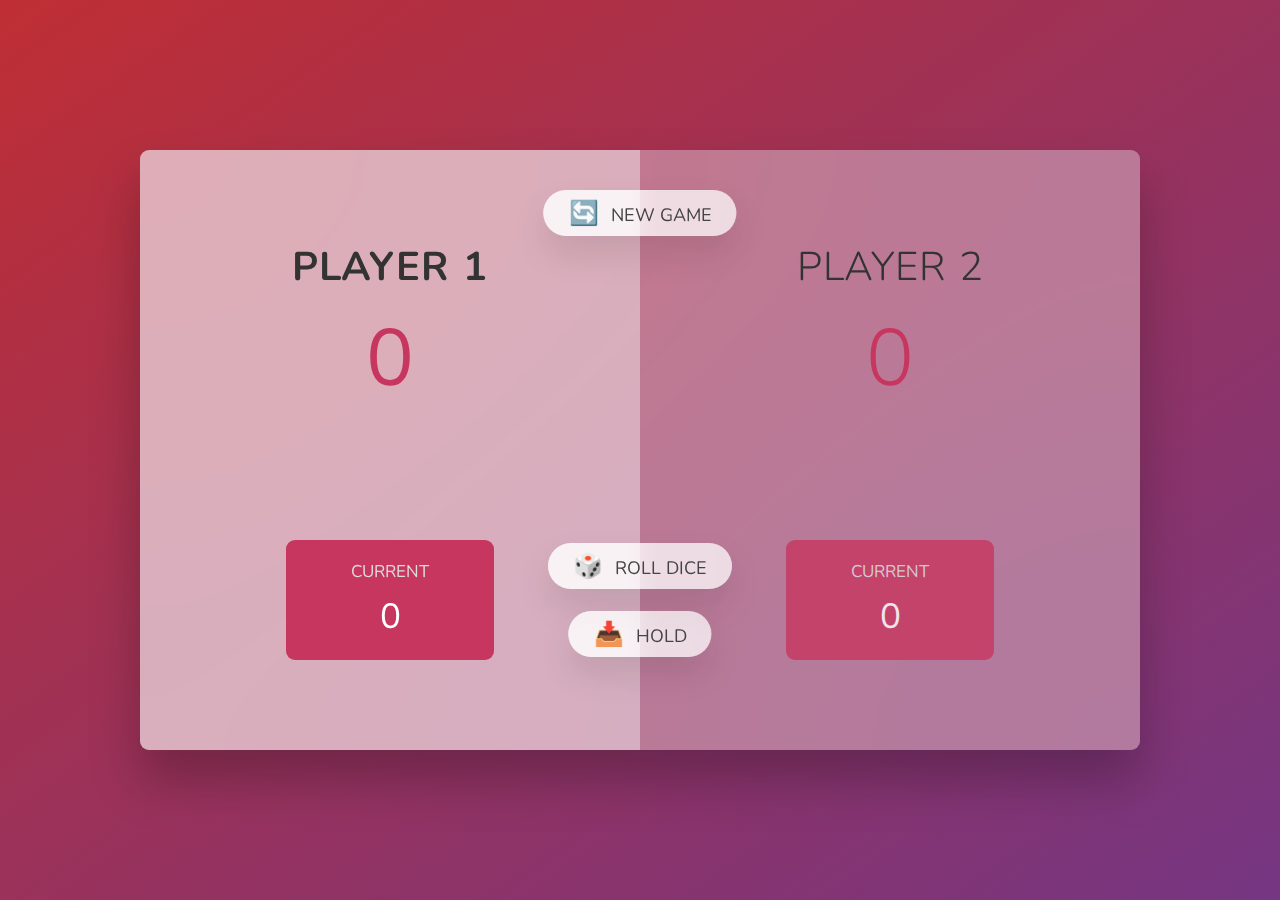
<file: starter/index.html>
<!DOCTYPE html>
<html lang="en">
  <head>
    <meta charset="UTF-8" />
    <meta name="viewport" content="width=device-width, initial-scale=1.0" />
    <meta http-equiv="X-UA-Compatible" content="ie=edge" />
    <link rel="stylesheet" href="style.css" />
    <title>Pig Game</title>
  </head>
  <body>
    <main>
      <section class="player player--0 player--active">
        <h2 class="name" id="name--0">Player 1</h2>
        <p class="score" id="score--0">43</p>
        <div class="current">
          <p class="current-label">Current</p>
          <p class="current-score" id="current--0">0</p>
        </div>
      </section>
      <section class="player player--1">
        <h2 class="name" id="name--1">Player 2</h2>
        <p class="score" id="score--1">24</p>
        <div class="current">
          <p class="current-label">Current</p>
          <p class="current-score" id="current--1">0</p>
        </div>
      </section>

      <img src="dice-5.png" alt="Playing dice" class="dice" />
      <button class="btn btn--new">🔄 New game</button>
      <button class="btn btn--roll">🎲 Roll dice</button>
      <button class="btn btn--hold">📥 Hold</button>
    </main>
    <script src="script.js"></script>
  </body>
</html>
</file>
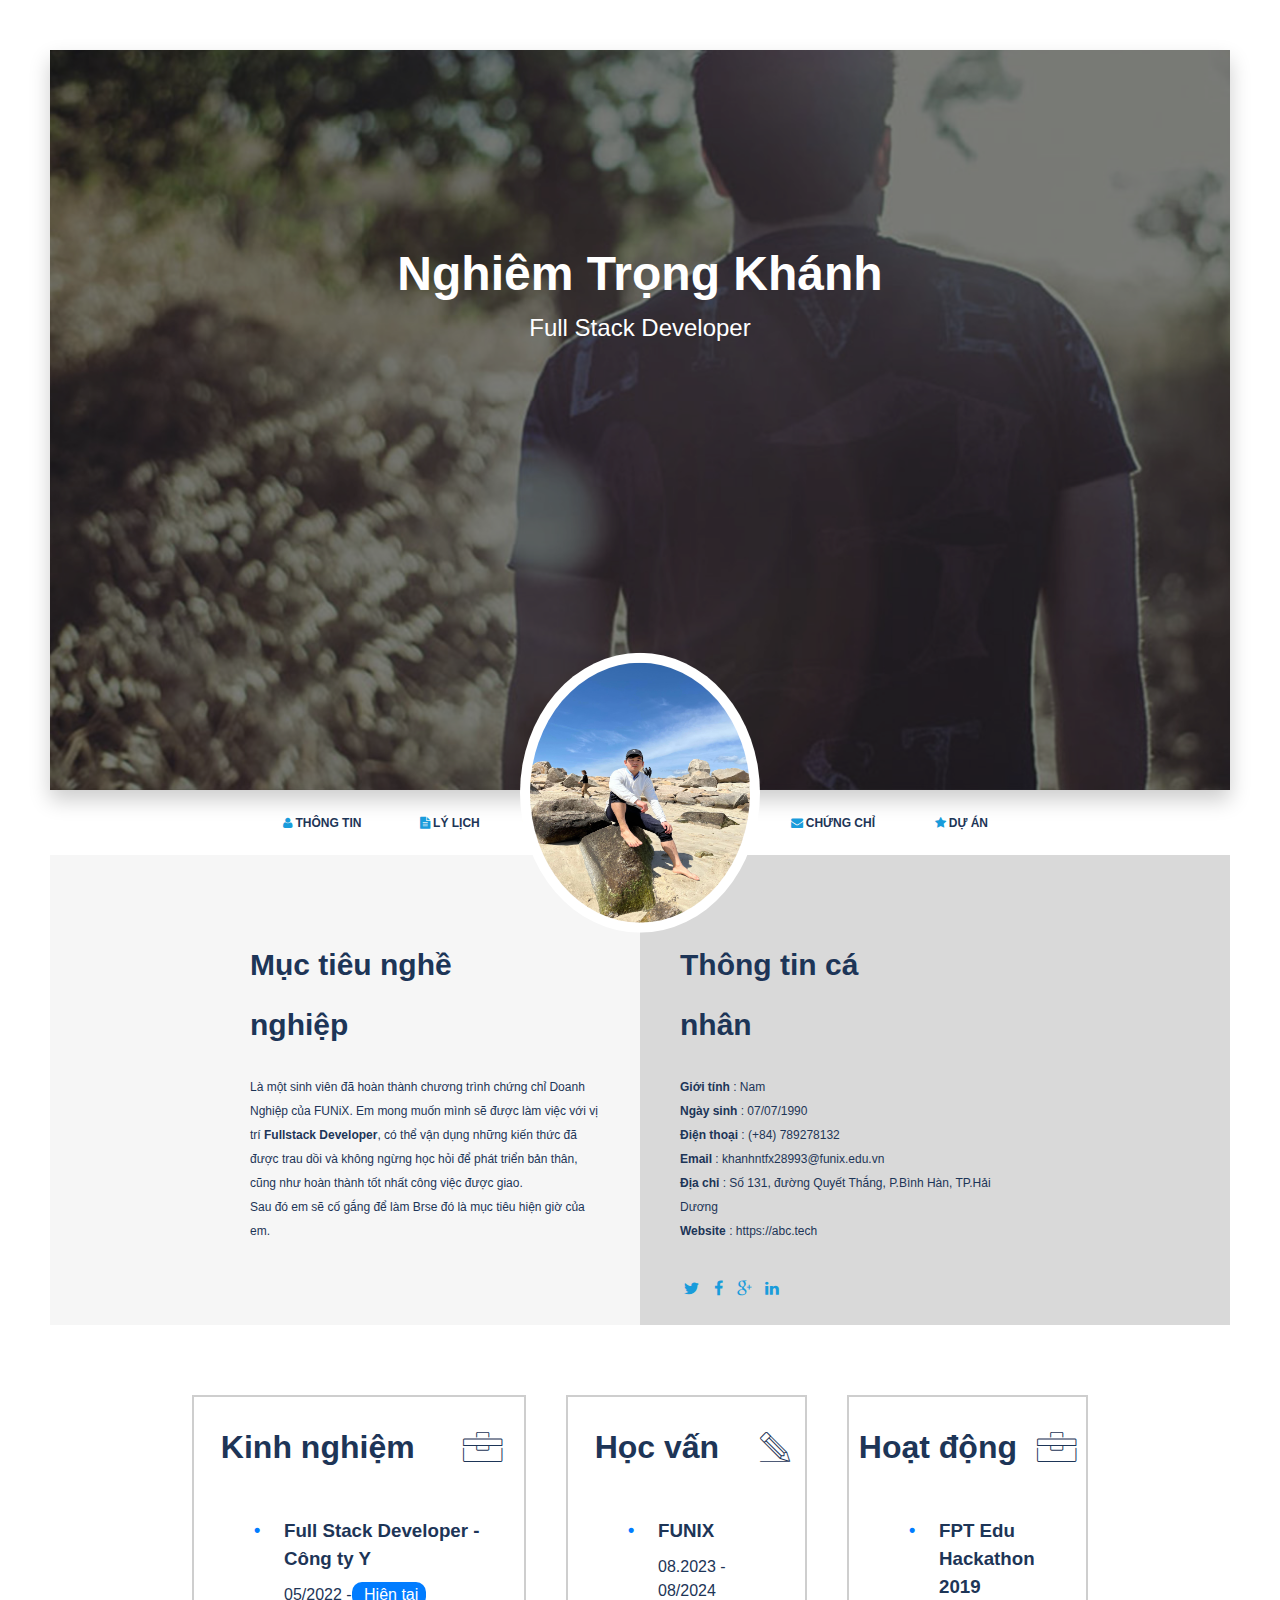
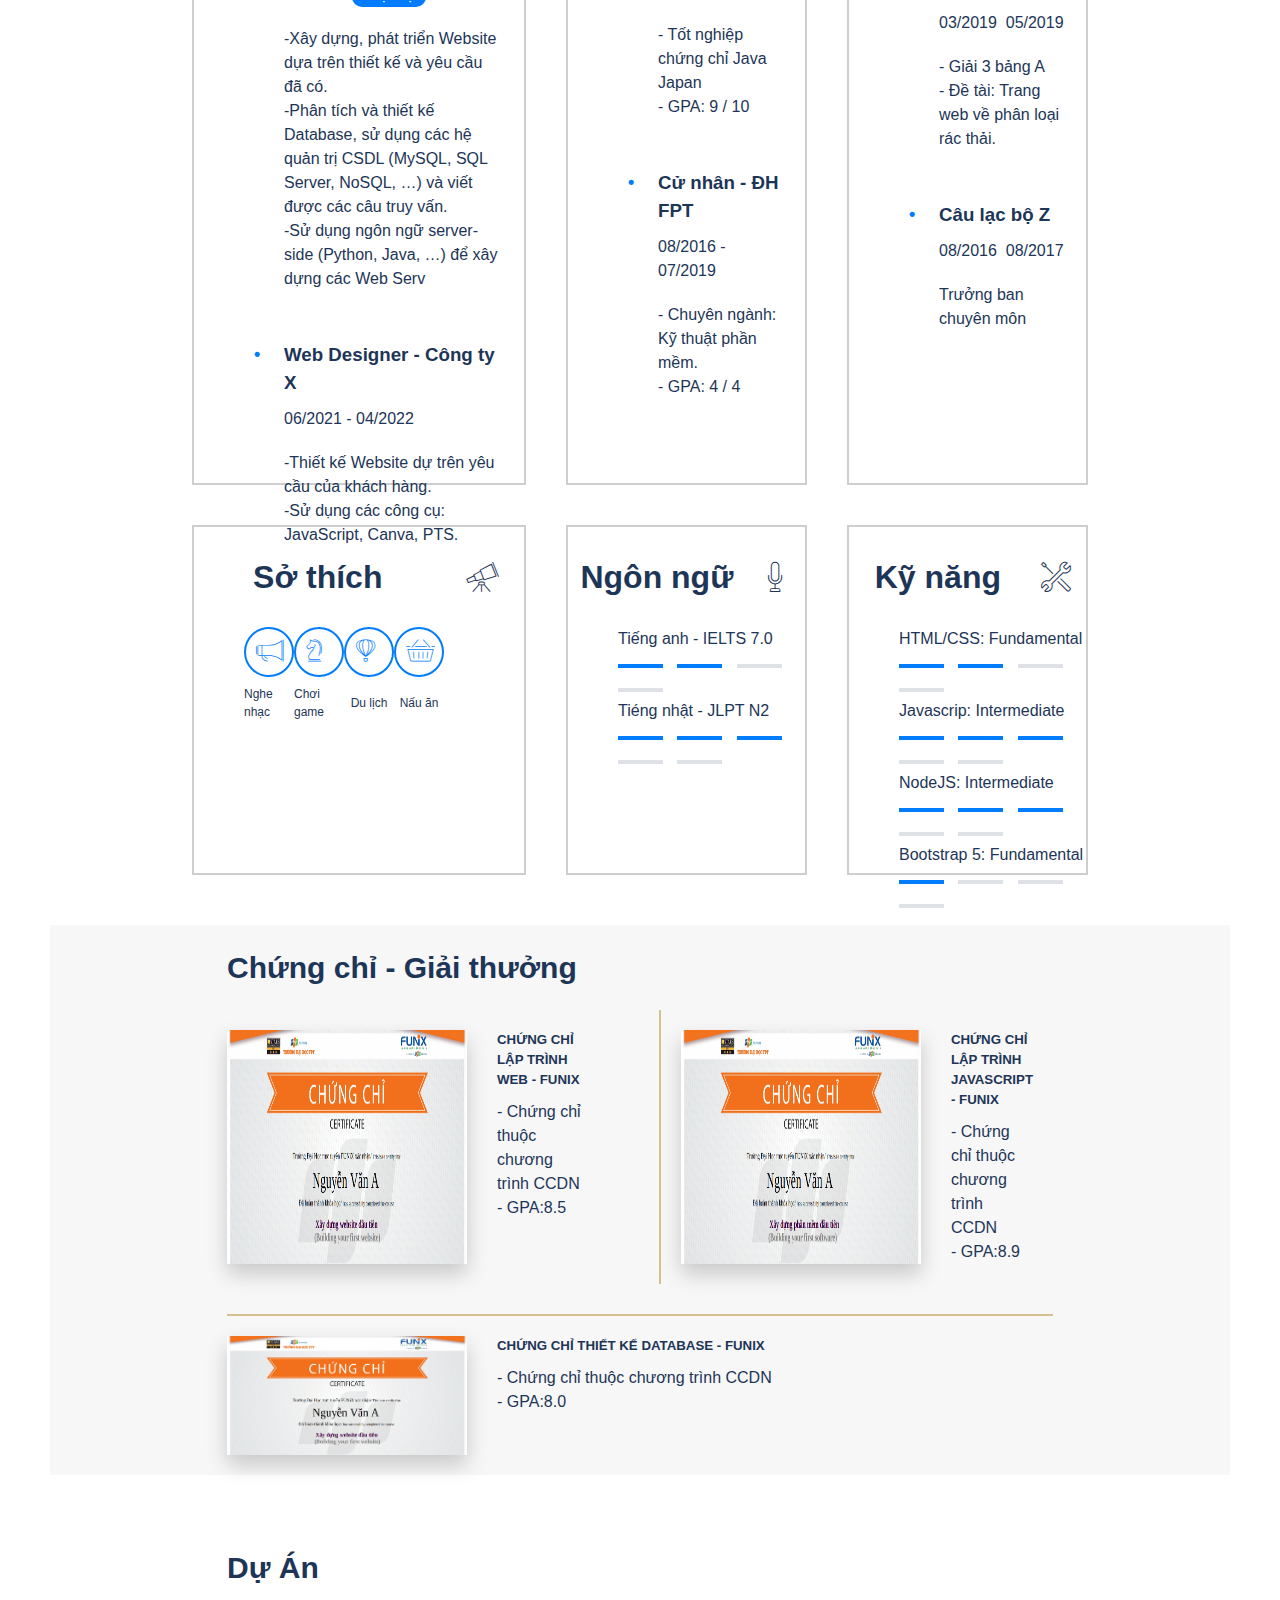
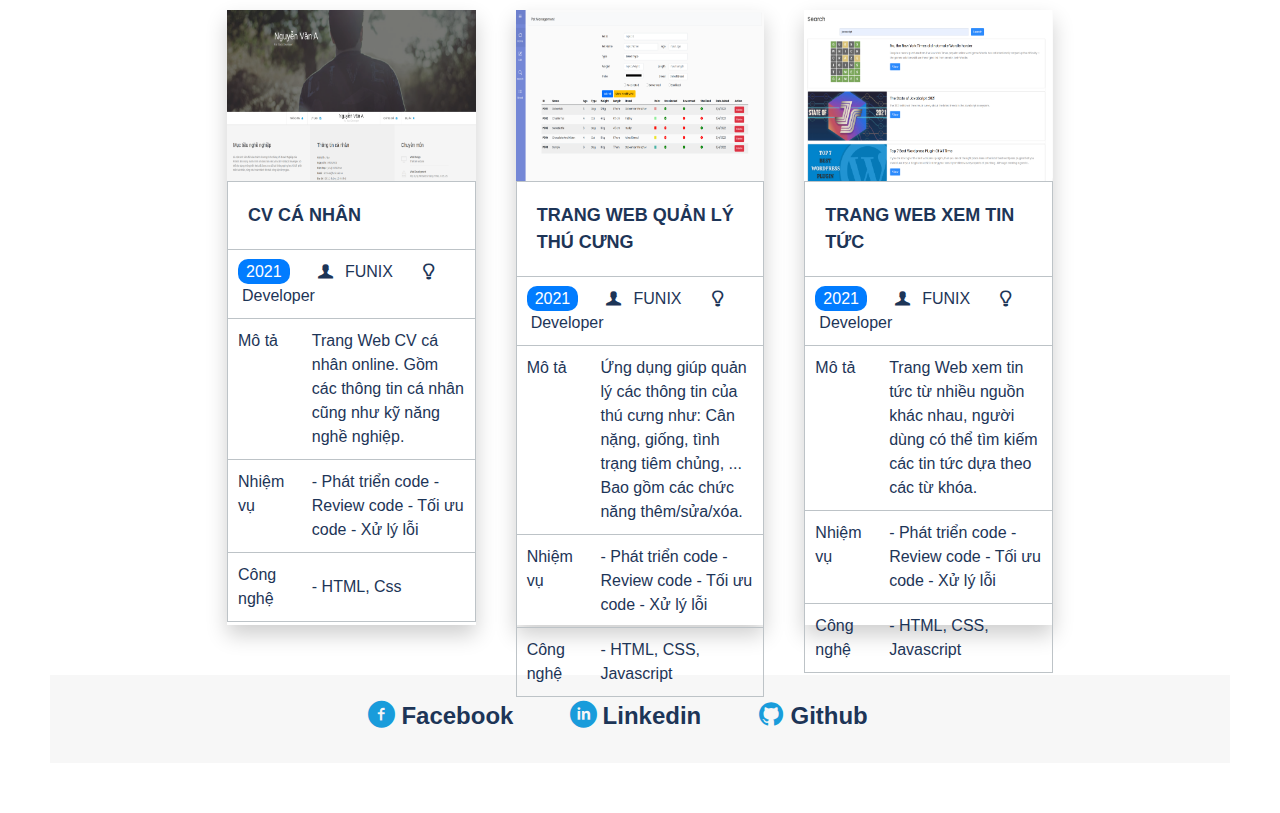
<file: Assignment 02 Stater/Assignment 02 Stater/index.html>
<!DOCTYPE html>
<html lang="en">
  <head>
    <meta charset="UTF-8" />
    <meta http-equiv="X-UA-Compatible" content="IE=edge" />
    <meta name="viewport" content="width=device-width, initial-scale=1.0" />
    <link rel="stylesheet" href="./css/style.css" />

    <link rel="stylesheet" href="./css/font.css" />
    <title>Assignment 02</title>
  </head>
  <body id="container">
    <!-- Phần Banner -->
    <div id="banner" style="padding: 50px 50px 10px 50px">
      <div class="img-banner"></div>
      <div class="text-banner">
        <h1>Nghiêm Trọng Khánh</h1>
        <p>Full Stack Developer</p>
      </div>
    </div>

    <!-- Xây dựng phần Navbar -->
    <div class="div-nar">
      <nav class="navbar">
        <a class="nav nav1"> </a>
        <a class="nav nav2"
          ><td><i class="icon icon-user"></i></td>
          <b>Thông tin</b>
        </a>
        <a class="nav nav3"
          ><td><i class="icon icon-doc-text-inv"></i></td>
          <b>Lý lịch</b>
        </a>
        <a class="nava3 nav4">
          <h1>Nghiêm Trọng Khánh</h1>
          <span>Full Stack Developer</span>
        </a>
        <a class="nav nav5"
          ><td><i class="icon icon-mail-alt"></i></td>
          <b>Chứng chỉ</b>
        </a>
        <a class="nav nav6"
          ><td><i class="icon icon-star-1"></i></td>
          <b>Dự án</b>
        </a>
        <a class="nav nav7"> </a>
      </nav>
      <div class="avt-banner">
        <img src="./images/anh avt khanh.jpg" alt="avt" class="avt-default" />
      </div>
    </div>

    <!-- Xây dựng thông tin cá nhân -->

    <div class="cv-document">
      <div class="info-target"></div>
    </div>

    <section id="about">
      <div class="container">
        <div class="about-grid">
          <div id="target">
            <h1 class="section-title">Mục tiêu nghề nghiệp</h1>
            <p class="mt-40">
              Là một sinh viên đã hoàn thành chương trình chứng chỉ Doanh Nghiệp
              của FUNiX. Em mong muốn mình sẽ được làm việc với vị trí
              <b>Fullstack Developer</b>, có thể vận dụng những kiến thức đã
              được trau dồi và không ngừng học hỏi để phát triển bản thân, cũng
              như hoàn thành tốt nhất công việc được giao.<br />
              Sau đó em sẽ cố gắng để làm Brse đó là mục tiêu hiện giờ của em.
            </p>
          </div>
          <div id="personal-info">
            <h1 class="section-title">Thông tin cá nhân</h1>
            <ul class="mt-40 info" style="list-style: none; padding: 0">
              <li><span>Giới tính</span> : Nam</li>
              <li><span>Ngày sinh</span> : 07/07/1990</li>
              <li><span>Điện thoại</span> : (+84) 789278132</li>
              <li><span>Email</span> : khanhntfx28993@funix.edu.vn</li>
              <li>
                <span>Địa chỉ</span> : Số 131, đường Quyết Thắng, P.Bình Hàn,
                TP.Hải Dương
              </li>
              <li><span>Website</span> : https://abc.tech</li>
            </ul>
            <i class="icon icon-twitter"></i>
            <i class="icon icon-facebook"></i>
            <i class="icon icon-gplus"></i>
            <i class="icon icon-linkedin"></i>
          </div>
        </div>
      </div>
    </section>

    <!-- Xây dựng phần thông tin nghề nghiệp -->
    <section id="job-info" class="job-info">
      <div class="container job-grid">
        <div class="job-box-grid" style="margin-top: 20px">
          <div class="job-title">
            <h1>Kinh nghiệm</h1>
          </div>
          <div class="job-icon">
            <i class="ic-toolbox" style="font-size: 30px"></i>
          </div>
          <div class="job-content">
            <div class="list1" style="margin-bottom: 50px">
              <h3 class="job-node">Full Stack Developer - Công ty Y</h3>
              <div style="margin-top: 10px; margin-bottom: 20px">
                <span>05/2022 -</span><span class="now"> Hiện tại</span>
              </div>

              <p>
                -Xây dựng, phát triển Website dựa trên thiết kế và yêu cầu đã
                có.
              </p>
              <p>
                -Phân tích và thiết kế Database, sử dụng các hệ quản trị CSDL
                (MySQL, SQL
              </p>
              <p>Server, NoSQL, …) và viết được các câu truy vấn.</p>
              <p>
                -Sử dụng ngôn ngữ server-side (Python, Java, …) để xây dựng các
                Web Serv
              </p>
            </div>

            <div class="list1" style="margin-bottom: 50px">
              <h3 class="job-node">Web Designer - Công ty X</h3>
              <div style="margin-top: 10px; margin-bottom: 20px">
                <span>06/2021 - 04/2022</span>
              </div>

              <p>-Thiết kế Website dự trên yêu cầu của khách hàng.</p>
              <p>-Sử dụng các công cụ: JavaScript, Canva, PTS.</p>
            </div>
          </div>
        </div>

        <div class="job-box-grid" style="margin-top: 20px">
          <div class="job-title">
            <h1>Học vấn</h1>
          </div>
          <div class="job-icon">
            <i class="ic-pencil" style="font-size: 30px"></i>
          </div>
          <div class="job-content">
            <div class="list1" style="margin-bottom: 50px">
              <h3 class="job-node">FUNIX</h3>
              <div style="margin-top: 10px; margin-bottom: 20px">
                <span>08.2023 - 08/2024</span>
              </div>
              <p>- Tốt nghiệp chứng chỉ Java Japan</p>
              <p>- GPA: 9 / 10</p>
            </div>

            <div class="list1" style="margin-bottom: 50px">
              <h3 class="job-node">Cử nhân - ĐH FPT</h3>
              <div style="margin-top: 10px; margin-bottom: 20px">
                <span>08/2016 - 07/2019</span>
              </div>

              <p>- Chuyên ngành: Kỹ thuật phần mềm.</p>
              <p>- GPA: 4 / 4</p>
            </div>
          </div>
        </div>

        <div class="job-box-grid" style="margin-top: 20px">
          <div class="job-title">
            <h1>Hoạt động</h1>
          </div>
          <div class="job-icon">
            <i class="ic-toolbox" style="font-size: 30px"></i>
          </div>
          <div class="job-content">
            <div class="list1" style="margin-bottom: 50px">
              <h3 class="job-node">FPT Edu Hackathon 2019</h3>
              <div style="margin-top: 10px; margin-bottom: 20px">
                <span>03/2019 ­ 05/2019</span>
              </div>
              <p>- Giải 3 bảng A</p>
              <p>- Đề tài: Trang web về phân loại rác thải.</p>
            </div>

            <div class="list1" style="margin-bottom: 50px">
              <h3 class="job-node">Câu lạc bộ Z</h3>
              <div style="margin-top: 10px; margin-bottom: 20px">
                <span>08/2016 ­ 08/2017</span>
              </div>
              <p>Trưởng ban chuyên môn</p>
            </div>
          </div>
        </div>

        <!-- Xây dựng phần sở thích -->
        <div class="job-box-grid1" style="margin-top: 20px">
          <div class="job-title">
            <h1>Sở thích</h1>
          </div>
          <div class="job-icon">
            <i class="ic-telescope" style="font-size: 30px"></i>
          </div>
          <div class="job-content1">
            <div class="icon1 ic-megaphone" style="font-size: 22px"></div>
            <div class="icon1 ic-strategy" style="font-size: 22px"></div>
            <div class="icon1 ic-hotairballoon" style="font-size: 22px"></div>
            <div class="icon1 ic-basket" style="font-size: 22px"></div>
            <p class="like">Nghe nhạc</p>
            <p class="like">Chơi game</p>
            <p class="like">Du lịch</p>
            <p class="like">Nấu ăn</p>
          </div>
        </div>

        <!-- Xây dựng phần ngôn ngữ -->
        <div class="job-box-grid1" style="margin-top: 20px">
          <div class="job-title">
            <h1>Ngôn ngữ</h1>
          </div>
          <div class="job-icon">
            <i class="ic-mic" style="font-size: 30px"></i>
          </div>
          <div class="section-content" style="padding-left: 50px">
            <p>Tiếng anh - IELTS 7.0</p>
            <span class="good"></span> <span class="good"></span>
            <span class="bad"></span>
            <span class="bad"></span>
            <p>Tiéng nhật - JLPT N2</p>
            <span class="good"></span> <span class="good"></span>
            <span class="good"></span>
            <span class="bad"></span>
            <span class="bad"></span>
          </div>
        </div>
        <div class="job-box-grid1" style="margin-top: 20px">
          <div class="job-title">
            <h1>Kỹ năng</h1>
          </div>
          <div class="job-icon">
            <i class="ic-tools-2" style="font-size: 30px"></i>
          </div>
          <div class="section-content" style="padding-left: 50px">
            <p>HTML/CSS: Fundamental</p>
            <span class="good"></span> <span class="good"></span>
            <span class="bad"></span>
            <span class="bad"></span>
            <p>Javascrip: Intermediate</p>
            <span class="good"></span> <span class="good"></span>
            <span class="good"></span>
            <span class="bad"></span>
            <span class="bad"></span>
            <p>NodeJS: Intermediate</p>
            <span class="good"></span> <span class="good"></span>
            <span class="good"></span>
            <span class="bad"></span>
            <span class="bad"></span>
            <p>Bootstrap 5: Fundamental</p>
            <span class="good"></span>
            <span class="bad"></span>
            <span class="bad"></span>
            <span class="bad"></span>
          </div>
        </div>
      </div>
    </section>

    <!-- Xây dựng phần chứng chỉ - giải thưởng -->
    <section class="certificate bg-grey">
      <div class="container1">
        <h1 class="section-title">Chứng chỉ - Giải thưởng</h1>
        <div class="cer-grid">
          <div class="cer-content">
            <img
              src="./images/Cert_WEB.png"
              alt="ảnh chứng chỉ"
              class="img-cc"
            />
            <div class="content">
              <h5 style="margin-bottom: 10px">
                CHỨNG CHỈ LẬP TRÌNH WEB - FUNIX
              </h5>
              <div>
                <p>- Chứng chỉ thuộc chương trình CCDN</p>
                <p>- GPA:8.5</p>
              </div>
            </div>
          </div>

          <div class="cer-content cer-content-2">
            <img
              src="./images/Cert_PRF.png"
              alt="ảnh chứng chỉ"
              class="img-cc"
            />
            <div class="content">
              <h5 style="margin-bottom: 10px">
                CHỨNG CHỈ LẬP TRÌNH JAVASCRIPT - FUNIX
              </h5>
              <div>
                <p>- Chứng chỉ thuộc chương trình CCDN</p>
                <p>- GPA:8.9</p>
              </div>
            </div>
          </div>
          <div class="cer-content cer-content-3">
            <img
              src="./images/Cert_DBI.png"
              alt="ảnh chứng chỉ"
              class="img-cc"
            />
            <div class="content">
              <h5 style="margin-bottom: 10px">
                CHỨNG CHỈ THIẾT KẾ DATABASE - FUNIX
              </h5>
              <div>
                <p>- Chứng chỉ thuộc chương trình CCDN</p>
                <p>- GPA:8.0</p>
              </div>
            </div>
          </div>
        </div>
      </div>
    </section>

    <!-- Xây dựng phần dự án -->
    <section class="certificate">
      <div class="container1">
        <h1 class="section-title">Dự Án</h1>
        <div class="project-grid">
          <div class="project-flex">
            <img src="./images/project_1.png" alt="project" width="100%" />
            <div class="project-title">CV CÁ NHÂN</div>
            <div class="project-border">
              <span class="now" style="margin-right: 20px">2021</span>
              <i class="icon-user-1"></i>
              <span style="margin-left: 4px; margin-right: 20px">FUNIX</span>
              <i class="icon-lamp"></i>
              <span style="margin-left: 4px">Developer</span>
            </div>
            <table>
              <tr>
                <td>Mô tả</td>
                <td>
                  Trang Web CV cá nhân online. Gồm các thông tin cá nhân cũng
                  như kỹ năng nghề nghiệp.
                </td>
              </tr>
              <tr>
                <td>Nhiệm vụ</td>
                <td>
                  - Phát triển code - Review code - Tối ưu code - Xử lý lỗi
                </td>
              </tr>
              <tr>
                <td>Công nghệ</td>
                <td>- HTML, Css</td>
              </tr>
            </table>
          </div>
          <div class="project-flex">
            <img src="./images/project_2.png" alt="project" width="100%" />
            <div class="project-title">TRANG WEB QUẢN LÝ THÚ CƯNG</div>
            <div class="project-border">
              <span class="now" style="margin-right: 20px">2021</span>
              <i class="icon-user-1"></i>
              <span style="margin-left: 4px; margin-right: 20px">FUNIX</span>
              <i class="icon-lamp"></i>
              <span style="margin-left: 4px">Developer</span>
            </div>
            <table>
              <tr>
                <td>Mô tả</td>
                <td>
                  Ứng dụng giúp quản lý các thông tin của thú cưng như: Cân
                  nặng, giống, tình trạng tiêm chủng, ... Bao gồm các chức năng
                  thêm/sửa/xóa.
                </td>
              </tr>
              <tr>
                <td>Nhiệm vụ</td>
                <td>
                  - Phát triển code - Review code - Tối ưu code - Xử lý lỗi
                </td>
              </tr>
              <tr>
                <td>Công nghệ</td>
                <td>- HTML, CSS, Javascript</td>
              </tr>
            </table>
          </div>
          <div class="project-flex">
            <img src="./images/project_3.png" alt="project" width="100%" />
            <div class="project-title">TRANG WEB XEM TIN TỨC</div>
            <div class="project-border">
              <span class="now" style="margin-right: 20px">2021</span>
              <i class="icon-user-1"></i>
              <span style="margin-left: 4px; margin-right: 20px">FUNIX</span>
              <i class="icon-lamp"></i>
              <span style="margin-left: 4px">Developer</span>
            </div>
            <table>
              <tr>
                <td>Mô tả</td>
                <td>
                  Trang Web xem tin tức từ nhiều nguồn khác nhau, người dùng có
                  thể tìm kiếm các tin tức dựa theo các từ khóa.
                </td>
              </tr>
              <tr>
                <td>Nhiệm vụ</td>
                <td>
                  - Phát triển code - Review code - Tối ưu code - Xử lý lỗi
                </td>
              </tr>
              <tr>
                <td>Công nghệ</td>
                <td>- HTML, CSS, Javascript</td>
              </tr>
            </table>
          </div>
        </div>
      </div>
    </section>

    <!-- Xây dựng phần liên hệ -->

    <section id="footer" class="bg-grey">
      <div class="container2">
        <a href=""
          ><i class="icon icon-facebook-circled" style="font-size: 28px"></i
          >Facebook</a
        >
        <a href=""
          ><i class="icon icon-linkedin-circled" style="font-size: 28px"></i
          >Linkedin</a
        >
        <a href=""
          ><i class="icon icon-github-circled" style="font-size: 28px"></i
          >Github</a
        >
      </div>
    </section>
  </body>
</html>
</file>
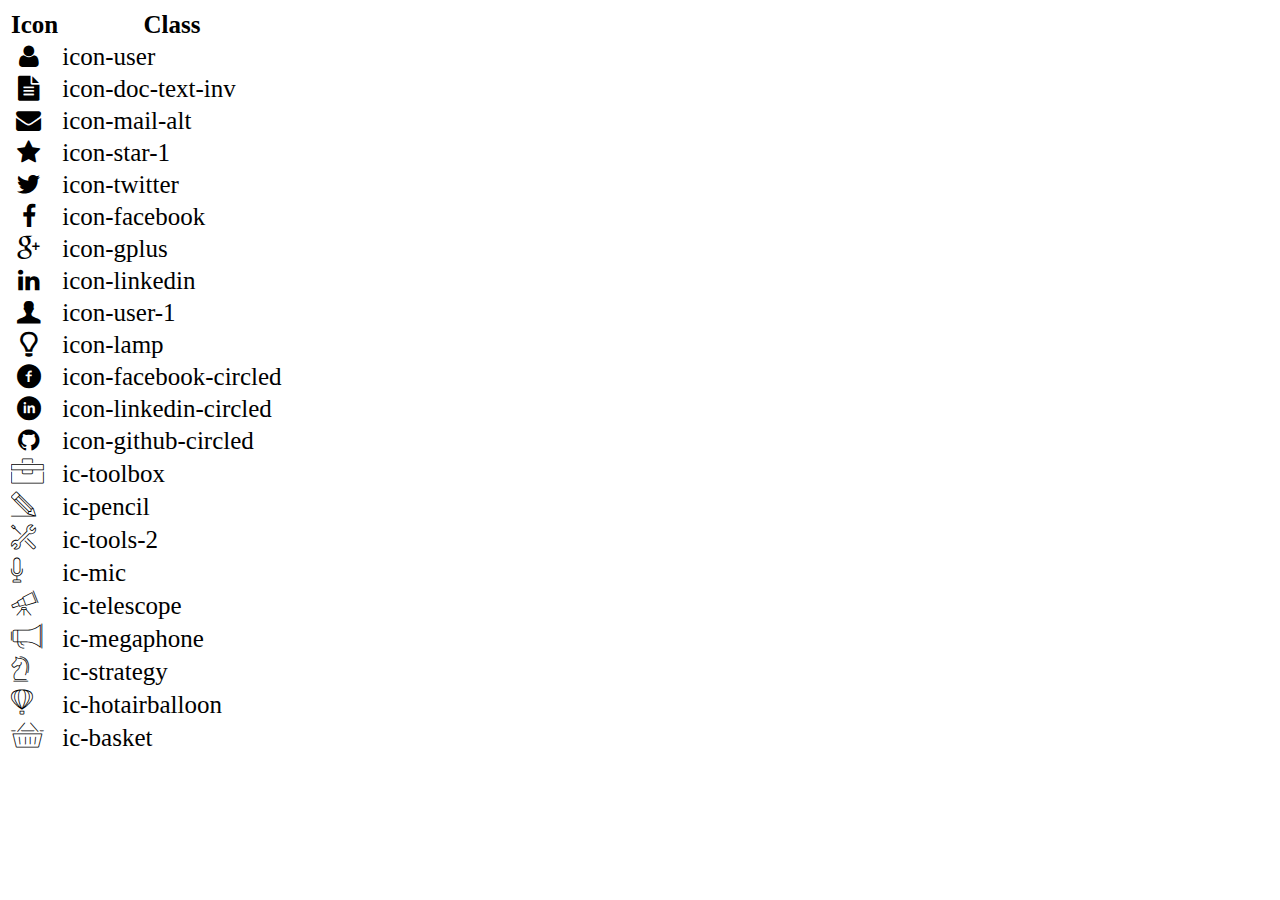
<file: Assignment 02 Stater/Assignment 02 Stater/icon-list.html>
<!DOCTYPE html>
<html lang="en">

<head>
    <meta charset="UTF-8">
    <meta http-equiv="X-UA-Compatible" content="IE=edge">
    <meta name="viewport" content="width=device-width, initial-scale=1.0">
    <link rel="stylesheet" href="css/font.css">
    <title>Icon List</title>
</head>

<body>
    <table style="font-size: 25px;">
        <thead>
            <tr>
                <th>Icon</th>
                <th>Class</th>
            </tr>
        </thead>
        <tbody>
            <tr>
                <td><i class="icon-user"></i></td>
                <td>icon-user</td>
            </tr>
            <tr>
                <td><i class="icon-doc-text-inv"></i></td>
                <td>icon-doc-text-inv</td>
            </tr>
            <tr>
                <td><i class="icon-mail-alt"></i></td>
                <td>icon-mail-alt</td>
            </tr>
            <tr>
                <td><i class="icon-star-1"></i></td>
                <td>icon-star-1</td>
            </tr>
            <tr>
                <td><i class="icon-twitter"></i></td>
                <td>icon-twitter</td>
            </tr>
            <tr>
                <td><i class="icon-facebook"></i></td>
                <td>icon-facebook</td>
            </tr>
            <tr>
                <td><i class="icon-gplus"></i></td>
                <td>icon-gplus</td>
            </tr>
            <tr>
                <td><i class="icon-linkedin"></i></td>
                <td>icon-linkedin</td>
            </tr>
            <tr>
                <td><i class="icon-user-1"></i></td>
                <td>icon-user-1</td>
            </tr>
            <tr>
                <td><i class="icon-lamp"></i></td>
                <td>icon-lamp</td>
            </tr>
            <tr>
                <td><i class="icon-facebook-circled"></i></td>
                <td>icon-facebook-circled</td>
            </tr>
            <tr>
                <td><i class="icon-linkedin-circled"></i></td>
                <td>icon-linkedin-circled</td>
            </tr>
            <tr>
                <td><i class="icon-github-circled"></i></td>
                <td>icon-github-circled</td>
            </tr>
            <tr>
                <td><i class="ic-toolbox"></i></td>
                <td>ic-toolbox</td>
            </tr>
            <tr>
                <td><i class="ic-pencil"></i></td>
                <td>ic-pencil</td>
            </tr>
            <tr>
                <td><i class="ic-tools-2"></i></td>
                <td>ic-tools-2</td>
            </tr>

            <tr>
                <td><i class="ic-mic"></i></td>
                <td>ic-mic</td>
            </tr>
            <tr>
                <td><i class="ic-telescope"></i></td>
                <td>ic-telescope</td>
            </tr>
            <tr>
                <td><i class="ic-megaphone"></i></td>
                <td>ic-megaphone</td>
            </tr>
            <tr>
                <td><i class="ic-strategy"></i></td>
                <td>ic-strategy</td>
            </tr>
            <tr>
                <td><i class="ic-hotairballoon"></i></td>
                <td>ic-hotairballoon</td>
            </tr>
            <tr>
                <td><i class="ic-basket"></i></td>
                <td>ic-basket</td>
            </tr>
        </tbody>
    </table>
</body>

</html>
</file>
<file: starter/style.css>
@import url('https://fonts.googleapis.com/css2?family=Nunito&display=swap');

* {
  margin: 0;
  padding: 0;
  box-sizing: inherit;
}

html {
  font-size: 62.5%;
  box-sizing: border-box;
}

body {
  font-family: 'Nunito', sans-serif;
  font-weight: 400;
  height: 100vh;
  color: #333;
  background-image: linear-gradient(to top left, #753682 0%, #bf2e34 100%);
  display: flex;
  align-items: center;
  justify-content: center;
}

/* LAYOUT */
main {
  position: relative;
  width: 100rem;
  height: 60rem;
  background-color: rgba(255, 255, 255, 0.35);
  backdrop-filter: blur(200px);
  filter: blur();
  box-shadow: 0 3rem 5rem rgba(0, 0, 0, 0.25);
  border-radius: 9px;
  overflow: hidden;
  display: flex;
}

.player {
  flex: 50%;
  padding: 9rem;
  display: flex;
  flex-direction: column;
  align-items: center;
  transition: all 0.75s;
}

/* ELEMENTS */
.name {
  position: relative;
  font-size: 4rem;
  text-transform: uppercase;
  letter-spacing: 1px;
  word-spacing: 2px;
  font-weight: 300;
  margin-bottom: 1rem;
}

.score {
  font-size: 8rem;
  font-weight: 300;
  color: #c7365f;
  margin-bottom: auto;
}

.player--active {
  background-color: rgba(255, 255, 255, 0.4);
}
.player--active .name {
  font-weight: 700;
}
.player--active .score {
  font-weight: 400;
}

.player--active .current {
  opacity: 1;
}

.current {
  background-color: #c7365f;
  opacity: 0.8;
  border-radius: 9px;
  color: #fff;
  width: 65%;
  padding: 2rem;
  text-align: center;
  transition: all 0.75s;
}

.current-label {
  text-transform: uppercase;
  margin-bottom: 1rem;
  font-size: 1.7rem;
  color: #ddd;
}

.current-score {
  font-size: 3.5rem;
}

/* ABSOLUTE POSITIONED ELEMENTS */
.btn {
  position: absolute;
  left: 50%;
  transform: translateX(-50%);
  color: #444;
  background: none;
  border: none;
  font-family: inherit;
  font-size: 1.8rem;
  text-transform: uppercase;
  cursor: pointer;
  font-weight: 400;
  transition: all 0.2s;

  background-color: white;
  background-color: rgba(255, 255, 255, 0.6);
  backdrop-filter: blur(10px);

  padding: 0.7rem 2.5rem;
  border-radius: 50rem;
  box-shadow: 0 1.75rem 3.5rem rgba(0, 0, 0, 0.1);
}

.btn::first-letter {
  font-size: 2.4rem;
  display: inline-block;
  margin-right: 0.7rem;
}

.btn--new {
  top: 4rem;
}
.btn--roll {
  top: 39.3rem;
}
.btn--hold {
  top: 46.1rem;
}

.btn:active {
  transform: translate(-50%, 3px);
  box-shadow: 0 1rem 2rem rgba(0, 0, 0, 0.15);
}

.btn:focus {
  outline: none;
}

.dice {
  position: absolute;
  left: 50%;
  top: 16.5rem;
  transform: translateX(-50%);
  height: 10rem;
  box-shadow: 0 2rem 5rem rgba(0, 0, 0, 0.2);
}

.player--winner {
  background-color: #2f2f2f;
}

.player--winner .name {
  font-weight: 700;
  color: #c7365f;
}

.hidden {
  display: none;
  .que;
}
</file>
<file: Assignment 02 Stater/Assignment 02 Stater/css/style.css>
* {
  margin: 0px;
  box-sizing: border-box;
}

.bg-grey {
  background: #f7f7f7;
}
.container {
  width: 100%;
  display: flex;
  justify-content: center;
}
.container2 {
  width: 100%;
  height: 80px;
  display: flex;
  justify-content: center;
  align-items: center;
}
body {
  font-family: "Lato", sans-serif;
  line-height: 1.5;
  color: #1d3557;
}

.job-info {
  width: 100%;
  display: flex;
  justify-content: center;
  margin-bottom: 50px;
}

.navbar {
  height: 100%;
  text-align: center;
  display: grid;
  grid-template-columns: repeat(10, 1fr);
  font-size: 12px;
}
.nav {
  display: flex;
  justify-content: center;
  align-items: center;
}
.nav1 {
  grid-column: 1/3;
}
.nav4 {
  grid-column: 5/7;
}
.nav7 {
  grid-column: 9/-1;
}
.nava3 {
  font-size: 10px;
}
#banner {
  width: 100%;
  height: 800px;
}

/* Banner */
.img-banner {
  background-image: url("../images/banner.jpg");
  width: 100%;
  height: 100%;
  object-fit: cover;
  background-size: cover;
  filter: brightness(50%);
  box-shadow: 0 10px 20px 0 rgba(0, 0, 0, 0.2);
}

.text-banner {
  position: absolute;
  top: 18%;
  left: 50%;
  transform: translate(-50%, 70%);
  font-size: 24px;
  text-align: center;
  color: white;
}

header h1 {
  margin-bottom: 10px;
  font-size: 44px;
  line-height: 1.1;
}

header p {
  font-size: 12px;
}

.div-nar {
  position: relative;
  width: 100%;
  height: 45px;
  text-decoration: none;
  color: #1d3557;
  text-transform: uppercase;
}

.icon {
  color: rgb(25, 156, 219);
  font-weight: bold;
}

.about-grid {
  display: grid;
  grid-template-columns: repeat(2, 1fr);
  background: #00000009;
  line-height: 2;
  margin: 10px 50px 50px 50px;
}
#personal-info {
  background: #0000001e;
  padding: 60px 200px 20px 40px;
}

li span {
  font-weight: bold;
}
.mt-40 {
  margin-bottom: 30px;
  font-size: 12px;
}

.section-title {
  width: 70%;
  display: grid;
  margin-top: 20px;
  margin-bottom: 20px;
  font-size: 30px;
}

#target {
  padding: 60px 40px 20px 200px;
}

/* Xây dựng phần thông tin nghề nghiệp */
.job-grid {
  display: grid;
  width: 70%;
  grid-template-columns: repeat(3, 1fr);
  column-gap: 40px;
  row-gap: 20px;
  align-items: center;
}

.job-box-grid {
  height: 690px;
  display: grid;
  grid-template-columns: 75% 25%;
  grid-template-rows: 100px;
  border: 2px solid #00000031;
}
.job-title {
  display: grid;
  place-items: center;
}
.job-icon {
  display: grid;
  place-items: center;
}

.job-box-grid1 {
  height: 350px;
  display: grid;
  grid-template-columns: 75% 25%;
  grid-template-rows: 100px;
  border: 2px solid #00000031;
}

.job-content {
  grid-column: 1/-1;
  margin: 20px;
  padding-left: 70px;
}
.now {
  background: rgb(1, 124, 255);
  padding: 4px 8px;
  color: white;
  text-align: center;
  border-radius: 10px;
}
.list1 {
  position: relative;
}
.job-node::before {
  content: "•";
  color: rgb(1, 124, 255);
  font-weight: bolder;
  display: inline-block;
  font-size: 18px;
  position: absolute;
  left: -30px;
  top: 0;
}

.icon1 {
  display: grid;
  place-items: center;
  width: 50px;
  height: 50px;
  padding-top: 6px;
  padding-left: 4px;
  color: rgb(1, 124, 255);
  border: 2px solid rgb(1, 124, 255);
  padding: 10px;
  border-radius: 50%;
  margin-bottom: 0.5rem;
}

.job-content1 {
  padding: 0 80px 0 50px;
  height: 30px;
  grid-column: 1/-1;
  display: grid;
  grid-template-columns: repeat(4, 1fr);
  justify-items: center;
  margin-bottom: 50px;
  font-size: 12px;
}
.like {
  display: grid;
  place-items: center;
}

/* Ngôn ngữ */
.good {
  background: rgb(1, 124, 255);
  display: inline-block;
  height: 4px;
  margin-right: 10px;
  width: 45px;
}
.bad {
  background: #dee2e6;
  display: inline-block;
  height: 4px;
  margin-right: 10px;
  width: 45px;
}
.section-content {
  grid-column: 1/-1;
  margin-bottom: 50px;
}

/* Chứng chỉ - Giải thưởng */
.certificate {
  margin: 50px;
  display: flex;
  justify-content: center;
}
.container1 {
  width: 70%;
}
.cer-grid {
  display: grid;
  grid-template-columns: repeat(2, 1fr);
  column-gap: 50px;
  row-gap: 30px;
}
.img-cc {
  width: 240px;
  margin-right: 10px;
  box-shadow: 0 10px 20px 0 #00000031;
}
.cer-content {
  padding: 20px 20px 20px 0;
  display: flex;
  gap: 20px;
}
.cer-content-2 {
  padding-left: 20px;
  border-left: 2px solid #d6c08d;
}
.cer-content-3 {
  grid-column: 1/-1;
  /* padding-top: 20px;
  padding-bottom: 20px; */
  border-top: 2px solid #d6c08d;
}

/* Dự án */
.project-grid {
  width: 100%;
  display: grid;
  grid-template-columns: repeat(3, 1fr);
  column-gap: 40px;
  place-items: center;
}
.project-flex {
  height: 615px;
  display: flex;
  flex-direction: column;
  box-shadow: 0 10px 20px 0 #00000031;
}
.project-title {
  padding: 20px;
  font-weight: bold;
  font-size: 18px;
  border-top: 1px solid #bdc3c7;
  border-left: 1px solid #bdc3c7;
  border-right: 1px solid #bdc3c7;
}
.project-border {
  padding: 10px;
  border-top: 1px solid #bdc3c7;
  border-left: 1px solid #bdc3c7;
  border-right: 1px solid #bdc3c7;
}
table {
  border-collapse: collapse;
}
td {
  padding: 10px;
}
tr td:first-child {
  width: 30%;
  vertical-align: top;
}
tr {
  border: 1px solid #bdc3c7;
}
/* Footer */
#footer {
  margin: 50px;
  height: 8cap;
  line-height: 1.5;
  text-align: center;
}
#footer a:link,
a:visited {
  font-size: 24px;
  font-weight: bold;
  margin-right: 50px;
  text-decoration: none;
  color: #1d3557;
}

#footer a:hover,
a:active {
  cursor: grab;
  color: #0abde3;
}

/* Naang cao */
.avt-default {
  height: 280px;
  width: 240px;
  border-radius: 50%;
  padding: 10px;
  background-color: #ffff;
}

.avt-banner {
  width: max-content;
  position: relative;
  top: 50%;
  left: 50%;
  transform: translate(-50%, -75%);
  z-index: 1;
}
#project {
  width: 100%;
}
</file>
<file: Assignment 02 Stater/Assignment 02 Stater/css/font.css>
@font-face {
	font-family: 'open_sanslight';
	src: url('../fonts/OpenSans-Light-webfont.eot');
	src: url('../fonts/OpenSans-Light-webfont.eot#iefix') format('embedded-opentype'),
		url('../fonts/OpenSans-Light-webfont.woff') format('woff'),
		url('../fonts/OpenSans-Light-webfont.ttf') format('truetype'),
		url('../fonts/OpenSans-Light-webfont.svg#open_sanslight') format('svg');
	font-weight: normal;
	font-style: normal;

}

@font-face {
	font-family: 'open_sansitalic';
	src: url('../fonts/OpenSans-Italic-webfont.eot');
	src: url('../fonts/OpenSans-Italic-webfont.eot#iefix') format('embedded-opentype'),
		url('../fonts/OpenSans-Italic-webfont.woff') format('woff'),
		url('../fonts/OpenSans-Italic-webfont.ttf') format('truetype'),
		url('../fonts/OpenSans-Italic-webfont.svg#open_sansitalic') format('svg');
	font-weight: normal;
	font-style: normal;

}

@font-face {
	font-family: 'open_sanssemibold';
	src: url('../fonts/OpenSans-Semibold-webfont.eot');
	src: url('../fonts/OpenSans-Semibold-webfont.eot#iefix') format('embedded-opentype'),
		url('../fonts/OpenSans-Semibold-webfont.woff') format('woff'),
		url('../fonts/OpenSans-Semibold-webfont.ttf') format('truetype'),
		url('../fonts/OpenSans-Semibold-webfont.svg#open_sanssemibold') format('svg');
	font-weight: normal;
	font-style: normal;

}


@font-face {
	font-family: 'open_sanslight_italic';
	src: url('../fonts/OpenSans-LightItalic-webfont.eot');
	src: url('../fonts/OpenSans-LightItalic-webfont.eot#iefix') format('embedded-opentype'),
		url('../fonts/OpenSans-LightItalic-webfont.woff') format('woff'),
		url('../fonts/OpenSans-LightItalic-webfont.ttf') format('truetype'),
		url('../fonts/OpenSans-LightItalic-webfont.svg#open_sanslight_italic') format('svg');
	font-weight: normal;
	font-style: normal;

}

@font-face {
	font-family: 'open_sansregular';
	src: url('../fonts/OpenSans-Regular-webfont.eot');
	src: url('../fonts/OpenSans-Regular-webfont.eot#iefix') format('embedded-opentype'),
		url('../fonts/OpenSans-Regular-webfont.woff') format('woff'),
		url('../fonts/OpenSans-Regular-webfont.ttf') format('truetype'),
		url('../fonts/OpenSans-Regular-webfont.svg#open_sansregular') format('svg');
	font-weight: normal;
	font-style: normal;

}


@font-face {
	font-family: 'fontello';
	src: url('../fonts/fontello.eot');
	src: url('../fonts/fontello.eot#iefix') format('embedded-opentype'),
		url('../fonts/fontello.woff') format('woff'),
		url('../fonts/fontello.ttf') format('truetype'),
		url('../fonts/fontello.svg#fontello') format('svg');
	font-weight: normal;
	font-style: normal;
}

[class^="icon-"]:before,
[class*=" icon-"]:before {
	font-family: "fontello";
	font-style: normal;
	font-weight: normal;
	speak: none;

	display: inline-block;
	text-decoration: inherit;
	width: 1em;
	margin-right: .2em;
	text-align: center;
	/* opacity: .8; */

	/* For safety - reset parent styles, that can break glyph codes*/
	font-variant: normal;
	text-transform: none;

	/* fix buttons height, for twitter bootstrap */
	line-height: 1em;

	/* Animation center compensation - margins should be symmetric */
	/* remove if not needed */
	margin-left: .2em;

	/* you can be more comfortable with increased icons size */
	/* font-size: 120%; */

	/* Font smoothing. That was taken from TWBS */
	-webkit-font-smoothing: antialiased;
	-moz-osx-font-smoothing: grayscale;

	/* Uncomment for 3D effect */
	/* text-shadow: 1px 1px 1px rgba(127, 127, 127, 0.3); */
}

.icon-emo-happy:before {
	content: '\e800';
}

/* '' */
.icon-emo-wink:before {
	content: '\e801';
}

/* '' */
.icon-emo-wink2:before {
	content: '\e802';
}

/* '' */
.icon-emo-unhappy:before {
	content: '\e803';
}

/* '' */
.icon-emo-sleep:before {
	content: '\e804';
}

/* '' */
.icon-emo-thumbsup:before {
	content: '\e805';
}

/* '' */
.icon-emo-devil:before {
	content: '\e806';
}

/* '' */
.icon-emo-surprised:before {
	content: '\e807';
}

/* '' */
.icon-emo-tongue:before {
	content: '\e808';
}

/* '' */
.icon-emo-coffee:before {
	content: '\e809';
}

/* '' */
.icon-emo-sunglasses:before {
	content: '\e80a';
}

/* '' */
.icon-emo-displeased:before {
	content: '\e80b';
}

/* '' */
.icon-emo-beer:before {
	content: '\e80c';
}

/* '' */
.icon-emo-grin:before {
	content: '\e80d';
}

/* '' */
.icon-emo-angry:before {
	content: '\e80e';
}

/* '' */
.icon-emo-saint:before {
	content: '\e80f';
}

/* '' */
.icon-emo-cry:before {
	content: '\e810';
}

/* '' */
.icon-emo-shoot:before {
	content: '\e811';
}

/* '' */
.icon-emo-squint:before {
	content: '\e812';
}

/* '' */
.icon-emo-laugh:before {
	content: '\e813';
}

/* '' */
.icon-spin1:before {
	content: '\e814';
}

/* '' */
.icon-spin2:before {
	content: '\e815';
}

/* '' */
.icon-spin3:before {
	content: '\e816';
}

/* '' */
.icon-spin4:before {
	content: '\e817';
}

/* '' */
.icon-spin5:before {
	content: '\e818';
}

/* '' */
.icon-spin6:before {
	content: '\e819';
}

/* '' */
.icon-firefox:before {
	content: '\e81a';
}

/* '' */
.icon-chrome:before {
	content: '\e81b';
}

/* '' */
.icon-opera:before {
	content: '\e81c';
}

/* '' */
.icon-ie:before {
	content: '\e81d';
}

/* '' */
.icon-crown:before {
	content: '\e81e';
}

/* '' */
.icon-crown-plus:before {
	content: '\e81f';
}

/* '' */
.icon-crown-minus:before {
	content: '\e820';
}

/* '' */
.icon-marquee:before {
	content: '\e821';
}

/* '' */
.icon-glass:before {
	content: '\e822';
}

/* '' */
.icon-music:before {
	content: '\e823';
}

/* '' */
.icon-search:before {
	content: '\e824';
}

/* '' */
.icon-mail:before {
	content: '\e825';
}

/* '' */
.icon-mail-alt:before {
	content: '\e826';
}

/* '' */
.icon-mail-squared:before {
	content: '\e827';
}

/* '' */
.icon-heart:before {
	content: '\e828';
}

/* '' */
.icon-heart-empty:before {
	content: '\e829';
}

/* '' */
.icon-star-1:before {
	content: '\e82a';
}

/* '' */
.icon-star-empty-1:before {
	content: '\e82b';
}

/* '' */
.icon-star-half:before {
	content: '\e82c';
}

/* '' */
.icon-star-half-alt:before {
	content: '\e82d';
}

/* '' */
.icon-user:before {
	content: '\e82e';
}

/* '' */
.icon-user-plus:before {
	content: '\e82f';
}

/* '' */
.icon-user-times:before {
	content: '\e830';
}

/* '' */
.icon-users:before {
	content: '\e831';
}

/* '' */
.icon-male:before {
	content: '\e832';
}

/* '' */
.icon-female:before {
	content: '\e833';
}

/* '' */
.icon-child:before {
	content: '\e834';
}

/* '' */
.icon-user-secret:before {
	content: '\e835';
}

/* '' */
.icon-video:before {
	content: '\e836';
}

/* '' */
.icon-videocam:before {
	content: '\e837';
}

/* '' */
.icon-picture:before {
	content: '\e838';
}

/* '' */
.icon-camera:before {
	content: '\e839';
}

/* '' */
.icon-camera-alt:before {
	content: '\e83a';
}

/* '' */
.icon-th-large:before {
	content: '\e83b';
}

/* '' */
.icon-th:before {
	content: '\e83c';
}

/* '' */
.icon-th-list:before {
	content: '\e83d';
}

/* '' */
.icon-ok:before {
	content: '\e83e';
}

/* '' */
.icon-ok-circled:before {
	content: '\e83f';
}

/* '' */
.icon-ok-circled2:before {
	content: '\e840';
}

/* '' */
.icon-ok-squared:before {
	content: '\e841';
}

/* '' */
.icon-cancel:before {
	content: '\e842';
}

/* '' */
.icon-cancel-circled:before {
	content: '\e843';
}

/* '' */
.icon-cancel-circled2:before {
	content: '\e844';
}

/* '' */
.icon-plus:before {
	content: '\e845';
}

/* '' */
.icon-plus-circled:before {
	content: '\e846';
}

/* '' */
.icon-plus-squared:before {
	content: '\e847';
}

/* '' */
.icon-plus-squared-alt:before {
	content: '\e848';
}

/* '' */
.icon-minus:before {
	content: '\e849';
}

/* '' */
.icon-minus-circled:before {
	content: '\e84a';
}

/* '' */
.icon-minus-squared:before {
	content: '\e84b';
}

/* '' */
.icon-minus-squared-alt:before {
	content: '\e84c';
}

/* '' */
.icon-help:before {
	content: '\e84d';
}

/* '' */
.icon-help-circled:before {
	content: '\e84e';
}

/* '' */
.icon-info-circled:before {
	content: '\e84f';
}

/* '' */
.icon-info:before {
	content: '\e850';
}

/* '' */
.icon-home:before {
	content: '\e851';
}

/* '' */
.icon-link:before {
	content: '\e852';
}

/* '' */
.icon-unlink:before {
	content: '\e853';
}

/* '' */
.icon-link-ext:before {
	content: '\e854';
}

/* '' */
.icon-link-ext-alt:before {
	content: '\e855';
}

/* '' */
.icon-attach:before {
	content: '\e856';
}

/* '' */
.icon-lock:before {
	content: '\e857';
}

/* '' */
.icon-lock-open:before {
	content: '\e858';
}

/* '' */
.icon-lock-open-alt:before {
	content: '\e859';
}

/* '' */
.icon-pin:before {
	content: '\e85a';
}

/* '' */
.icon-eye:before {
	content: '\e85b';
}

/* '' */
.icon-eye-off:before {
	content: '\e85c';
}

/* '' */
.icon-tag-1:before {
	content: '\e85d';
}

/* '' */
.icon-tags:before {
	content: '\e85e';
}

/* '' */
.icon-bookmark:before {
	content: '\e85f';
}

/* '' */
.icon-bookmark-empty:before {
	content: '\e860';
}

/* '' */
.icon-flag:before {
	content: '\e861';
}

/* '' */
.icon-flag-empty:before {
	content: '\e862';
}

/* '' */
.icon-flag-checkered:before {
	content: '\e863';
}

/* '' */
.icon-thumbs-up:before {
	content: '\e864';
}

/* '' */
.icon-thumbs-down:before {
	content: '\e865';
}

/* '' */
.icon-thumbs-up-alt:before {
	content: '\e866';
}

/* '' */
.icon-thumbs-down-alt:before {
	content: '\e867';
}

/* '' */
.icon-download:before {
	content: '\e868';
}

/* '' */
.icon-upload:before {
	content: '\e869';
}

/* '' */
.icon-download-cloud:before {
	content: '\e86a';
}

/* '' */
.icon-upload-cloud:before {
	content: '\e86b';
}

/* '' */
.icon-reply:before {
	content: '\e86c';
}

/* '' */
.icon-reply-all:before {
	content: '\e86d';
}

/* '' */
.icon-forward:before {
	content: '\e86e';
}

/* '' */
.icon-quote-left:before {
	content: '\e86f';
}

/* '' */
.icon-quote-right:before {
	content: '\e870';
}

/* '' */
.icon-code:before {
	content: '\e871';
}

/* '' */
.icon-export:before {
	content: '\e872';
}

/* '' */
.icon-export-alt:before {
	content: '\e873';
}

/* '' */
.icon-share:before {
	content: '\e874';
}

/* '' */
.icon-share-squared:before {
	content: '\e875';
}

/* '' */
.icon-pencil:before {
	content: '\e876';
}

/* '' */
.icon-pencil-squared:before {
	content: '\e877';
}

/* '' */
.icon-edit:before {
	content: '\e878';
}

/* '' */
.icon-print:before {
	content: '\e879';
}

/* '' */
.icon-retweet:before {
	content: '\e87a';
}

/* '' */
.icon-keyboard:before {
	content: '\e87b';
}

/* '' */
.icon-gamepad:before {
	content: '\e87c';
}

/* '' */
.icon-comment:before {
	content: '\e87d';
}

/* '' */
.icon-chat:before {
	content: '\e87e';
}

/* '' */
.icon-comment-empty:before {
	content: '\e87f';
}

/* '' */
.icon-chat-empty:before {
	content: '\e880';
}

/* '' */
.icon-bell:before {
	content: '\e881';
}

/* '' */
.icon-bell-alt:before {
	content: '\e882';
}

/* '' */
.icon-bell-off:before {
	content: '\e883';
}

/* '' */
.icon-bell-off-empty:before {
	content: '\e884';
}

/* '' */
.icon-attention-alt:before {
	content: '\e885';
}

/* '' */
.icon-attention:before {
	content: '\e886';
}

/* '' */
.icon-attention-circled:before {
	content: '\e887';
}

/* '' */
.icon-location:before {
	content: '\e888';
}

/* '' */
.icon-direction:before {
	content: '\e889';
}

/* '' */
.icon-compass:before {
	content: '\e88a';
}

/* '' */
.icon-trash:before {
	content: '\e88b';
}

/* '' */
.icon-trash-empty:before {
	content: '\e88c';
}

/* '' */
.icon-doc:before {
	content: '\e88d';
}

/* '' */
.icon-docs:before {
	content: '\e88e';
}

/* '' */
.icon-doc-text:before {
	content: '\e88f';
}

/* '' */
.icon-doc-inv:before {
	content: '\e890';
}

/* '' */
.icon-doc-text-inv:before {
	content: '\e891';
}

/* '' */
.icon-file-pdf:before {
	content: '\e892';
}

/* '' */
.icon-file-word:before {
	content: '\e893';
}

/* '' */
.icon-file-excel:before {
	content: '\e894';
}

/* '' */
.icon-file-powerpoint:before {
	content: '\e895';
}

/* '' */
.icon-file-image:before {
	content: '\e896';
}

/* '' */
.icon-file-archive:before {
	content: '\e897';
}

/* '' */
.icon-file-audio:before {
	content: '\e898';
}

/* '' */
.icon-file-video:before {
	content: '\e899';
}

/* '' */
.icon-file-code:before {
	content: '\e89a';
}

/* '' */
.icon-folder:before {
	content: '\e89b';
}

/* '' */
.icon-folder-open:before {
	content: '\e89c';
}

/* '' */
.icon-folder-empty:before {
	content: '\e89d';
}

/* '' */
.icon-folder-open-empty:before {
	content: '\e89e';
}

/* '' */
.icon-box:before {
	content: '\e89f';
}

/* '' */
.icon-rss:before {
	content: '\e8a0';
}

/* '' */
.icon-rss-squared:before {
	content: '\e8a1';
}

/* '' */
.icon-phone:before {
	content: '\e8a2';
}

/* '' */
.icon-phone-squared:before {
	content: '\e8a3';
}

/* '' */
.icon-fax:before {
	content: '\e8a4';
}

/* '' */
.icon-menu:before {
	content: '\e8a5';
}

/* '' */
.icon-cog:before {
	content: '\e8a6';
}

/* '' */
.icon-cog-alt:before {
	content: '\e8a7';
}

/* '' */
.icon-wrench:before {
	content: '\e8a8';
}

/* '' */
.icon-sliders:before {
	content: '\e8a9';
}

/* '' */
.icon-basket:before {
	content: '\e8aa';
}

/* '' */
.icon-cart-plus:before {
	content: '\e8ab';
}

/* '' */
.icon-cart-arrow-down:before {
	content: '\e8ac';
}

/* '' */
.icon-calendar:before {
	content: '\e8ad';
}

/* '' */
.icon-calendar-empty:before {
	content: '\e8ae';
}

/* '' */
.icon-login:before {
	content: '\e8af';
}

/* '' */
.icon-logout:before {
	content: '\e8b0';
}

/* '' */
.icon-mic:before {
	content: '\e8b1';
}

/* '' */
.icon-mute:before {
	content: '\e8b2';
}

/* '' */
.icon-volume-off:before {
	content: '\e8b3';
}

/* '' */
.icon-volume-down:before {
	content: '\e8b4';
}

/* '' */
.icon-volume-up:before {
	content: '\e8b5';
}

/* '' */
.icon-headphones:before {
	content: '\e8b6';
}

/* '' */
.icon-clock:before {
	content: '\e8b7';
}

/* '' */
.icon-lightbulb:before {
	content: '\e8b8';
}

/* '' */
.icon-block:before {
	content: '\e8b9';
}

/* '' */
.icon-resize-full:before {
	content: '\e8ba';
}

/* '' */
.icon-resize-full-alt:before {
	content: '\e8bb';
}

/* '' */
.icon-resize-small:before {
	content: '\e8bc';
}

/* '' */
.icon-resize-vertical:before {
	content: '\e8bd';
}

/* '' */
.icon-resize-horizontal:before {
	content: '\e8be';
}

/* '' */
.icon-move:before {
	content: '\e8bf';
}

/* '' */
.icon-zoom-in:before {
	content: '\e8c0';
}

/* '' */
.icon-zoom-out:before {
	content: '\e8c1';
}

/* '' */
.icon-down-circled2:before {
	content: '\e8c2';
}

/* '' */
.icon-up-circled2:before {
	content: '\e8c3';
}

/* '' */
.icon-left-circled2:before {
	content: '\e8c4';
}

/* '' */
.icon-right-circled2:before {
	content: '\e8c5';
}

/* '' */
.icon-down-dir:before {
	content: '\e8c6';
}

/* '' */
.icon-up-dir:before {
	content: '\e8c7';
}

/* '' */
.icon-left-dir:before {
	content: '\e8c8';
}

/* '' */
.icon-right-dir:before {
	content: '\e8c9';
}

/* '' */
.icon-down-open:before {
	content: '\e8ca';
}

/* '' */
.icon-left-open:before {
	content: '\e8cb';
}

/* '' */
.icon-right-open:before {
	content: '\e8cc';
}

/* '' */
.icon-up-open:before {
	content: '\e8cd';
}

/* '' */
.icon-angle-left:before {
	content: '\e8ce';
}

/* '' */
.icon-angle-right:before {
	content: '\e8cf';
}

/* '' */
.icon-angle-up:before {
	content: '\e8d0';
}

/* '' */
.icon-angle-down:before {
	content: '\e8d1';
}

/* '' */
.icon-angle-circled-left:before {
	content: '\e8d2';
}

/* '' */
.icon-angle-circled-right:before {
	content: '\e8d3';
}

/* '' */
.icon-angle-circled-up:before {
	content: '\e8d4';
}

/* '' */
.icon-angle-circled-down:before {
	content: '\e8d5';
}

/* '' */
.icon-angle-double-left:before {
	content: '\e8d6';
}

/* '' */
.icon-angle-double-right:before {
	content: '\e8d7';
}

/* '' */
.icon-angle-double-up:before {
	content: '\e8d8';
}

/* '' */
.icon-angle-double-down:before {
	content: '\e8d9';
}

/* '' */
.icon-down:before {
	content: '\e8da';
}

/* '' */
.icon-left:before {
	content: '\e8db';
}

/* '' */
.icon-right:before {
	content: '\e8dc';
}

/* '' */
.icon-up:before {
	content: '\e8dd';
}

/* '' */
.icon-down-big:before {
	content: '\e8de';
}

/* '' */
.icon-left-big:before {
	content: '\e8df';
}

/* '' */
.icon-right-big:before {
	content: '\e8e0';
}

/* '' */
.icon-up-big:before {
	content: '\e8e1';
}

/* '' */
.icon-right-hand:before {
	content: '\e8e2';
}

/* '' */
.icon-left-hand:before {
	content: '\e8e3';
}

/* '' */
.icon-up-hand:before {
	content: '\e8e4';
}

/* '' */
.icon-down-hand:before {
	content: '\e8e5';
}

/* '' */
.icon-left-circled:before {
	content: '\e8e6';
}

/* '' */
.icon-right-circled:before {
	content: '\e8e7';
}

/* '' */
.icon-up-circled:before {
	content: '\e8e8';
}

/* '' */
.icon-down-circled:before {
	content: '\e8e9';
}

/* '' */
.icon-cw:before {
	content: '\e8ea';
}

/* '' */
.icon-ccw:before {
	content: '\e8eb';
}

/* '' */
.icon-arrows-cw:before {
	content: '\e8ec';
}

/* '' */
.icon-level-up:before {
	content: '\e8ed';
}

/* '' */
.icon-level-down:before {
	content: '\e8ee';
}

/* '' */
.icon-shuffle:before {
	content: '\e8ef';
}

/* '' */
.icon-exchange:before {
	content: '\e8f0';
}

/* '' */
.icon-history:before {
	content: '\e8f1';
}

/* '' */
.icon-expand:before {
	content: '\e8f2';
}

/* '' */
.icon-collapse:before {
	content: '\e8f3';
}

/* '' */
.icon-expand-right:before {
	content: '\e8f4';
}

/* '' */
.icon-collapse-left:before {
	content: '\e8f5';
}

/* '' */
.icon-play:before {
	content: '\e8f6';
}

/* '' */
.icon-play-circled:before {
	content: '\e8f7';
}

/* '' */
.icon-play-circled2:before {
	content: '\e8f8';
}

/* '' */
.icon-stop:before {
	content: '\e8f9';
}

/* '' */
.icon-pause:before {
	content: '\e8fa';
}

/* '' */
.icon-to-end:before {
	content: '\e8fb';
}

/* '' */
.icon-to-end-alt:before {
	content: '\e8fc';
}

/* '' */
.icon-to-start:before {
	content: '\e8fd';
}

/* '' */
.icon-to-start-alt:before {
	content: '\e8fe';
}

/* '' */
.icon-fast-fw:before {
	content: '\e8ff';
}

/* '' */
.icon-fast-bw:before {
	content: '\e900';
}

/* '' */
.icon-eject:before {
	content: '\e901';
}

/* '' */
.icon-target:before {
	content: '\e902';
}

/* '' */
.icon-signal:before {
	content: '\e903';
}

/* '' */
.icon-wifi:before {
	content: '\e904';
}

/* '' */
.icon-award:before {
	content: '\e905';
}

/* '' */
.icon-desktop:before {
	content: '\e906';
}

/* '' */
.icon-laptop:before {
	content: '\e907';
}

/* '' */
.icon-tablet:before {
	content: '\e908';
}

/* '' */
.icon-mobile:before {
	content: '\e909';
}

/* '' */
.icon-inbox:before {
	content: '\e90a';
}

/* '' */
.icon-globe:before {
	content: '\e90b';
}

/* '' */
.icon-sun:before {
	content: '\e90c';
}

/* '' */
.icon-cloud:before {
	content: '\e90d';
}

/* '' */
.icon-flash:before {
	content: '\e90e';
}

/* '' */
.icon-moon:before {
	content: '\e90f';
}

/* '' */
.icon-umbrella-1:before {
	content: '\e910';
}

/* '' */
.icon-flight:before {
	content: '\e911';
}

/* '' */
.icon-fighter-jet:before {
	content: '\e912';
}

/* '' */
.icon-paper-plane:before {
	content: '\e913';
}

/* '' */
.icon-paper-plane-empty:before {
	content: '\e914';
}

/* '' */
.icon-space-shuttle:before {
	content: '\e915';
}

/* '' */
.icon-leaf:before {
	content: '\e916';
}

/* '' */
.icon-font:before {
	content: '\e917';
}

/* '' */
.icon-bold:before {
	content: '\e918';
}

/* '' */
.icon-medium:before {
	content: '\e919';
}

/* '' */
.icon-italic:before {
	content: '\e91a';
}

/* '' */
.icon-header:before {
	content: '\e91b';
}

/* '' */
.icon-paragraph:before {
	content: '\e91c';
}

/* '' */
.icon-text-height:before {
	content: '\e91d';
}

/* '' */
.icon-text-width:before {
	content: '\e91e';
}

/* '' */
.icon-align-left:before {
	content: '\e91f';
}

/* '' */
.icon-align-center:before {
	content: '\e920';
}

/* '' */
.icon-align-right:before {
	content: '\e921';
}

/* '' */
.icon-align-justify:before {
	content: '\e922';
}

/* '' */
.icon-list:before {
	content: '\e923';
}

/* '' */
.icon-indent-left:before {
	content: '\e924';
}

/* '' */
.icon-indent-right:before {
	content: '\e925';
}

/* '' */
.icon-list-bullet:before {
	content: '\e926';
}

/* '' */
.icon-list-numbered:before {
	content: '\e927';
}

/* '' */
.icon-strike:before {
	content: '\e928';
}

/* '' */
.icon-underline:before {
	content: '\e929';
}

/* '' */
.icon-superscript:before {
	content: '\e92a';
}

/* '' */
.icon-subscript:before {
	content: '\e92b';
}

/* '' */
.icon-table:before {
	content: '\e92c';
}

/* '' */
.icon-columns:before {
	content: '\e92d';
}

/* '' */
.icon-crop:before {
	content: '\e92e';
}

/* '' */
.icon-scissors:before {
	content: '\e92f';
}

/* '' */
.icon-paste:before {
	content: '\e930';
}

/* '' */
.icon-briefcase:before {
	content: '\e931';
}

/* '' */
.icon-suitcase:before {
	content: '\e932';
}

/* '' */
.icon-ellipsis:before {
	content: '\e933';
}

/* '' */
.icon-ellipsis-vert:before {
	content: '\e934';
}

/* '' */
.icon-off:before {
	content: '\e935';
}

/* '' */
.icon-road:before {
	content: '\e936';
}

/* '' */
.icon-list-alt:before {
	content: '\e937';
}

/* '' */
.icon-qrcode:before {
	content: '\e938';
}

/* '' */
.icon-barcode:before {
	content: '\e939';
}

/* '' */
.icon-book:before {
	content: '\e93a';
}

/* '' */
.icon-ajust:before {
	content: '\e93b';
}

/* '' */
.icon-tint:before {
	content: '\e93c';
}

/* '' */
.icon-toggle-off:before {
	content: '\e93d';
}

/* '' */
.icon-toggle-on:before {
	content: '\e93e';
}

/* '' */
.icon-check:before {
	content: '\e93f';
}

/* '' */
.icon-check-empty:before {
	content: '\e940';
}

/* '' */
.icon-circle:before {
	content: '\e941';
}

/* '' */
.icon-circle-empty:before {
	content: '\e942';
}

/* '' */
.icon-circle-thin:before {
	content: '\e943';
}

/* '' */
.icon-circle-notch:before {
	content: '\e944';
}

/* '' */
.icon-dot-circled:before {
	content: '\e945';
}

/* '' */
.icon-asterisk:before {
	content: '\e946';
}

/* '' */
.icon-gift:before {
	content: '\e947';
}

/* '' */
.icon-fire:before {
	content: '\e948';
}

/* '' */
.icon-magnet:before {
	content: '\e949';
}

/* '' */
.icon-chart-bar:before {
	content: '\e94a';
}

/* '' */
.icon-chart-area:before {
	content: '\e94b';
}

/* '' */
.icon-chart-pie:before {
	content: '\e94c';
}

/* '' */
.icon-chart-line:before {
	content: '\e94d';
}

/* '' */
.icon-ticket:before {
	content: '\e94e';
}

/* '' */
.icon-credit-card:before {
	content: '\e94f';
}

/* '' */
.icon-floppy:before {
	content: '\e950';
}

/* '' */
.icon-megaphone:before {
	content: '\e951';
}

/* '' */
.icon-hdd:before {
	content: '\e952';
}

/* '' */
.icon-key:before {
	content: '\e953';
}

/* '' */
.icon-fork:before {
	content: '\e954';
}

/* '' */
.icon-rocket:before {
	content: '\e955';
}

/* '' */
.icon-bug:before {
	content: '\e956';
}

/* '' */
.icon-certificate:before {
	content: '\e957';
}

/* '' */
.icon-tasks:before {
	content: '\e958';
}

/* '' */
.icon-filter:before {
	content: '\e959';
}

/* '' */
.icon-beaker:before {
	content: '\e95a';
}

/* '' */
.icon-magic:before {
	content: '\e95b';
}

/* '' */
.icon-cab:before {
	content: '\e95c';
}

/* '' */
.icon-taxi:before {
	content: '\e95d';
}

/* '' */
.icon-truck:before {
	content: '\e95e';
}

/* '' */
.icon-bus:before {
	content: '\e95f';
}

/* '' */
.icon-bicycle:before {
	content: '\e960';
}

/* '' */
.icon-motorcycle:before {
	content: '\e961';
}

/* '' */
.icon-train:before {
	content: '\e962';
}

/* '' */
.icon-subway:before {
	content: '\e963';
}

/* '' */
.icon-ship:before {
	content: '\e964';
}

/* '' */
.icon-money:before {
	content: '\e965';
}

/* '' */
.icon-euro:before {
	content: '\e966';
}

/* '' */
.icon-pound:before {
	content: '\e967';
}

/* '' */
.icon-dollar:before {
	content: '\e968';
}

/* '' */
.icon-rupee:before {
	content: '\e969';
}

/* '' */
.icon-yen:before {
	content: '\e96a';
}

/* '' */
.icon-rouble:before {
	content: '\e96b';
}

/* '' */
.icon-shekel:before {
	content: '\e96c';
}

/* '' */
.icon-try:before {
	content: '\e96d';
}

/* '' */
.icon-won:before {
	content: '\e96e';
}

/* '' */
.icon-bitcoin:before {
	content: '\e96f';
}

/* '' */
.icon-viacoin:before {
	content: '\e970';
}

/* '' */
.icon-sort:before {
	content: '\e971';
}

/* '' */
.icon-sort-down:before {
	content: '\e972';
}

/* '' */
.icon-sort-up:before {
	content: '\e973';
}

/* '' */
.icon-sort-alt-up:before {
	content: '\e974';
}

/* '' */
.icon-sort-alt-down:before {
	content: '\e975';
}

/* '' */
.icon-sort-name-up:before {
	content: '\e976';
}

/* '' */
.icon-sort-name-down:before {
	content: '\e977';
}

/* '' */
.icon-sort-number-up:before {
	content: '\e978';
}

/* '' */
.icon-sort-number-down:before {
	content: '\e979';
}

/* '' */
.icon-hammer:before {
	content: '\e97a';
}

/* '' */
.icon-gauge:before {
	content: '\e97b';
}

/* '' */
.icon-sitemap:before {
	content: '\e97c';
}

/* '' */
.icon-spinner:before {
	content: '\e97d';
}

/* '' */
.icon-coffee:before {
	content: '\e97e';
}

/* '' */
.icon-food:before {
	content: '\e97f';
}

/* '' */
.icon-beer:before {
	content: '\e980';
}

/* '' */
.icon-user-md:before {
	content: '\e981';
}

/* '' */
.icon-stethoscope:before {
	content: '\e982';
}

/* '' */
.icon-heartbeat:before {
	content: '\e983';
}

/* '' */
.icon-ambulance:before {
	content: '\e984';
}

/* '' */
.icon-medkit:before {
	content: '\e985';
}

/* '' */
.icon-h-sigh:before {
	content: '\e986';
}

/* '' */
.icon-bed:before {
	content: '\e987';
}

/* '' */
.icon-hospital:before {
	content: '\e988';
}

/* '' */
.icon-building:before {
	content: '\e989';
}

/* '' */
.icon-building-filled:before {
	content: '\e98a';
}

/* '' */
.icon-bank:before {
	content: '\e98b';
}

/* '' */
.icon-smile:before {
	content: '\e98c';
}

/* '' */
.icon-frown:before {
	content: '\e98d';
}

/* '' */
.icon-meh:before {
	content: '\e98e';
}

/* '' */
.icon-anchor:before {
	content: '\e98f';
}

/* '' */
.icon-terminal:before {
	content: '\e990';
}

/* '' */
.icon-eraser:before {
	content: '\e991';
}

/* '' */
.icon-puzzle:before {
	content: '\e992';
}

/* '' */
.icon-shield:before {
	content: '\e993';
}

/* '' */
.icon-extinguisher:before {
	content: '\e994';
}

/* '' */
.icon-bullseye:before {
	content: '\e995';
}

/* '' */
.icon-wheelchair:before {
	content: '\e996';
}

/* '' */
.icon-language:before {
	content: '\e997';
}

/* '' */
.icon-graduation-cap:before {
	content: '\e998';
}

/* '' */
.icon-paw:before {
	content: '\e999';
}

/* '' */
.icon-spoon:before {
	content: '\e99a';
}

/* '' */
.icon-cube:before {
	content: '\e99b';
}

/* '' */
.icon-cubes:before {
	content: '\e99c';
}

/* '' */
.icon-recycle:before {
	content: '\e99d';
}

/* '' */
.icon-tree:before {
	content: '\e99e';
}

/* '' */
.icon-database:before {
	content: '\e99f';
}

/* '' */
.icon-server:before {
	content: '\e9a0';
}

/* '' */
.icon-lifebuoy:before {
	content: '\e9a1';
}

/* '' */
.icon-rebel:before {
	content: '\e9a2';
}

/* '' */
.icon-empire:before {
	content: '\e9a3';
}

/* '' */
.icon-bomb:before {
	content: '\e9a4';
}

/* '' */
.icon-soccer-ball:before {
	content: '\e9a5';
}

/* '' */
.icon-tty:before {
	content: '\e9a6';
}

/* '' */
.icon-binoculars:before {
	content: '\e9a7';
}

/* '' */
.icon-plug:before {
	content: '\e9a8';
}

/* '' */
.icon-newspaper:before {
	content: '\e9a9';
}

/* '' */
.icon-calc:before {
	content: '\e9aa';
}

/* '' */
.icon-copyright:before {
	content: '\e9ab';
}

/* '' */
.icon-at:before {
	content: '\e9ac';
}

/* '' */
.icon-eyedropper:before {
	content: '\e9ad';
}

/* '' */
.icon-brush:before {
	content: '\e9ae';
}

/* '' */
.icon-birthday:before {
	content: '\e9af';
}

/* '' */
.icon-diamond:before {
	content: '\e9b0';
}

/* '' */
.icon-street-view:before {
	content: '\e9b1';
}

/* '' */
.icon-venus:before {
	content: '\e9b2';
}

/* '' */
.icon-mars:before {
	content: '\e9b3';
}

/* '' */
.icon-mercury:before {
	content: '\e9b4';
}

/* '' */
.icon-transgender:before {
	content: '\e9b5';
}

/* '' */
.icon-transgender-alt:before {
	content: '\e9b6';
}

/* '' */
.icon-venus-double:before {
	content: '\e9b7';
}

/* '' */
.icon-mars-double:before {
	content: '\e9b8';
}

/* '' */
.icon-venus-mars:before {
	content: '\e9b9';
}

/* '' */
.icon-mars-stroke:before {
	content: '\e9ba';
}

/* '' */
.icon-mars-stroke-v:before {
	content: '\e9bb';
}

/* '' */
.icon-mars-stroke-h:before {
	content: '\e9bc';
}

/* '' */
.icon-neuter:before {
	content: '\e9bd';
}

/* '' */
.icon-cc-visa:before {
	content: '\e9be';
}

/* '' */
.icon-cc-mastercard:before {
	content: '\e9bf';
}

/* '' */
.icon-cc-discover:before {
	content: '\e9c0';
}

/* '' */
.icon-cc-amex:before {
	content: '\e9c1';
}

/* '' */
.icon-cc-paypal:before {
	content: '\e9c2';
}

/* '' */
.icon-cc-stripe:before {
	content: '\e9c3';
}

/* '' */
.icon-adn:before {
	content: '\e9c4';
}

/* '' */
.icon-android:before {
	content: '\e9c5';
}

/* '' */
.icon-angellist:before {
	content: '\e9c6';
}

/* '' */
.icon-apple:before {
	content: '\e9c7';
}

/* '' */
.icon-behance:before {
	content: '\e9c8';
}

/* '' */
.icon-behance-squared:before {
	content: '\e9c9';
}

/* '' */
.icon-bitbucket:before {
	content: '\e9ca';
}

/* '' */
.icon-bitbucket-squared:before {
	content: '\e9cb';
}

/* '' */
.icon-buysellads:before {
	content: '\e9cc';
}

/* '' */
.icon-cc:before {
	content: '\e9cd';
}

/* '' */
.icon-codeopen:before {
	content: '\e9ce';
}

/* '' */
.icon-connectdevelop:before {
	content: '\e9cf';
}

/* '' */
.icon-css3:before {
	content: '\e9d0';
}

/* '' */
.icon-dashcube:before {
	content: '\e9d1';
}

/* '' */
.icon-delicious:before {
	content: '\e9d2';
}

/* '' */
.icon-deviantart:before {
	content: '\e9d3';
}

/* '' */
.icon-digg:before {
	content: '\e9d4';
}

/* '' */
.icon-dribbble:before {
	content: '\e9d5';
}

/* '' */
.icon-dropbox:before {
	content: '\e9d6';
}

/* '' */
.icon-drupal:before {
	content: '\e9d7';
}

/* '' */
.icon-facebook:before {
	content: '\e9d8';
}

/* '' */
.icon-facebook-squared:before {
	content: '\e9d9';
}

/* '' */
.icon-facebook-official:before {
	content: '\e9da';
}

/* '' */
.icon-flickr:before {
	content: '\e9db';
}

/* '' */
.icon-forumbee:before {
	content: '\e9dc';
}

/* '' */
.icon-foursquare:before {
	content: '\e9dd';
}

/* '' */
.icon-git-squared:before {
	content: '\e9de';
}

/* '' */
.icon-git:before {
	content: '\e9df';
}

/* '' */
.icon-github:before {
	content: '\e9e0';
}

/* '' */
.icon-github-squared:before {
	content: '\e9e1';
}

/* '' */
.icon-github-circled:before {
	content: '\e9e2';
}

/* '' */
.icon-gittip:before {
	content: '\e9e3';
}

/* '' */
.icon-google:before {
	content: '\e9e4';
}

/* '' */
.icon-gplus:before {
	content: '\e9e5';
}

/* '' */
.icon-gplus-squared:before {
	content: '\e9e6';
}

/* '' */
.icon-gwallet:before {
	content: '\e9e7';
}

/* '' */
.icon-hacker-news:before {
	content: '\e9e8';
}

/* '' */
.icon-html5:before {
	content: '\e9e9';
}

/* '' */
.icon-instagram:before {
	content: '\e9ea';
}

/* '' */
.icon-ioxhost:before {
	content: '\e9eb';
}

/* '' */
.icon-joomla:before {
	content: '\e9ec';
}

/* '' */
.icon-jsfiddle:before {
	content: '\e9ed';
}

/* '' */
.icon-lastfm:before {
	content: '\e9ee';
}

/* '' */
.icon-lastfm-squared:before {
	content: '\e9ef';
}

/* '' */
.icon-leanpub:before {
	content: '\e9f0';
}

/* '' */
.icon-linkedin-squared:before {
	content: '\e9f1';
}

/* '' */
.icon-linux:before {
	content: '\e9f2';
}

/* '' */
.icon-linkedin:before {
	content: '\e9f3';
}

/* '' */
.icon-maxcdn:before {
	content: '\e9f4';
}

/* '' */
.icon-meanpath:before {
	content: '\e9f5';
}

/* '' */
.icon-openid:before {
	content: '\e9f6';
}

/* '' */
.icon-pagelines:before {
	content: '\e9f7';
}

/* '' */
.icon-paypal:before {
	content: '\e9f8';
}

/* '' */
.icon-pied-piper-squared:before {
	content: '\e9f9';
}

/* '' */
.icon-pied-piper-alt:before {
	content: '\e9fa';
}

/* '' */
.icon-pinterest:before {
	content: '\e9fb';
}

/* '' */
.icon-pinterest-circled:before {
	content: '\e9fc';
}

/* '' */
.icon-pinterest-squared:before {
	content: '\e9fd';
}

/* '' */
.icon-qq:before {
	content: '\e9fe';
}

/* '' */
.icon-reddit:before {
	content: '\e9ff';
}

/* '' */
.icon-reddit-squared:before {
	content: '\ea00';
}

/* '' */
.icon-renren:before {
	content: '\ea01';
}

/* '' */
.icon-sellsy:before {
	content: '\ea02';
}

/* '' */
.icon-shirtsinbulk:before {
	content: '\ea03';
}

/* '' */
.icon-simplybuilt:before {
	content: '\ea04';
}

/* '' */
.icon-skyatlas:before {
	content: '\ea05';
}

/* '' */
.icon-skype:before {
	content: '\ea06';
}

/* '' */
.icon-slack:before {
	content: '\ea07';
}

/* '' */
.icon-slideshare:before {
	content: '\ea08';
}

/* '' */
.icon-soundcloud:before {
	content: '\ea09';
}

/* '' */
.icon-spotify:before {
	content: '\ea0a';
}

/* '' */
.icon-stackexchange:before {
	content: '\ea0b';
}

/* '' */
.icon-stackoverflow:before {
	content: '\ea0c';
}

/* '' */
.icon-steam:before {
	content: '\ea0d';
}

/* '' */
.icon-steam-squared:before {
	content: '\ea0e';
}

/* '' */
.icon-stumbleupon:before {
	content: '\ea0f';
}

/* '' */
.icon-stumbleupon-circled:before {
	content: '\ea10';
}

/* '' */
.icon-tencent-weibo:before {
	content: '\ea11';
}

/* '' */
.icon-trello:before {
	content: '\ea12';
}

/* '' */
.icon-tumblr:before {
	content: '\ea13';
}

/* '' */
.icon-tumblr-squared:before {
	content: '\ea14';
}

/* '' */
.icon-twitch:before {
	content: '\ea15';
}

/* '' */
.icon-note:before {
	content: '\ea16';
}

/* '' */
.icon-note-beamed:before {
	content: '\ea17';
}

/* '' */
.icon-music-1:before {
	content: '\ea18';
}

/* '' */
.icon-search-1:before {
	content: '\ea19';
}

/* '' */
.icon-flashlight:before {
	content: '\ea1a';
}

/* '' */
.icon-mail-1:before {
	content: '\ea1b';
}

/* '' */
.icon-heart-1:before {
	content: '\ea1c';
}

/* '' */
.icon-heart-empty-1:before {
	content: '\ea1d';
}

/* '' */
.icon-star:before {
	content: '\ea1e';
}

/* '' */
.icon-star-empty:before {
	content: '\ea1f';
}

/* '' */
.icon-user-1:before {
	content: '\ea20';
}

/* '' */
.icon-users-1:before {
	content: '\ea21';
}

/* '' */
.icon-user-add:before {
	content: '\ea22';
}

/* '' */
.icon-video-1:before {
	content: '\ea23';
}

/* '' */
.icon-picture-1:before {
	content: '\ea24';
}

/* '' */
.icon-camera-1:before {
	content: '\ea25';
}

/* '' */
.icon-layout:before {
	content: '\ea26';
}

/* '' */
.icon-menu-1:before {
	content: '\ea27';
}

/* '' */
.icon-check-1:before {
	content: '\ea28';
}

/* '' */
.icon-cancel-1:before {
	content: '\ea29';
}

/* '' */
.icon-cancel-circled-1:before {
	content: '\ea2a';
}

/* '' */
.icon-cancel-squared:before {
	content: '\ea2b';
}

/* '' */
.icon-plus-1:before {
	content: '\ea2c';
}

/* '' */
.icon-plus-circled-1:before {
	content: '\ea2d';
}

/* '' */
.icon-plus-squared-1:before {
	content: '\ea2e';
}

/* '' */
.icon-minus-1:before {
	content: '\ea2f';
}

/* '' */
.icon-minus-circled-1:before {
	content: '\ea30';
}

/* '' */
.icon-minus-squared-1:before {
	content: '\ea31';
}

/* '' */
.icon-help-1:before {
	content: '\ea32';
}

/* '' */
.icon-help-circled-1:before {
	content: '\ea33';
}

/* '' */
.icon-info-1:before {
	content: '\ea34';
}

/* '' */
.icon-info-circled-1:before {
	content: '\ea35';
}

/* '' */
.icon-back:before {
	content: '\ea36';
}

/* '' */
.icon-home-1:before {
	content: '\ea37';
}

/* '' */
.icon-link-1:before {
	content: '\ea38';
}

/* '' */
.icon-attach-1:before {
	content: '\ea39';
}

/* '' */
.icon-lock-1:before {
	content: '\ea3a';
}

/* '' */
.icon-lock-open-1:before {
	content: '\ea3b';
}

/* '' */
.icon-eye-1:before {
	content: '\ea3c';
}

/* '' */
.icon-tag:before {
	content: '\ea3d';
}

/* '' */
.icon-bookmark-1:before {
	content: '\ea3e';
}

/* '' */
.icon-bookmarks:before {
	content: '\ea3f';
}

/* '' */
.icon-flag-1:before {
	content: '\ea40';
}

/* '' */
.icon-thumbs-up-1:before {
	content: '\ea41';
}

/* '' */
.icon-thumbs-down-1:before {
	content: '\ea42';
}

/* '' */
.icon-download-1:before {
	content: '\ea43';
}

/* '' */
.icon-upload-1:before {
	content: '\ea44';
}

/* '' */
.icon-upload-cloud-1:before {
	content: '\ea45';
}

/* '' */
.icon-reply-1:before {
	content: '\ea46';
}

/* '' */
.icon-reply-all-1:before {
	content: '\ea47';
}

/* '' */
.icon-forward-1:before {
	content: '\ea48';
}

/* '' */
.icon-quote:before {
	content: '\ea49';
}

/* '' */
.icon-code-1:before {
	content: '\ea4a';
}

/* '' */
.icon-export-1:before {
	content: '\ea4b';
}

/* '' */
.icon-pencil-1:before {
	content: '\ea4c';
}

/* '' */
.icon-feather:before {
	content: '\ea4d';
}

/* '' */
.icon-print-1:before {
	content: '\ea4e';
}

/* '' */
.icon-retweet-1:before {
	content: '\ea4f';
}

/* '' */
.icon-keyboard-1:before {
	content: '\ea50';
}

/* '' */
.icon-comment-1:before {
	content: '\ea51';
}

/* '' */
.icon-chat-1:before {
	content: '\ea52';
}

/* '' */
.icon-bell-1:before {
	content: '\ea53';
}

/* '' */
.icon-attention-1:before {
	content: '\ea54';
}

/* '' */
.icon-alert:before {
	content: '\ea55';
}

/* '' */
.icon-vcard:before {
	content: '\ea56';
}

/* '' */
.icon-address:before {
	content: '\ea57';
}

/* '' */
.icon-location-1:before {
	content: '\ea58';
}

/* '' */
.icon-map:before {
	content: '\ea59';
}

/* '' */
.icon-direction-1:before {
	content: '\ea5a';
}

/* '' */
.icon-compass-1:before {
	content: '\ea5b';
}

/* '' */
.icon-cup:before {
	content: '\ea5c';
}

/* '' */
.icon-trash-1:before {
	content: '\ea5d';
}

/* '' */
.icon-doc-1:before {
	content: '\ea5e';
}

/* '' */
.icon-docs-1:before {
	content: '\ea5f';
}

/* '' */
.icon-doc-landscape:before {
	content: '\ea60';
}

/* '' */
.icon-doc-text-1:before {
	content: '\ea61';
}

/* '' */
.icon-doc-text-inv-1:before {
	content: '\ea62';
}

/* '' */
.icon-newspaper-1:before {
	content: '\ea63';
}

/* '' */
.icon-book-open:before {
	content: '\ea64';
}

/* '' */
.icon-book-1:before {
	content: '\ea65';
}

/* '' */
.icon-folder-1:before {
	content: '\ea66';
}

/* '' */
.icon-archive:before {
	content: '\ea67';
}

/* '' */
.icon-box-1:before {
	content: '\ea68';
}

/* '' */
.icon-rss-1:before {
	content: '\ea69';
}

/* '' */
.icon-phone-1:before {
	content: '\ea6a';
}

/* '' */
.icon-cog-1:before {
	content: '\ea6b';
}

/* '' */
.icon-tools:before {
	content: '\ea6c';
}

/* '' */
.icon-share-1:before {
	content: '\ea6d';
}

/* '' */
.icon-shareable:before {
	content: '\ea6e';
}

/* '' */
.icon-basket-1:before {
	content: '\ea6f';
}

/* '' */
.icon-bag:before {
	content: '\ea70';
}

/* '' */
.icon-calendar-1:before {
	content: '\ea71';
}

/* '' */
.icon-login-1:before {
	content: '\ea72';
}

/* '' */
.icon-logout-1:before {
	content: '\ea73';
}

/* '' */
.icon-mic-1:before {
	content: '\ea74';
}

/* '' */
.icon-mute-1:before {
	content: '\ea75';
}

/* '' */
.icon-sound:before {
	content: '\ea76';
}

/* '' */
.icon-volume:before {
	content: '\ea77';
}

/* '' */
.icon-clock-1:before {
	content: '\ea78';
}

/* '' */
.icon-hourglass:before {
	content: '\ea79';
}

/* '' */
.icon-lamp:before {
	content: '\ea7a';
}

/* '' */
.icon-light-down:before {
	content: '\ea7b';
}

/* '' */
.icon-light-up:before {
	content: '\ea7c';
}

/* '' */
.icon-adjust:before {
	content: '\ea7d';
}

/* '' */
.icon-block-1:before {
	content: '\ea7e';
}

/* '' */
.icon-resize-full-1:before {
	content: '\ea7f';
}

/* '' */
.icon-resize-small-1:before {
	content: '\ea80';
}

/* '' */
.icon-popup:before {
	content: '\ea81';
}

/* '' */
.icon-publish:before {
	content: '\ea82';
}

/* '' */
.icon-window:before {
	content: '\ea83';
}

/* '' */
.icon-arrow-combo:before {
	content: '\ea84';
}

/* '' */
.icon-down-circled-1:before {
	content: '\ea85';
}

/* '' */
.icon-left-circled-1:before {
	content: '\ea86';
}

/* '' */
.icon-right-circled-1:before {
	content: '\ea87';
}

/* '' */
.icon-up-circled-1:before {
	content: '\ea88';
}

/* '' */
.icon-down-open-1:before {
	content: '\ea89';
}

/* '' */
.icon-left-open-1:before {
	content: '\ea8a';
}

/* '' */
.icon-right-open-1:before {
	content: '\ea8b';
}

/* '' */
.icon-up-open-1:before {
	content: '\ea8c';
}

/* '' */
.icon-down-open-mini:before {
	content: '\ea8d';
}

/* '' */
.icon-left-open-mini:before {
	content: '\ea8e';
}

/* '' */
.icon-right-open-mini:before {
	content: '\ea8f';
}

/* '' */
.icon-up-open-mini:before {
	content: '\ea90';
}

/* '' */
.icon-down-open-big:before {
	content: '\ea91';
}

/* '' */
.icon-left-open-big:before {
	content: '\ea92';
}

/* '' */
.icon-right-open-big:before {
	content: '\ea93';
}

/* '' */
.icon-up-open-big:before {
	content: '\ea94';
}

/* '' */
.icon-down-1:before {
	content: '\ea95';
}

/* '' */
.icon-left-1:before {
	content: '\ea96';
}

/* '' */
.icon-right-1:before {
	content: '\ea97';
}

/* '' */
.icon-up-1:before {
	content: '\ea98';
}

/* '' */
.icon-down-dir-1:before {
	content: '\ea99';
}

/* '' */
.icon-left-dir-1:before {
	content: '\ea9a';
}

/* '' */
.icon-right-dir-1:before {
	content: '\ea9b';
}

/* '' */
.icon-up-dir-1:before {
	content: '\ea9c';
}

/* '' */
.icon-down-bold:before {
	content: '\ea9d';
}

/* '' */
.icon-left-bold:before {
	content: '\ea9e';
}

/* '' */
.icon-right-bold:before {
	content: '\ea9f';
}

/* '' */
.icon-up-bold:before {
	content: '\eaa0';
}

/* '' */
.icon-down-thin:before {
	content: '\eaa1';
}

/* '' */
.icon-left-thin:before {
	content: '\eaa2';
}

/* '' */
.icon-right-thin:before {
	content: '\eaa3';
}

/* '' */
.icon-up-thin:before {
	content: '\eaa4';
}

/* '' */
.icon-ccw-1:before {
	content: '\eaa5';
}

/* '' */
.icon-cw-1:before {
	content: '\eaa6';
}

/* '' */
.icon-arrows-ccw:before {
	content: '\eaa7';
}

/* '' */
.icon-level-down-1:before {
	content: '\eaa8';
}

/* '' */
.icon-level-up-1:before {
	content: '\eaa9';
}

/* '' */
.icon-shuffle-1:before {
	content: '\eaaa';
}

/* '' */
.icon-loop:before {
	content: '\eaab';
}

/* '' */
.icon-switch:before {
	content: '\eaac';
}

/* '' */
.icon-play-1:before {
	content: '\eaad';
}

/* '' */
.icon-stop-1:before {
	content: '\eaae';
}

/* '' */
.icon-pause-1:before {
	content: '\eaaf';
}

/* '' */
.icon-record:before {
	content: '\eab0';
}

/* '' */
.icon-to-end-1:before {
	content: '\eab1';
}

/* '' */
.icon-to-start-1:before {
	content: '\eab2';
}

/* '' */
.icon-fast-forward:before {
	content: '\eab3';
}

/* '' */
.icon-fast-backward:before {
	content: '\eab4';
}

/* '' */
.icon-progress-0:before {
	content: '\eab5';
}

/* '' */
.icon-progress-1:before {
	content: '\eab6';
}

/* '' */
.icon-progress-2:before {
	content: '\eab7';
}

/* '' */
.icon-progress-3:before {
	content: '\eab8';
}

/* '' */
.icon-target-1:before {
	content: '\eab9';
}

/* '' */
.icon-palette:before {
	content: '\eaba';
}

/* '' */
.icon-list-1:before {
	content: '\eabb';
}

/* '' */
.icon-list-add:before {
	content: '\eabc';
}

/* '' */
.icon-signal-1:before {
	content: '\eabd';
}

/* '' */
.icon-trophy:before {
	content: '\eabe';
}

/* '' */
.icon-battery:before {
	content: '\eabf';
}

/* '' */
.icon-back-in-time:before {
	content: '\eac0';
}

/* '' */
.icon-monitor:before {
	content: '\eac1';
}

/* '' */
.icon-mobile-1:before {
	content: '\eac2';
}

/* '' */
.icon-network:before {
	content: '\eac3';
}

/* '' */
.icon-cd:before {
	content: '\eac4';
}

/* '' */
.icon-inbox-1:before {
	content: '\eac5';
}

/* '' */
.icon-install:before {
	content: '\eac6';
}

/* '' */
.icon-globe-1:before {
	content: '\eac7';
}

/* '' */
.icon-cloud-1:before {
	content: '\eac8';
}

/* '' */
.icon-cloud-thunder:before {
	content: '\eac9';
}

/* '' */
.icon-flash-1:before {
	content: '\eaca';
}

/* '' */
.icon-moon-1:before {
	content: '\eacb';
}

/* '' */
.icon-flight-1:before {
	content: '\eacc';
}

/* '' */
.icon-paper-plane-1:before {
	content: '\eacd';
}

/* '' */
.icon-leaf-1:before {
	content: '\eace';
}

/* '' */
.icon-lifebuoy-1:before {
	content: '\eacf';
}

/* '' */
.icon-mouse:before {
	content: '\ead0';
}

/* '' */
.icon-briefcase-1:before {
	content: '\ead1';
}

/* '' */
.icon-suitcase-1:before {
	content: '\ead2';
}

/* '' */
.icon-dot:before {
	content: '\ead3';
}

/* '' */
.icon-dot-2:before {
	content: '\ead4';
}

/* '' */
.icon-dot-3:before {
	content: '\ead5';
}

/* '' */
.icon-brush-1:before {
	content: '\ead6';
}

/* '' */
.icon-magnet-1:before {
	content: '\ead7';
}

/* '' */
.icon-infinity:before {
	content: '\ead8';
}

/* '' */
.icon-erase:before {
	content: '\ead9';
}

/* '' */
.icon-chart-pie-1:before {
	content: '\eada';
}

/* '' */
.icon-chart-line-1:before {
	content: '\eadb';
}

/* '' */
.icon-chart-bar-1:before {
	content: '\eadc';
}

/* '' */
.icon-chart-area-1:before {
	content: '\eadd';
}

/* '' */
.icon-tape:before {
	content: '\eade';
}

/* '' */
.icon-graduation-cap-1:before {
	content: '\eadf';
}

/* '' */
.icon-language-1:before {
	content: '\eae0';
}

/* '' */
.icon-ticket-1:before {
	content: '\eae1';
}

/* '' */
.icon-water:before {
	content: '\eae2';
}

/* '' */
.icon-droplet:before {
	content: '\eae3';
}

/* '' */
.icon-air:before {
	content: '\eae4';
}

/* '' */
.icon-credit-card-1:before {
	content: '\eae5';
}

/* '' */
.icon-floppy-1:before {
	content: '\eae6';
}

/* '' */
.icon-clipboard:before {
	content: '\eae7';
}

/* '' */
.icon-megaphone-1:before {
	content: '\eae8';
}

/* '' */
.icon-database-1:before {
	content: '\eae9';
}

/* '' */
.icon-drive:before {
	content: '\eaea';
}

/* '' */
.icon-bucket:before {
	content: '\eaeb';
}

/* '' */
.icon-thermometer:before {
	content: '\eaec';
}

/* '' */
.icon-key-1:before {
	content: '\eaed';
}

/* '' */
.icon-flow-cascade:before {
	content: '\eaee';
}

/* '' */
.icon-flow-branch:before {
	content: '\eaef';
}

/* '' */
.icon-flow-tree:before {
	content: '\eaf0';
}

/* '' */
.icon-flow-line:before {
	content: '\eaf1';
}

/* '' */
.icon-flow-parallel:before {
	content: '\eaf2';
}

/* '' */
.icon-rocket-1:before {
	content: '\eaf3';
}

/* '' */
.icon-gauge-1:before {
	content: '\eaf4';
}

/* '' */
.icon-traffic-cone:before {
	content: '\eaf5';
}

/* '' */
.icon-cc-1:before {
	content: '\eaf6';
}

/* '' */
.icon-cc-by:before {
	content: '\eaf7';
}

/* '' */
.icon-cc-nc:before {
	content: '\eaf8';
}

/* '' */
.icon-cc-nc-eu:before {
	content: '\eaf9';
}

/* '' */
.icon-cc-nc-jp:before {
	content: '\eafa';
}

/* '' */
.icon-cc-sa:before {
	content: '\eafb';
}

/* '' */
.icon-cc-nd:before {
	content: '\eafc';
}

/* '' */
.icon-cc-pd:before {
	content: '\eafd';
}

/* '' */
.icon-cc-zero:before {
	content: '\eafe';
}

/* '' */
.icon-cc-share:before {
	content: '\eaff';
}

/* '' */
.icon-cc-remix:before {
	content: '\eb00';
}

/* '' */
.icon-github-1:before {
	content: '\eb01';
}

/* '' */
.icon-github-circled-1:before {
	content: '\eb02';
}

/* '' */
.icon-flickr-1:before {
	content: '\eb03';
}

/* '' */
.icon-flickr-circled:before {
	content: '\eb04';
}

/* '' */
.icon-vimeo:before {
	content: '\eb05';
}

/* '' */
.icon-vimeo-circled:before {
	content: '\eb06';
}

/* '' */
.icon-twitter:before {
	content: '\eb07';
}

/* '' */
.icon-twitter-circled:before {
	content: '\eb08';
}

/* '' */
.icon-facebook-1:before {
	content: '\eb09';
}

/* '' */
.icon-facebook-circled:before {
	content: '\eb0a';
}

/* '' */
.icon-facebook-squared-1:before {
	content: '\eb0b';
}

/* '' */
.icon-gplus-1:before {
	content: '\eb0c';
}

/* '' */
.icon-gplus-circled:before {
	content: '\eb0d';
}

/* '' */
.icon-pinterest-1:before {
	content: '\eb0e';
}

/* '' */
.icon-pinterest-circled-1:before {
	content: '\eb0f';
}

/* '' */
.icon-tumblr-1:before {
	content: '\eb10';
}

/* '' */
.icon-tumblr-circled:before {
	content: '\eb11';
}

/* '' */
.icon-linkedin-1:before {
	content: '\eb12';
}

/* '' */
.icon-linkedin-circled:before {
	content: '\eb13';
}

/* '' */
.icon-dribbble-1:before {
	content: '\eb14';
}

/* '' */
.icon-dribbble-circled:before {
	content: '\eb15';
}

/* '' */
.icon-stumbleupon-1:before {
	content: '\eb16';
}

/* '' */
.icon-stumbleupon-circled-1:before {
	content: '\eb17';
}

/* '' */
.icon-lastfm-1:before {
	content: '\eb18';
}

/* '' */
.icon-lastfm-circled:before {
	content: '\eb19';
}

/* '' */
.icon-rdio:before {
	content: '\eb1a';
}

/* '' */
.icon-rdio-circled:before {
	content: '\eb1b';
}

/* '' */
.icon-spotify-1:before {
	content: '\eb1c';
}

/* '' */
.icon-spotify-circled:before {
	content: '\eb1d';
}

/* '' */
.icon-qq-1:before {
	content: '\eb1e';
}

/* '' */
.icon-instagram-1:before {
	content: '\eb1f';
}

/* '' */
.icon-dropbox-1:before {
	content: '\eb20';
}

/* '' */
.icon-evernote:before {
	content: '\eb21';
}

/* '' */
.icon-flattr:before {
	content: '\eb22';
}

/* '' */
.icon-skype-1:before {
	content: '\eb23';
}

/* '' */
.icon-skype-circled:before {
	content: '\eb24';
}

/* '' */
.icon-renren-1:before {
	content: '\eb25';
}

/* '' */
.icon-sina-weibo:before {
	content: '\eb26';
}

/* '' */
.icon-paypal-1:before {
	content: '\eb27';
}

/* '' */
.icon-picasa:before {
	content: '\eb28';
}

/* '' */
.icon-soundcloud-1:before {
	content: '\eb29';
}

/* '' */
.icon-mixi:before {
	content: '\eb2a';
}

/* '' */
.icon-behance-1:before {
	content: '\eb2b';
}

/* '' */
.icon-google-circles:before {
	content: '\eb2c';
}

/* '' */
.icon-vkontakte:before {
	content: '\eb2d';
}

/* '' */
.icon-music-outline:before {
	content: '\eb2e';
}

/* '' */
.icon-music-2:before {
	content: '\eb2f';
}

/* '' */
.icon-search-outline:before {
	content: '\eb30';
}

/* '' */
.icon-search-2:before {
	content: '\eb31';
}

/* '' */
.icon-mail-2:before {
	content: '\eb32';
}

/* '' */
.icon-heart-2:before {
	content: '\eb33';
}

/* '' */
.icon-heart-filled:before {
	content: '\eb34';
}

/* '' */
.icon-star-2:before {
	content: '\eb35';
}

/* '' */
.icon-star-filled:before {
	content: '\eb36';
}

/* '' */
.icon-user-outline:before {
	content: '\eb37';
}

/* '' */
.icon-user-2:before {
	content: '\eb38';
}

/* '' */
.icon-users-outline:before {
	content: '\eb39';
}

/* '' */
.icon-users-2:before {
	content: '\eb3a';
}

/* '' */
.icon-user-add-outline:before {
	content: '\eb3b';
}

/* '' */
.icon-user-add-1:before {
	content: '\eb3c';
}

/* '' */
.icon-user-delete-outline:before {
	content: '\eb3d';
}

/* '' */
.icon-user-delete:before {
	content: '\eb3e';
}

/* '' */
.icon-video-2:before {
	content: '\eb3f';
}

/* '' */
.icon-videocam-outline:before {
	content: '\eb40';
}

/* '' */
.icon-videocam-1:before {
	content: '\eb41';
}

/* '' */
.icon-picture-outline:before {
	content: '\eb42';
}

/* '' */
.icon-picture-2:before {
	content: '\eb43';
}

/* '' */
.icon-camera-outline:before {
	content: '\eb44';
}

/* '' */
.icon-camera-2:before {
	content: '\eb45';
}

/* '' */
.icon-th-outline:before {
	content: '\eb46';
}

/* '' */
.icon-th-1:before {
	content: '\eb47';
}

/* '' */
.icon-th-large-outline:before {
	content: '\eb48';
}

/* '' */
.icon-th-large-1:before {
	content: '\eb49';
}

/* '' */
.icon-th-list-outline:before {
	content: '\eb4a';
}

/* '' */
.icon-th-list-1:before {
	content: '\eb4b';
}

/* '' */
.icon-ok-outline:before {
	content: '\eb4c';
}

/* '' */
.icon-ok-1:before {
	content: '\eb4d';
}

/* '' */
.icon-cancel-outline:before {
	content: '\eb4e';
}

/* '' */
.icon-cancel-2:before {
	content: '\eb4f';
}

/* '' */
.icon-cancel-alt:before {
	content: '\eb50';
}

/* '' */
.icon-cancel-alt-filled:before {
	content: '\eb51';
}

/* '' */
.icon-cancel-circled-outline:before {
	content: '\eb52';
}

/* '' */
.icon-cancel-circled-2:before {
	content: '\eb53';
}

/* '' */
.icon-plus-outline:before {
	content: '\eb54';
}

/* '' */
.icon-plus-2:before {
	content: '\eb55';
}

/* '' */
.icon-minus-outline:before {
	content: '\eb56';
}

/* '' */
.icon-minus-2:before {
	content: '\eb57';
}

/* '' */
.icon-divide-outline:before {
	content: '\eb58';
}

/* '' */
.icon-divide:before {
	content: '\eb59';
}

/* '' */
.icon-eq-outline:before {
	content: '\eb5a';
}

/* '' */
.icon-eq:before {
	content: '\eb5b';
}

/* '' */
.icon-info-outline:before {
	content: '\eb5c';
}

/* '' */
.icon-info-2:before {
	content: '\eb5d';
}

/* '' */
.icon-home-outline:before {
	content: '\eb5e';
}

/* '' */
.icon-home-2:before {
	content: '\eb5f';
}

/* '' */
.icon-link-outline:before {
	content: '\eb60';
}

/* '' */
.icon-link-2:before {
	content: '\eb61';
}

/* '' */
.icon-attach-outline:before {
	content: '\eb62';
}

/* '' */
.icon-attach-2:before {
	content: '\eb63';
}

/* '' */
.icon-lock-2:before {
	content: '\eb64';
}

/* '' */
.icon-lock-filled:before {
	content: '\eb65';
}

/* '' */
.icon-lock-open-2:before {
	content: '\eb66';
}

/* '' */
.icon-lock-open-filled:before {
	content: '\eb67';
}

/* '' */
.icon-pin-outline:before {
	content: '\eb68';
}

/* '' */
.icon-pin-1:before {
	content: '\eb69';
}

/* '' */
.icon-eye-outline:before {
	content: '\eb6a';
}

/* '' */
.icon-eye-2:before {
	content: '\eb6b';
}

/* '' */
.icon-tag-2:before {
	content: '\eb6c';
}

/* '' */
.icon-tags-1:before {
	content: '\eb6d';
}

/* '' */
.icon-bookmark-2:before {
	content: '\eb6e';
}

/* '' */
.icon-flag-2:before {
	content: '\eb6f';
}

/* '' */
.icon-flag-filled:before {
	content: '\eb70';
}

/* '' */
.icon-thumbs-up-2:before {
	content: '\eb71';
}

/* '' */
.icon-thumbs-down-2:before {
	content: '\eb72';
}

/* '' */
.icon-download-outline:before {
	content: '\eb73';
}

/* '' */
.icon-download-2:before {
	content: '\eb74';
}

/* '' */
.icon-upload-outline:before {
	content: '\eb75';
}

/* '' */
.icon-upload-2:before {
	content: '\eb76';
}

/* '' */
.icon-upload-cloud-outline:before {
	content: '\eb77';
}

/* '' */
.icon-upload-cloud-2:before {
	content: '\eb78';
}

/* '' */
.icon-reply-outline:before {
	content: '\eb79';
}

/* '' */
.icon-reply-2:before {
	content: '\eb7a';
}

/* '' */
.icon-forward-outline:before {
	content: '\eb7b';
}

/* '' */
.icon-forward-2:before {
	content: '\eb7c';
}

/* '' */
.icon-code-outline:before {
	content: '\eb7d';
}

/* '' */
.icon-code-2:before {
	content: '\eb7e';
}

/* '' */
.icon-export-outline:before {
	content: '\eb7f';
}

/* '' */
.icon-export-2:before {
	content: '\eb80';
}

/* '' */
.icon-pencil-2:before {
	content: '\eb81';
}

/* '' */
.icon-pen:before {
	content: '\eb82';
}

/* '' */
.icon-feather-1:before {
	content: '\eb83';
}

/* '' */
.icon-edit-1:before {
	content: '\eb84';
}

/* '' */
.icon-print-2:before {
	content: '\eb85';
}

/* '' */
.icon-comment-2:before {
	content: '\eb86';
}

/* '' */
.icon-chat-2:before {
	content: '\eb87';
}

/* '' */
.icon-chat-alt:before {
	content: '\eb88';
}

/* '' */
.icon-bell-2:before {
	content: '\eb89';
}

/* '' */
.icon-attention-2:before {
	content: '\eb8a';
}

/* '' */
.icon-attention-filled:before {
	content: '\eb8b';
}

/* '' */
.icon-warning-empty:before {
	content: '\eb8c';
}

/* '' */
.icon-warning:before {
	content: '\eb8d';
}

/* '' */
.icon-contacts:before {
	content: '\eb8e';
}

/* '' */
.icon-vcard-1:before {
	content: '\eb8f';
}

/* '' */
.icon-address-1:before {
	content: '\eb90';
}

/* '' */
.icon-location-outline:before {
	content: '\eb91';
}

/* '' */
.icon-location-2:before {
	content: '\eb92';
}

/* '' */
.icon-map-1:before {
	content: '\eb93';
}

/* '' */
.icon-direction-outline:before {
	content: '\eb94';
}

/* '' */
.icon-direction-2:before {
	content: '\eb95';
}

/* '' */
.icon-compass-2:before {
	content: '\eb96';
}

/* '' */
.icon-trash-2:before {
	content: '\eb97';
}

/* '' */
.icon-doc-2:before {
	content: '\eb98';
}

/* '' */
.icon-doc-text-2:before {
	content: '\eb99';
}

/* '' */
.icon-doc-add:before {
	content: '\eb9a';
}

/* '' */
.icon-doc-remove:before {
	content: '\eb9b';
}

/* '' */
.icon-news:before {
	content: '\eb9c';
}

/* '' */
.icon-folder-2:before {
	content: '\eb9d';
}

/* '' */
.icon-folder-add:before {
	content: '\eb9e';
}

/* '' */
.icon-folder-delete:before {
	content: '\eb9f';
}

/* '' */
.icon-archive-1:before {
	content: '\eba0';
}

/* '' */
.icon-box-2:before {
	content: '\eba1';
}

/* '' */
.icon-rss-outline:before {
	content: '\eba2';
}

/* '' */
.icon-rss-2:before {
	content: '\eba3';
}

/* '' */
.icon-phone-outline:before {
	content: '\eba4';
}

/* '' */
.icon-phone-2:before {
	content: '\eba5';
}

/* '' */
.icon-menu-outline:before {
	content: '\eba6';
}

/* '' */
.icon-menu-2:before {
	content: '\eba7';
}

/* '' */
.icon-cog-outline:before {
	content: '\eba8';
}

/* '' */
.icon-cog-2:before {
	content: '\eba9';
}

/* '' */
.icon-wrench-outline:before {
	content: '\ebaa';
}

/* '' */
.icon-wrench-1:before {
	content: '\ebab';
}

/* '' */
.icon-basket-2:before {
	content: '\ebac';
}

/* '' */
.icon-calendar-outlilne:before {
	content: '\ebad';
}

/* '' */
.icon-calendar-2:before {
	content: '\ebae';
}

/* '' */
.icon-mic-outline:before {
	content: '\ebaf';
}

/* '' */
.icon-mic-2:before {
	content: '\ebb0';
}

/* '' */
.icon-volume-off-1:before {
	content: '\ebb1';
}

/* '' */
.icon-volume-low:before {
	content: '\ebb2';
}

/* '' */
.icon-volume-middle:before {
	content: '\ebb3';
}

/* '' */
.icon-volume-high:before {
	content: '\ebb4';
}

/* '' */
.icon-headphones-1:before {
	content: '\ebb5';
}

/* '' */
.icon-clock-2:before {
	content: '\ebb6';
}

/* '' */
.icon-wristwatch:before {
	content: '\ebb7';
}

/* '' */
.icon-stopwatch:before {
	content: '\ebb8';
}

/* '' */
.icon-lightbulb-1:before {
	content: '\ebb9';
}

/* '' */
.icon-block-outline:before {
	content: '\ebba';
}

/* '' */
.icon-block-2:before {
	content: '\ebbb';
}

/* '' */
.icon-resize-full-outline:before {
	content: '\ebbc';
}

/* '' */
.icon-resize-full-2:before {
	content: '\ebbd';
}

/* '' */
.icon-resize-normal-outline:before {
	content: '\ebbe';
}

/* '' */
.icon-resize-normal:before {
	content: '\ebbf';
}

/* '' */
.icon-move-outline:before {
	content: '\ebc0';
}

/* '' */
.icon-move-1:before {
	content: '\ebc1';
}

/* '' */
.icon-popup-1:before {
	content: '\ebc2';
}

/* '' */
.icon-zoom-in-outline:before {
	content: '\ebc3';
}

/* '' */
.icon-zoom-in-1:before {
	content: '\ebc4';
}

/* '' */
.icon-zoom-out-outline:before {
	content: '\ebc5';
}

/* '' */
.icon-zoom-out-1:before {
	content: '\ebc6';
}

/* '' */
.icon-popup-2:before {
	content: '\ebc7';
}

/* '' */
.icon-left-open-outline:before {
	content: '\ebc8';
}

/* '' */
.icon-left-open-2:before {
	content: '\ebc9';
}

/* '' */
.icon-right-open-outline:before {
	content: '\ebca';
}

/* '' */
.icon-right-open-2:before {
	content: '\ebcb';
}

/* '' */
.icon-down-2:before {
	content: '\ebcc';
}

/* '' */
.icon-left-2:before {
	content: '\ebcd';
}

/* '' */
.icon-right-2:before {
	content: '\ebce';
}

/* '' */
.icon-up-2:before {
	content: '\ebcf';
}

/* '' */
.icon-down-outline:before {
	content: '\ebd0';
}

/* '' */
.icon-left-outline:before {
	content: '\ebd1';
}

/* '' */
.icon-right-outline:before {
	content: '\ebd2';
}

/* '' */
.icon-up-outline:before {
	content: '\ebd3';
}

/* '' */
.icon-down-small:before {
	content: '\ebd4';
}

/* '' */
.icon-left-small:before {
	content: '\ebd5';
}

/* '' */
.icon-right-small:before {
	content: '\ebd6';
}

/* '' */
.icon-up-small:before {
	content: '\ebd7';
}

/* '' */
.icon-cw-outline:before {
	content: '\ebd8';
}

/* '' */
.icon-cw-2:before {
	content: '\ebd9';
}

/* '' */
.icon-arrows-cw-outline:before {
	content: '\ebda';
}

/* '' */
.icon-arrows-cw-1:before {
	content: '\ebdb';
}

/* '' */
.icon-loop-outline:before {
	content: '\ebdc';
}

/* '' */
.icon-loop-1:before {
	content: '\ebdd';
}

/* '' */
.icon-loop-alt-outline:before {
	content: '\ebde';
}

/* '' */
.icon-loop-alt:before {
	content: '\ebdf';
}

/* '' */
.icon-shuffle-2:before {
	content: '\ebe0';
}

/* '' */
.icon-play-outline:before {
	content: '\ebe1';
}

/* '' */
.icon-play-2:before {
	content: '\ebe2';
}

/* '' */
.icon-stop-outline:before {
	content: '\ebe3';
}

/* '' */
.icon-stop-2:before {
	content: '\ebe4';
}

/* '' */
.icon-pause-outline:before {
	content: '\ebe5';
}

/* '' */
.icon-pause-2:before {
	content: '\ebe6';
}

/* '' */
.icon-fast-fw-outline:before {
	content: '\ebe7';
}

/* '' */
.icon-fast-fw-1:before {
	content: '\ebe8';
}

/* '' */
.icon-rewind-outline:before {
	content: '\ebe9';
}

/* '' */
.icon-rewind:before {
	content: '\ebea';
}

/* '' */
.icon-record-outline:before {
	content: '\ebeb';
}

/* '' */
.icon-record-1:before {
	content: '\ebec';
}

/* '' */
.icon-eject-outline:before {
	content: '\ebed';
}

/* '' */
.icon-eject-1:before {
	content: '\ebee';
}

/* '' */
.icon-eject-alt-outline:before {
	content: '\ebef';
}

/* '' */
.icon-eject-alt:before {
	content: '\ebf0';
}

/* '' */
.icon-bat1:before {
	content: '\ebf1';
}

/* '' */
.icon-bat2:before {
	content: '\ebf2';
}

/* '' */
.icon-bat3:before {
	content: '\ebf3';
}

/* '' */
.icon-bat4:before {
	content: '\ebf4';
}

/* '' */
.icon-bat-charge:before {
	content: '\ebf5';
}

/* '' */
.icon-plug-1:before {
	content: '\ebf6';
}

/* '' */
.icon-target-outline:before {
	content: '\ebf7';
}

/* '' */
.icon-target-2:before {
	content: '\ebf8';
}

/* '' */
.icon-wifi-outline:before {
	content: '\ebf9';
}

/* '' */
.icon-wifi-1:before {
	content: '\ebfa';
}

/* '' */
.icon-desktop-1:before {
	content: '\ebfb';
}

/* '' */
.icon-laptop-1:before {
	content: '\ebfc';
}

/* '' */
.icon-tablet-1:before {
	content: '\ebfd';
}

/* '' */
.icon-mobile-2:before {
	content: '\ebfe';
}

/* '' */
.icon-contrast:before {
	content: '\ebff';
}

/* '' */
.icon-globe-outline:before {
	content: '\ec00';
}

/* '' */
.icon-globe-2:before {
	content: '\ec01';
}

/* '' */
.icon-globe-alt-outline:before {
	content: '\ec02';
}

/* '' */
.icon-globe-alt:before {
	content: '\ec03';
}

/* '' */
.icon-sun-1:before {
	content: '\ec04';
}

/* '' */
.icon-sun-filled:before {
	content: '\ec05';
}

/* '' */
.icon-cloud-2:before {
	content: '\ec06';
}

/* '' */
.icon-flash-outline:before {
	content: '\ec07';
}

/* '' */
.icon-flash-2:before {
	content: '\ec08';
}

/* '' */
.icon-moon-2:before {
	content: '\ec09';
}

/* '' */
.icon-waves-outline:before {
	content: '\ec0a';
}

/* '' */
.icon-waves:before {
	content: '\ec0b';
}

/* '' */
.icon-rain:before {
	content: '\ec0c';
}

/* '' */
.icon-cloud-sun:before {
	content: '\ec0d';
}

/* '' */
.icon-drizzle:before {
	content: '\ec0e';
}

/* '' */
.icon-snow:before {
	content: '\ec0f';
}

/* '' */
.icon-cloud-flash:before {
	content: '\ec10';
}

/* '' */
.icon-cloud-wind:before {
	content: '\ec11';
}

/* '' */
.icon-wind:before {
	content: '\ec12';
}

/* '' */
.icon-plane-outline:before {
	content: '\ec13';
}

/* '' */
.icon-plane:before {
	content: '\ec14';
}

/* '' */
.icon-leaf-2:before {
	content: '\ec15';
}

/* '' */
.icon-lifebuoy-2:before {
	content: '\ec16';
}

/* '' */
.icon-briefcase-2:before {
	content: '\ec17';
}

/* '' */
.icon-brush-2:before {
	content: '\ec18';
}

/* '' */
.icon-pipette:before {
	content: '\ec19';
}

/* '' */
.icon-power-outline:before {
	content: '\ec1a';
}

/* '' */
.icon-power:before {
	content: '\ec1b';
}

/* '' */
.icon-check-outline:before {
	content: '\ec1c';
}

/* '' */
.icon-check-2:before {
	content: '\ec1d';
}

/* '' */
.icon-gift-1:before {
	content: '\ec1e';
}

/* '' */
.icon-temperatire:before {
	content: '\ec1f';
}

/* '' */
.icon-chart-outline:before {
	content: '\ec20';
}

/* '' */
.icon-chart:before {
	content: '\ec21';
}

/* '' */
.icon-chart-alt-outline:before {
	content: '\ec22';
}

/* '' */
.icon-chart-alt:before {
	content: '\ec23';
}

/* '' */
.icon-chart-bar-outline:before {
	content: '\ec24';
}

/* '' */
.icon-chart-bar-2:before {
	content: '\ec25';
}

/* '' */
.icon-chart-pie-outline:before {
	content: '\ec26';
}

/* '' */
.icon-chart-pie-2:before {
	content: '\ec27';
}

/* '' */
.icon-ticket-2:before {
	content: '\ec28';
}

/* '' */
.icon-credit-card-2:before {
	content: '\ec29';
}

/* '' */
.icon-clipboard-1:before {
	content: '\ec2a';
}

/* '' */
.icon-database-2:before {
	content: '\ec2b';
}

/* '' */
.icon-key-outline:before {
	content: '\ec2c';
}

/* '' */
.icon-key-2:before {
	content: '\ec2d';
}

/* '' */
.icon-flow-split:before {
	content: '\ec2e';
}

/* '' */
.icon-flow-merge:before {
	content: '\ec2f';
}

/* '' */
.icon-flow-parallel-1:before {
	content: '\ec30';
}

/* '' */
.icon-flow-cross:before {
	content: '\ec31';
}

/* '' */
.icon-certificate-outline:before {
	content: '\ec32';
}

/* '' */
.icon-certificate-1:before {
	content: '\ec33';
}

/* '' */
.icon-scissors-outline:before {
	content: '\ec34';
}

/* '' */
.icon-scissors-1:before {
	content: '\ec35';
}

/* '' */
.icon-flask:before {
	content: '\ec36';
}

/* '' */
.icon-wine:before {
	content: '\ec37';
}

/* '' */
.icon-coffee-1:before {
	content: '\ec38';
}

/* '' */
.icon-beer-1:before {
	content: '\ec39';
}

/* '' */
.icon-anchor-outline:before {
	content: '\ec3a';
}

/* '' */
.icon-anchor-1:before {
	content: '\ec3b';
}

/* '' */
.icon-puzzle-outline:before {
	content: '\ec3c';
}

/* '' */
.icon-puzzle-1:before {
	content: '\ec3d';
}

/* '' */
.icon-tree-1:before {
	content: '\ec3e';
}

/* '' */
.icon-calculator:before {
	content: '\ec3f';
}

/* '' */
.icon-infinity-outline:before {
	content: '\ec40';
}

/* '' */
.icon-infinity-1:before {
	content: '\ec41';
}

/* '' */
.icon-pi-outline:before {
	content: '\ec42';
}

/* '' */
.icon-pi:before {
	content: '\ec43';
}

/* '' */
.icon-at-1:before {
	content: '\ec44';
}

/* '' */
.icon-at-circled:before {
	content: '\ec45';
}

/* '' */
.icon-looped-square-outline:before {
	content: '\ec46';
}

/* '' */
.icon-looped-square-interest:before {
	content: '\ec47';
}

/* '' */
.icon-sort-alphabet-outline:before {
	content: '\ec48';
}

/* '' */
.icon-sort-alphabet:before {
	content: '\ec49';
}

/* '' */
.icon-sort-numeric-outline:before {
	content: '\ec4a';
}

/* '' */
.icon-sort-numeric:before {
	content: '\ec4b';
}

/* '' */
.icon-dribbble-circled-1:before {
	content: '\ec4c';
}

/* '' */
.icon-dribbble-2:before {
	content: '\ec4d';
}

/* '' */
.icon-facebook-circled-1:before {
	content: '\ec4e';
}

/* '' */
.icon-facebook-2:before {
	content: '\ec4f';
}

/* '' */
.icon-flickr-circled-1:before {
	content: '\ec50';
}

/* '' */
.icon-flickr-2:before {
	content: '\ec51';
}

/* '' */
.icon-github-circled-2:before {
	content: '\ec52';
}

/* '' */
.icon-github-2:before {
	content: '\ec53';
}

/* '' */
.icon-lastfm-circled-1:before {
	content: '\ec54';
}

/* '' */
.icon-lastfm-2:before {
	content: '\ec55';
}

/* '' */
.icon-linkedin-circled-1:before {
	content: '\ec56';
}

/* '' */
.icon-linkedin-2:before {
	content: '\ec57';
}

/* '' */
.icon-pinterest-circled-2:before {
	content: '\ec58';
}

/* '' */
.icon-pinterest-2:before {
	content: '\ec59';
}

/* '' */
.icon-skype-outline:before {
	content: '\ec5a';
}

/* '' */
.icon-skype-2:before {
	content: '\ec5b';
}

/* '' */
.icon-tumbler-circled:before {
	content: '\ec5c';
}

/* '' */
.icon-tumbler:before {
	content: '\ec5d';
}

/* '' */
.icon-twitter-circled-1:before {
	content: '\ec5e';
}

/* '' */
.icon-twitter-1:before {
	content: '\ec5f';
}

/* '' */
.icon-vimeo-circled-1:before {
	content: '\ec60';
}

/* '' */
.icon-vimeo-1:before {
	content: '\ec61';
}

/* '' */
.icon-search-3:before {
	content: '\ec62';
}

/* '' */
.icon-mail-3:before {
	content: '\ec63';
}

/* '' */
.icon-heart-3:before {
	content: '\ec64';
}

/* '' */
.icon-heart-empty-2:before {
	content: '\ec65';
}

/* '' */
.icon-star-3:before {
	content: '\ec66';
}

/* '' */
.icon-user-3:before {
	content: '\ec67';
}

/* '' */
.icon-video-3:before {
	content: '\ec68';
}

/* '' */
.icon-picture-3:before {
	content: '\ec69';
}

/* '' */
.icon-camera-3:before {
	content: '\ec6a';
}

/* '' */
.icon-ok-2:before {
	content: '\ec6b';
}

/* '' */
.icon-ok-circle:before {
	content: '\ec6c';
}

/* '' */
.icon-cancel-3:before {
	content: '\ec6d';
}

/* '' */
.icon-cancel-circle:before {
	content: '\ec6e';
}

/* '' */
.icon-plus-3:before {
	content: '\ec6f';
}

/* '' */
.icon-plus-circle:before {
	content: '\ec70';
}

/* '' */
.icon-minus-3:before {
	content: '\ec71';
}

/* '' */
.icon-minus-circle:before {
	content: '\ec72';
}

/* '' */
.icon-help-2:before {
	content: '\ec73';
}

/* '' */
.icon-info-3:before {
	content: '\ec74';
}

/* '' */
.icon-home-3:before {
	content: '\ec75';
}

/* '' */
.icon-link-3:before {
	content: '\ec76';
}

/* '' */
.icon-attach-3:before {
	content: '\ec77';
}

/* '' */
.icon-lock-3:before {
	content: '\ec78';
}

/* '' */
.icon-lock-empty:before {
	content: '\ec79';
}

/* '' */
.icon-lock-open-3:before {
	content: '\ec7a';
}

/* '' */
.icon-lock-open-empty:before {
	content: '\ec7b';
}

/* '' */
.icon-pin-2:before {
	content: '\ec7c';
}

/* '' */
.icon-eye-3:before {
	content: '\ec7d';
}

/* '' */
.icon-tag-3:before {
	content: '\ec7e';
}

/* '' */
.icon-tag-empty:before {
	content: '\ec7f';
}

/* '' */
.icon-download-3:before {
	content: '\ec80';
}

/* '' */
.icon-upload-3:before {
	content: '\ec81';
}

/* '' */
.icon-download-cloud-1:before {
	content: '\ec82';
}

/* '' */
.icon-upload-cloud-3:before {
	content: '\ec83';
}

/* '' */
.icon-quote-left-1:before {
	content: '\ec84';
}

/* '' */
.icon-quote-right-1:before {
	content: '\ec85';
}

/* '' */
.icon-quote-left-alt:before {
	content: '\ec86';
}

/* '' */
.icon-quote-right-alt:before {
	content: '\ec87';
}

/* '' */
.icon-pencil-3:before {
	content: '\ec88';
}

/* '' */
.icon-pencil-neg:before {
	content: '\ec89';
}

/* '' */
.icon-pencil-alt:before {
	content: '\ec8a';
}

/* '' */
.icon-undo:before {
	content: '\ec8b';
}

/* '' */
.icon-comment-3:before {
	content: '\ec8c';
}

/* '' */
.icon-comment-inv:before {
	content: '\ec8d';
}

/* '' */
.icon-comment-alt:before {
	content: '\ec8e';
}

/* '' */
.icon-comment-inv-alt:before {
	content: '\ec8f';
}

/* '' */
.icon-comment-alt2:before {
	content: '\ec90';
}

/* '' */
.icon-comment-inv-alt2:before {
	content: '\ec91';
}

/* '' */
.icon-chat-3:before {
	content: '\ec92';
}

/* '' */
.icon-chat-inv:before {
	content: '\ec93';
}

/* '' */
.icon-location-3:before {
	content: '\ec94';
}

/* '' */
.icon-location-inv:before {
	content: '\ec95';
}

/* '' */
.icon-location-alt:before {
	content: '\ec96';
}

/* '' */
.icon-compass-3:before {
	content: '\ec97';
}

/* '' */
.icon-trash-3:before {
	content: '\ec98';
}

/* '' */
.icon-trash-empty-1:before {
	content: '\ec99';
}

/* '' */
.icon-doc-3:before {
	content: '\ec9a';
}

/* '' */
.icon-doc-inv-1:before {
	content: '\ec9b';
}

/* '' */
.icon-doc-alt:before {
	content: '\ec9c';
}

/* '' */
.icon-doc-inv-alt:before {
	content: '\ec9d';
}

/* '' */
.icon-article:before {
	content: '\ec9e';
}

/* '' */
.icon-article-alt:before {
	content: '\ec9f';
}

/* '' */
.icon-book-open-1:before {
	content: '\eca0';
}

/* '' */
.icon-folder-3:before {
	content: '\eca1';
}

/* '' */
.icon-folder-empty-1:before {
	content: '\eca2';
}

/* '' */
.icon-box-3:before {
	content: '\eca3';
}

/* '' */
.icon-rss-3:before {
	content: '\eca4';
}

/* '' */
.icon-rss-alt:before {
	content: '\eca5';
}

/* '' */
.icon-cog-3:before {
	content: '\eca6';
}

/* '' */
.icon-wrench-2:before {
	content: '\eca7';
}

/* '' */
.icon-share-2:before {
	content: '\eca8';
}

/* '' */
.icon-calendar-3:before {
	content: '\eca9';
}

/* '' */
.icon-calendar-inv:before {
	content: '\ecaa';
}

/* '' */
.icon-calendar-alt:before {
	content: '\ecab';
}

/* '' */
.icon-mic-3:before {
	content: '\ecac';
}

/* '' */
.icon-volume-off-2:before {
	content: '\ecad';
}

/* '' */
.icon-volume-up-1:before {
	content: '\ecae';
}

/* '' */
.icon-headphones-2:before {
	content: '\ecaf';
}

/* '' */
.icon-clock-3:before {
	content: '\ecb0';
}

/* '' */
.icon-lamp-1:before {
	content: '\ecb1';
}

/* '' */
.icon-block-3:before {
	content: '\ecb2';
}

/* '' */
.icon-resize-full-3:before {
	content: '\ecb3';
}

/* '' */
.icon-resize-full-alt-1:before {
	content: '\ecb4';
}

/* '' */
.icon-resize-small-2:before {
	content: '\ecb5';
}

/* '' */
.icon-resize-small-alt:before {
	content: '\ecb6';
}

/* '' */
.icon-resize-vertical-1:before {
	content: '\ecb7';
}

/* '' */
.icon-resize-horizontal-1:before {
	content: '\ecb8';
}

/* '' */
.icon-move-2:before {
	content: '\ecb9';
}

/* '' */
.icon-popup-3:before {
	content: '\ecba';
}

/* '' */
.icon-down-3:before {
	content: '\ecbb';
}

/* '' */
.icon-left-3:before {
	content: '\ecbc';
}

/* '' */
.icon-right-3:before {
	content: '\ecbd';
}

/* '' */
.icon-up-3:before {
	content: '\ecbe';
}

/* '' */
.icon-down-circle:before {
	content: '\ecbf';
}

/* '' */
.icon-left-circle:before {
	content: '\ecc0';
}

/* '' */
.icon-right-circle:before {
	content: '\ecc1';
}

/* '' */
.icon-up-circle:before {
	content: '\ecc2';
}

/* '' */
.icon-cw-3:before {
	content: '\ecc3';
}

/* '' */
.icon-loop-2:before {
	content: '\ecc4';
}

/* '' */
.icon-loop-alt-1:before {
	content: '\ecc5';
}

/* '' */
.icon-exchange-1:before {
	content: '\ecc6';
}

/* '' */
.icon-split:before {
	content: '\ecc7';
}

/* '' */
.icon-arrow-curved:before {
	content: '\ecc8';
}

/* '' */
.icon-play-3:before {
	content: '\ecc9';
}

/* '' */
.icon-play-circle2:before {
	content: '\ecca';
}

/* '' */
.icon-stop-3:before {
	content: '\eccb';
}

/* '' */
.icon-pause-3:before {
	content: '\eccc';
}

/* '' */
.icon-to-start-2:before {
	content: '\eccd';
}

/* '' */
.icon-to-end-2:before {
	content: '\ecce';
}

/* '' */
.icon-eject-2:before {
	content: '\eccf';
}

/* '' */
.icon-target-3:before {
	content: '\ecd0';
}

/* '' */
.icon-signal-2:before {
	content: '\ecd1';
}

/* '' */
.icon-award-1:before {
	content: '\ecd2';
}

/* '' */
.icon-award-empty:before {
	content: '\ecd3';
}

/* '' */
.icon-list-2:before {
	content: '\ecd4';
}

/* '' */
.icon-list-nested:before {
	content: '\ecd5';
}

/* '' */
.icon-bat-empty:before {
	content: '\ecd6';
}

/* '' */
.icon-bat-half:before {
	content: '\ecd7';
}

/* '' */
.icon-bat-full:before {
	content: '\ecd8';
}

/* '' */
.icon-bat-charge-1:before {
	content: '\ecd9';
}

/* '' */
.icon-mobile-3:before {
	content: '\ecda';
}

/* '' */
.icon-cd-1:before {
	content: '\ecdb';
}

/* '' */
.icon-equalizer:before {
	content: '\ecdc';
}

/* '' */
.icon-cursor:before {
	content: '\ecdd';
}

/* '' */
.icon-aperture:before {
	content: '\ecde';
}

/* '' */
.icon-aperture-alt:before {
	content: '\ecdf';
}

/* '' */
.icon-steering-wheel:before {
	content: '\ece0';
}

/* '' */
.icon-book-2:before {
	content: '\ece1';
}

/* '' */
.icon-book-alt:before {
	content: '\ece2';
}

/* '' */
.icon-brush-3:before {
	content: '\ece3';
}

/* '' */
.icon-brush-alt:before {
	content: '\ece4';
}

/* '' */
.icon-eyedropper-1:before {
	content: '\ece5';
}

/* '' */
.icon-layers:before {
	content: '\ece6';
}

/* '' */
.icon-layers-alt:before {
	content: '\ece7';
}

/* '' */
.icon-sun-2:before {
	content: '\ece8';
}

/* '' */
.icon-sun-inv:before {
	content: '\ece9';
}

/* '' */
.icon-cloud-3:before {
	content: '\ecea';
}

/* '' */
.icon-rain-1:before {
	content: '\eceb';
}

/* '' */
.icon-flash-3:before {
	content: '\ecec';
}

/* '' */
.icon-moon-3:before {
	content: '\eced';
}

/* '' */
.icon-moon-inv:before {
	content: '\ecee';
}

/* '' */
.icon-umbrella:before {
	content: '\ecef';
}

/* '' */
.icon-chart-bar-3:before {
	content: '\ecf0';
}

/* '' */
.icon-chart-pie-3:before {
	content: '\ecf1';
}

/* '' */
.icon-chart-pie-alt:before {
	content: '\ecf2';
}

/* '' */
.icon-key-3:before {
	content: '\ecf3';
}

/* '' */
.icon-key-inv:before {
	content: '\ecf4';
}

/* '' */
.icon-hash:before {
	content: '\ecf5';
}

/* '' */
.icon-at-2:before {
	content: '\ecf6';
}

/* '' */
.icon-pilcrow:before {
	content: '\ecf7';
}

/* '' */
.icon-dial:before {
	content: '\ecf8';
}

/* '' */
.icon-search-4:before {
	content: '\ecf9';
}

/* '' */
.icon-mail-4:before {
	content: '\ecfa';
}

/* '' */
.icon-heart-4:before {
	content: '\ecfb';
}

/* '' */
.icon-star-4:before {
	content: '\ecfc';
}

/* '' */
.icon-user-4:before {
	content: '\ecfd';
}

/* '' */
.icon-user-woman:before {
	content: '\ecfe';
}

/* '' */
.icon-user-pair:before {
	content: '\ecff';
}

/* '' */
.icon-video-alt:before {
	content: '\ed00';
}

/* '' */
.icon-videocam-2:before {
	content: '\ed01';
}

/* '' */
.icon-videocam-alt:before {
	content: '\ed02';
}

/* '' */
.icon-camera-4:before {
	content: '\ed03';
}

/* '' */
.icon-th-2:before {
	content: '\ed04';
}

/* '' */
.icon-th-list-2:before {
	content: '\ed05';
}

/* '' */
.icon-ok-3:before {
	content: '\ed06';
}

/* '' */
.icon-cancel-4:before {
	content: '\ed07';
}

/* '' */
.icon-cancel-circle-1:before {
	content: '\ed08';
}

/* '' */
.icon-plus-4:before {
	content: '\ed09';
}

/* '' */
.icon-home-4:before {
	content: '\ed0a';
}

/* '' */
.icon-lock-4:before {
	content: '\ed0b';
}

/* '' */
.icon-lock-open-4:before {
	content: '\ed0c';
}

/* '' */
.icon-eye-4:before {
	content: '\ed0d';
}

/* '' */
.icon-tag-4:before {
	content: '\ed0e';
}

/* '' */
.icon-thumbs-up-3:before {
	content: '\ed0f';
}

/* '' */
.icon-thumbs-down-3:before {
	content: '\ed10';
}

/* '' */
.icon-download-4:before {
	content: '\ed11';
}

/* '' */
.icon-export-3:before {
	content: '\ed12';
}

/* '' */
.icon-pencil-4:before {
	content: '\ed13';
}

/* '' */
.icon-pencil-alt-1:before {
	content: '\ed14';
}

/* '' */
.icon-edit-2:before {
	content: '\ed15';
}

/* '' */
.icon-chat-4:before {
	content: '\ed16';
}

/* '' */
.icon-print-3:before {
	content: '\ed17';
}

/* '' */
.icon-bell-3:before {
	content: '\ed18';
}

/* '' */
.icon-attention-3:before {
	content: '\ed19';
}

/* '' */
.icon-info-4:before {
	content: '\ed1a';
}

/* '' */
.icon-question:before {
	content: '\ed1b';
}

/* '' */
.icon-location-4:before {
	content: '\ed1c';
}

/* '' */
.icon-trash-4:before {
	content: '\ed1d';
}

/* '' */
.icon-doc-4:before {
	content: '\ed1e';
}

/* '' */
.icon-article-1:before {
	content: '\ed1f';
}

/* '' */
.icon-article-alt-1:before {
	content: '\ed20';
}

/* '' */
.icon-rss-4:before {
	content: '\ed21';
}

/* '' */
.icon-wrench-3:before {
	content: '\ed22';
}

/* '' */
.icon-basket-3:before {
	content: '\ed23';
}

/* '' */
.icon-basket-alt:before {
	content: '\ed24';
}

/* '' */
.icon-calendar-4:before {
	content: '\ed25';
}

/* '' */
.icon-calendar-alt-1:before {
	content: '\ed26';
}

/* '' */
.icon-volume-off-3:before {
	content: '\ed27';
}

/* '' */
.icon-volume-down-1:before {
	content: '\ed28';
}

/* '' */
.icon-volume-up-2:before {
	content: '\ed29';
}

/* '' */
.icon-bullhorn:before {
	content: '\ed2a';
}

/* '' */
.icon-clock-4:before {
	content: '\ed2b';
}

/* '' */
.icon-clock-alt:before {
	content: '\ed2c';
}

/* '' */
.icon-stop-4:before {
	content: '\ed2d';
}

/* '' */
.icon-resize-full-4:before {
	content: '\ed2e';
}

/* '' */
.icon-resize-small-3:before {
	content: '\ed2f';
}

/* '' */
.icon-zoom-in-2:before {
	content: '\ed30';
}

/* '' */
.icon-zoom-out-2:before {
	content: '\ed31';
}

/* '' */
.icon-popup-4:before {
	content: '\ed32';
}

/* '' */
.icon-down-dir-2:before {
	content: '\ed33';
}

/* '' */
.icon-left-dir-2:before {
	content: '\ed34';
}

/* '' */
.icon-right-dir-2:before {
	content: '\ed35';
}

/* '' */
.icon-up-dir-2:before {
	content: '\ed36';
}

/* '' */
.icon-down-4:before {
	content: '\ed37';
}

/* '' */
.icon-up-4:before {
	content: '\ed38';
}

/* '' */
.icon-cw-4:before {
	content: '\ed39';
}

/* '' */
.icon-signal-3:before {
	content: '\ed3a';
}

/* '' */
.icon-award-2:before {
	content: '\ed3b';
}

/* '' */
.icon-mobile-4:before {
	content: '\ed3c';
}

/* '' */
.icon-mobile-alt:before {
	content: '\ed3d';
}

/* '' */
.icon-tablet-2:before {
	content: '\ed3e';
}

/* '' */
.icon-ipod:before {
	content: '\ed3f';
}

/* '' */
.icon-cd-2:before {
	content: '\ed40';
}

/* '' */
.icon-grid:before {
	content: '\ed41';
}

/* '' */
.icon-book-3:before {
	content: '\ed42';
}

/* '' */
.icon-easel:before {
	content: '\ed43';
}

/* '' */
.icon-globe-3:before {
	content: '\ed44';
}

/* '' */
.icon-chart-1:before {
	content: '\ed45';
}

/* '' */
.icon-chart-bar-4:before {
	content: '\ed46';
}

/* '' */
.icon-chart-pie-4:before {
	content: '\ed47';
}

/* '' */
.icon-dollar-1:before {
	content: '\ed48';
}

/* '' */
.icon-at-3:before {
	content: '\ed49';
}

/* '' */
.icon-colon:before {
	content: '\ed4a';
}

/* '' */
.icon-semicolon:before {
	content: '\ed4b';
}

/* '' */
.icon-squares:before {
	content: '\ed4c';
}

/* '' */
.icon-money-1:before {
	content: '\ed4d';
}

/* '' */
.icon-facebook-3:before {
	content: '\ed4e';
}

/* '' */
.icon-facebook-rect:before {
	content: '\ed4f';
}

/* '' */
.icon-twitter-2:before {
	content: '\ed50';
}

/* '' */
.icon-twitter-bird:before {
	content: '\ed51';
}

/* '' */
.icon-twitter-rect:before {
	content: '\ed52';
}

/* '' */
.icon-youtube:before {
	content: '\ed53';
}

/* '' */
.icon-windy-rain-inv:before {
	content: '\ed54';
}

/* '' */
.icon-snow-inv:before {
	content: '\ed55';
}

/* '' */
.icon-snow-heavy-inv:before {
	content: '\ed56';
}

/* '' */
.icon-hail-inv:before {
	content: '\ed57';
}

/* '' */
.icon-clouds-inv:before {
	content: '\ed58';
}

/* '' */
.icon-clouds-flash-inv:before {
	content: '\ed59';
}

/* '' */
.icon-temperature:before {
	content: '\ed5a';
}

/* '' */
.icon-compass-4:before {
	content: '\ed5b';
}

/* '' */
.icon-na:before {
	content: '\ed5c';
}

/* '' */
.icon-celcius:before {
	content: '\ed5d';
}

/* '' */
.icon-fahrenheit:before {
	content: '\ed5e';
}

/* '' */
.icon-clouds-flash-alt:before {
	content: '\ed5f';
}

/* '' */
.icon-sun-inv-1:before {
	content: '\ed60';
}

/* '' */
.icon-moon-inv-1:before {
	content: '\ed61';
}

/* '' */
.icon-cloud-sun-inv:before {
	content: '\ed62';
}

/* '' */
.icon-cloud-moon-inv:before {
	content: '\ed63';
}

/* '' */
.icon-cloud-inv:before {
	content: '\ed64';
}

/* '' */
.icon-cloud-flash-inv:before {
	content: '\ed65';
}

/* '' */
.icon-drizzle-inv:before {
	content: '\ed66';
}

/* '' */
.icon-rain-inv:before {
	content: '\ed67';
}

/* '' */
.icon-windy-inv:before {
	content: '\ed68';
}

/* '' */
.icon-sunrise:before {
	content: '\ed69';
}

/* '' */
.icon-sun-3:before {
	content: '\ed6a';
}

/* '' */
.icon-moon-4:before {
	content: '\ed6b';
}

/* '' */
.icon-eclipse:before {
	content: '\ed6c';
}

/* '' */
.icon-mist:before {
	content: '\ed6d';
}

/* '' */
.icon-wind-1:before {
	content: '\ed6e';
}

/* '' */
.icon-snowflake:before {
	content: '\ed6f';
}

/* '' */
.icon-cloud-sun-1:before {
	content: '\ed70';
}

/* '' */
.icon-cloud-moon:before {
	content: '\ed71';
}

/* '' */
.icon-fog-sun:before {
	content: '\ed72';
}

/* '' */
.icon-fog-moon:before {
	content: '\ed73';
}

/* '' */
.icon-fog-cloud:before {
	content: '\ed74';
}

/* '' */
.icon-fog:before {
	content: '\ed75';
}

/* '' */
.icon-cloud-4:before {
	content: '\ed76';
}

/* '' */
.icon-cloud-flash-1:before {
	content: '\ed77';
}

/* '' */
.icon-cloud-flash-alt:before {
	content: '\ed78';
}

/* '' */
.icon-drizzle-1:before {
	content: '\ed79';
}

/* '' */
.icon-rain-2:before {
	content: '\ed7a';
}

/* '' */
.icon-windy:before {
	content: '\ed7b';
}

/* '' */
.icon-windy-rain:before {
	content: '\ed7c';
}

/* '' */
.icon-snow-1:before {
	content: '\ed7d';
}

/* '' */
.icon-snow-alt:before {
	content: '\ed7e';
}

/* '' */
.icon-snow-heavy:before {
	content: '\ed7f';
}

/* '' */
.icon-hail:before {
	content: '\ed80';
}

/* '' */
.icon-clouds:before {
	content: '\ed81';
}

/* '' */
.icon-clouds-flash:before {
	content: '\ed82';
}

/* '' */
.icon-search-5:before {
	content: '\ed83';
}

/* '' */
.icon-mail-5:before {
	content: '\ed84';
}

/* '' */
.icon-heart-5:before {
	content: '\ed85';
}

/* '' */
.icon-heart-broken:before {
	content: '\ed86';
}

/* '' */
.icon-star-5:before {
	content: '\ed87';
}

/* '' */
.icon-star-empty-2:before {
	content: '\ed88';
}

/* '' */
.icon-star-half-1:before {
	content: '\ed89';
}

/* '' */
.icon-star-half_empty:before {
	content: '\ed8a';
}

/* '' */
.icon-user-5:before {
	content: '\ed8b';
}

/* '' */
.icon-user-male:before {
	content: '\ed8c';
}

/* '' */
.icon-user-female:before {
	content: '\ed8d';
}

/* '' */
.icon-users-3:before {
	content: '\ed8e';
}

/* '' */
.icon-movie:before {
	content: '\ed8f';
}

/* '' */
.icon-videocam-3:before {
	content: '\ed90';
}

/* '' */
.icon-isight:before {
	content: '\ed91';
}

/* '' */
.icon-camera-5:before {
	content: '\ed92';
}

/* '' */
.icon-menu-3:before {
	content: '\ed93';
}

/* '' */
.icon-th-thumb:before {
	content: '\ed94';
}

/* '' */
.icon-th-thumb-empty:before {
	content: '\ed95';
}

/* '' */
.icon-th-list-3:before {
	content: '\ed96';
}

/* '' */
.icon-ok-4:before {
	content: '\ed97';
}

/* '' */
.icon-ok-circled-1:before {
	content: '\ed98';
}

/* '' */
.icon-cancel-5:before {
	content: '\ed99';
}

/* '' */
.icon-cancel-circled-3:before {
	content: '\ed9a';
}

/* '' */
.icon-plus-5:before {
	content: '\ed9b';
}

/* '' */
.icon-help-circled-2:before {
	content: '\ed9c';
}

/* '' */
.icon-help-circled-alt:before {
	content: '\ed9d';
}

/* '' */
.icon-info-circled-2:before {
	content: '\ed9e';
}

/* '' */
.icon-info-circled-alt:before {
	content: '\ed9f';
}

/* '' */
.icon-home-5:before {
	content: '\eda0';
}

/* '' */
.icon-link-4:before {
	content: '\eda1';
}

/* '' */
.icon-attach-4:before {
	content: '\eda2';
}

/* '' */
.icon-lock-5:before {
	content: '\eda3';
}

/* '' */
.icon-lock-alt:before {
	content: '\eda4';
}

/* '' */
.icon-lock-open-5:before {
	content: '\eda5';
}

/* '' */
.icon-lock-open-alt-1:before {
	content: '\eda6';
}

/* '' */
.icon-eye-5:before {
	content: '\eda7';
}

/* '' */
.icon-download-5:before {
	content: '\eda8';
}

/* '' */
.icon-upload-4:before {
	content: '\eda9';
}

/* '' */
.icon-download-cloud-2:before {
	content: '\edaa';
}

/* '' */
.icon-upload-cloud-4:before {
	content: '\edab';
}

/* '' */
.icon-reply-3:before {
	content: '\edac';
}

/* '' */
.icon-pencil-5:before {
	content: '\edad';
}

/* '' */
.icon-export-4:before {
	content: '\edae';
}

/* '' */
.icon-print-4:before {
	content: '\edaf';
}

/* '' */
.icon-retweet-2:before {
	content: '\edb0';
}

/* '' */
.icon-comment-4:before {
	content: '\edb1';
}

/* '' */
.icon-chat-5:before {
	content: '\edb2';
}

/* '' */
.icon-bell-4:before {
	content: '\edb3';
}

/* '' */
.icon-attention-4:before {
	content: '\edb4';
}

/* '' */
.icon-attention-alt-1:before {
	content: '\edb5';
}

/* '' */
.icon-location-5:before {
	content: '\edb6';
}

/* '' */
.icon-trash-5:before {
	content: '\edb7';
}

/* '' */
.icon-doc-5:before {
	content: '\edb8';
}

/* '' */
.icon-newspaper-2:before {
	content: '\edb9';
}

/* '' */
.icon-folder-4:before {
	content: '\edba';
}

/* '' */
.icon-folder-open-1:before {
	content: '\edbb';
}

/* '' */
.icon-folder-empty-2:before {
	content: '\edbc';
}

/* '' */
.icon-folder-open-empty-1:before {
	content: '\edbd';
}

/* '' */
.icon-cog-4:before {
	content: '\edbe';
}

/* '' */
.icon-calendar-5:before {
	content: '\edbf';
}

/* '' */
.icon-login-2:before {
	content: '\edc0';
}

/* '' */
.icon-logout-2:before {
	content: '\edc1';
}

/* '' */
.icon-mic-4:before {
	content: '\edc2';
}

/* '' */
.icon-mic-off:before {
	content: '\edc3';
}

/* '' */
.icon-clock-5:before {
	content: '\edc4';
}

/* '' */
.icon-stopwatch-1:before {
	content: '\edc5';
}

/* '' */
.icon-hourglass-1:before {
	content: '\edc6';
}

/* '' */
.icon-zoom-in-3:before {
	content: '\edc7';
}

/* '' */
.icon-zoom-out-3:before {
	content: '\edc8';
}

/* '' */
.icon-down-open-2:before {
	content: '\edc9';
}

/* '' */
.icon-left-open-3:before {
	content: '\edca';
}

/* '' */
.icon-right-open-3:before {
	content: '\edcb';
}

/* '' */
.icon-up-open-2:before {
	content: '\edcc';
}

/* '' */
.icon-down-5:before {
	content: '\edcd';
}

/* '' */
.icon-left-4:before {
	content: '\edce';
}

/* '' */
.icon-right-4:before {
	content: '\edcf';
}

/* '' */
.icon-up-5:before {
	content: '\edd0';
}

/* '' */
.icon-down-bold-1:before {
	content: '\edd1';
}

/* '' */
.icon-left-bold-1:before {
	content: '\edd2';
}

/* '' */
.icon-right-bold-1:before {
	content: '\edd3';
}

/* '' */
.icon-up-bold-1:before {
	content: '\edd4';
}

/* '' */
.icon-down-fat:before {
	content: '\edd5';
}

/* '' */
.icon-left-fat:before {
	content: '\edd6';
}

/* '' */
.icon-right-fat:before {
	content: '\edd7';
}

/* '' */
.icon-up-fat:before {
	content: '\edd8';
}

/* '' */
.icon-ccw-2:before {
	content: '\edd9';
}

/* '' */
.icon-shuffle-3:before {
	content: '\edda';
}

/* '' */
.icon-play-4:before {
	content: '\eddb';
}

/* '' */
.icon-pause-4:before {
	content: '\eddc';
}

/* '' */
.icon-stop-5:before {
	content: '\eddd';
}

/* '' */
.icon-to-end-3:before {
	content: '\edde';
}

/* '' */
.icon-to-start-3:before {
	content: '\eddf';
}

/* '' */
.icon-fast-forward-1:before {
	content: '\ede0';
}

/* '' */
.icon-fast-backward-1:before {
	content: '\ede1';
}

/* '' */
.icon-trophy-1:before {
	content: '\ede2';
}

/* '' */
.icon-monitor-1:before {
	content: '\ede3';
}

/* '' */
.icon-tablet-3:before {
	content: '\ede4';
}

/* '' */
.icon-mobile-5:before {
	content: '\ede5';
}

/* '' */
.icon-data-science:before {
	content: '\ede6';
}

/* '' */
.icon-data-science-inv:before {
	content: '\ede7';
}

/* '' */
.icon-inbox-2:before {
	content: '\ede8';
}

/* '' */
.icon-globe-4:before {
	content: '\ede9';
}

/* '' */
.icon-globe-inv:before {
	content: '\edea';
}

/* '' */
.icon-flash-4:before {
	content: '\edeb';
}

/* '' */
.icon-cloud-5:before {
	content: '\edec';
}

/* '' */
.icon-coverflow:before {
	content: '\eded';
}

/* '' */
.icon-coverflow-empty:before {
	content: '\edee';
}

/* '' */
.icon-math:before {
	content: '\edef';
}

/* '' */
.icon-math-circled:before {
	content: '\edf0';
}

/* '' */
.icon-math-circled-empty:before {
	content: '\edf1';
}

/* '' */
.icon-paper-plane-2:before {
	content: '\edf2';
}

/* '' */
.icon-paper-plane-alt:before {
	content: '\edf3';
}

/* '' */
.icon-paper-plane-alt2:before {
	content: '\edf4';
}

/* '' */
.icon-fontsize:before {
	content: '\edf5';
}

/* '' */
.icon-color-adjust:before {
	content: '\edf6';
}

/* '' */
.icon-fire-1:before {
	content: '\edf7';
}

/* '' */
.icon-chart-bar-5:before {
	content: '\edf8';
}

/* '' */
.icon-hdd-1:before {
	content: '\edf9';
}

/* '' */
.icon-connected-object:before {
	content: '\edfa';
}

/* '' */
.icon-ruler:before {
	content: '\edfb';
}

/* '' */
.icon-vector:before {
	content: '\edfc';
}

/* '' */
.icon-vector-pencil:before {
	content: '\edfd';
}

/* '' */
.icon-at-4:before {
	content: '\edfe';
}

/* '' */
.icon-hash-1:before {
	content: '\edff';
}

/* '' */
.icon-female-1:before {
	content: '\ee00';
}

/* '' */
.icon-male-1:before {
	content: '\ee01';
}

/* '' */
.icon-spread:before {
	content: '\ee02';
}

/* '' */
.icon-king:before {
	content: '\ee03';
}

/* '' */
.icon-anchor-2:before {
	content: '\ee04';
}

/* '' */
.icon-joystick:before {
	content: '\ee05';
}

/* '' */
.icon-spinner1:before {
	content: '\ee06';
}

/* '' */
.icon-spinner2:before {
	content: '\ee07';
}

/* '' */
.icon-github-3:before {
	content: '\ee08';
}

/* '' */
.icon-github-circled-3:before {
	content: '\ee09';
}

/* '' */
.icon-github-circled-alt:before {
	content: '\ee0a';
}

/* '' */
.icon-github-circled-alt2:before {
	content: '\ee0b';
}

/* '' */
.icon-twitter-3:before {
	content: '\ee0c';
}

/* '' */
.icon-twitter-circled-2:before {
	content: '\ee0d';
}

/* '' */
.icon-facebook-4:before {
	content: '\ee0e';
}

/* '' */
.icon-facebook-circled-2:before {
	content: '\ee0f';
}

/* '' */
.icon-gplus-2:before {
	content: '\ee10';
}

/* '' */
.icon-gplus-circled-1:before {
	content: '\ee11';
}

/* '' */
.icon-linkedin-3:before {
	content: '\ee12';
}

/* '' */
.icon-linkedin-circled-2:before {
	content: '\ee13';
}

/* '' */
.icon-dribbble-3:before {
	content: '\ee14';
}

/* '' */
.icon-dribbble-circled-2:before {
	content: '\ee15';
}

/* '' */
.icon-instagram-2:before {
	content: '\ee16';
}

/* '' */
.icon-instagram-circled:before {
	content: '\ee17';
}

/* '' */
.icon-soundcloud-2:before {
	content: '\ee18';
}

/* '' */
.icon-soundcloud-circled:before {
	content: '\ee19';
}

/* '' */
.icon-mfg-logo:before {
	content: '\ee1a';
}

/* '' */
.icon-mfg-logo-circled:before {
	content: '\ee1b';
}

/* '' */
.icon-aboveground-rail:before {
	content: '\ee1c';
}

/* '' */
.icon-airfield:before {
	content: '\ee1d';
}

/* '' */
.icon-airport:before {
	content: '\ee1e';
}

/* '' */
.icon-art-gallery:before {
	content: '\ee1f';
}

/* '' */
.icon-bar:before {
	content: '\ee20';
}

/* '' */
.icon-baseball:before {
	content: '\ee21';
}

/* '' */
.icon-basketball:before {
	content: '\ee22';
}

/* '' */
.icon-beer-2:before {
	content: '\ee23';
}

/* '' */
.icon-belowground-rail:before {
	content: '\ee24';
}

/* '' */
.icon-bicycle-1:before {
	content: '\ee25';
}

/* '' */
.icon-bus-1:before {
	content: '\ee26';
}

/* '' */
.icon-cafe:before {
	content: '\ee27';
}

/* '' */
.icon-campsite:before {
	content: '\ee28';
}

/* '' */
.icon-cemetery:before {
	content: '\ee29';
}

/* '' */
.icon-cinema:before {
	content: '\ee2a';
}

/* '' */
.icon-college:before {
	content: '\ee2b';
}

/* '' */
.icon-commerical-building:before {
	content: '\ee2c';
}

/* '' */
.icon-credit-card-3:before {
	content: '\ee2d';
}

/* '' */
.icon-cricket:before {
	content: '\ee2e';
}

/* '' */
.icon-embassy:before {
	content: '\ee2f';
}

/* '' */
.icon-fast-food:before {
	content: '\ee30';
}

/* '' */
.icon-ferry:before {
	content: '\ee31';
}

/* '' */
.icon-fire-station:before {
	content: '\ee32';
}

/* '' */
.icon-football:before {
	content: '\ee33';
}

/* '' */
.icon-fuel:before {
	content: '\ee34';
}

/* '' */
.icon-garden:before {
	content: '\ee35';
}

/* '' */
.icon-giraffe:before {
	content: '\ee36';
}

/* '' */
.icon-golf:before {
	content: '\ee37';
}

/* '' */
.icon-grocery-store:before {
	content: '\ee38';
}

/* '' */
.icon-harbor:before {
	content: '\ee39';
}

/* '' */
.icon-heliport:before {
	content: '\ee3a';
}

/* '' */
.icon-hospital-1:before {
	content: '\ee3b';
}

/* '' */
.icon-industrial-building:before {
	content: '\ee3c';
}

/* '' */
.icon-library:before {
	content: '\ee3d';
}

/* '' */
.icon-lodging:before {
	content: '\ee3e';
}

/* '' */
.icon-london-underground:before {
	content: '\ee3f';
}

/* '' */
.icon-minefield:before {
	content: '\ee40';
}

/* '' */
.icon-monument:before {
	content: '\ee41';
}

/* '' */
.icon-museum:before {
	content: '\ee42';
}

/* '' */
.icon-pharmacy:before {
	content: '\ee43';
}

/* '' */
.icon-pitch:before {
	content: '\ee44';
}

/* '' */
.icon-police:before {
	content: '\ee45';
}

/* '' */
.icon-post:before {
	content: '\ee46';
}

/* '' */
.icon-prison:before {
	content: '\ee47';
}

/* '' */
.icon-rail:before {
	content: '\ee48';
}

/* '' */
.icon-religious-christian:before {
	content: '\ee49';
}

/* '' */
.icon-religious-islam:before {
	content: '\ee4a';
}

/* '' */
.icon-religious-jewish:before {
	content: '\ee4b';
}

/* '' */
.icon-restaurant:before {
	content: '\ee4c';
}

/* '' */
.icon-roadblock:before {
	content: '\ee4d';
}

/* '' */
.icon-school:before {
	content: '\ee4e';
}

/* '' */
.icon-shop:before {
	content: '\ee4f';
}

/* '' */
.icon-skiing:before {
	content: '\ee50';
}

/* '' */
.icon-soccer:before {
	content: '\ee51';
}

/* '' */
.icon-swimming:before {
	content: '\ee52';
}

/* '' */
.icon-tennis:before {
	content: '\ee53';
}

/* '' */
.icon-theatre:before {
	content: '\ee54';
}

/* '' */
.icon-toilet:before {
	content: '\ee55';
}

/* '' */
.icon-town-hall:before {
	content: '\ee56';
}

/* '' */
.icon-trash-6:before {
	content: '\ee57';
}

/* '' */
.icon-tree-2:before {
	content: '\ee58';
}

/* '' */
.icon-tree-3:before {
	content: '\ee59';
}

/* '' */
.icon-warehouse:before {
	content: '\ee5a';
}

/* '' */
.icon-duckduckgo:before {
	content: '\ee5b';
}

/* '' */
.icon-aim:before {
	content: '\ee5c';
}

/* '' */
.icon-delicious-1:before {
	content: '\ee5d';
}

/* '' */
.icon-paypal-2:before {
	content: '\ee5e';
}

/* '' */
.icon-flattr-1:before {
	content: '\ee5f';
}

/* '' */
.icon-android-1:before {
	content: '\ee60';
}

/* '' */
.icon-eventful:before {
	content: '\ee61';
}

/* '' */
.icon-smashmag:before {
	content: '\ee62';
}

/* '' */
.icon-gplus-3:before {
	content: '\ee63';
}

/* '' */
.icon-wikipedia:before {
	content: '\ee64';
}

/* '' */
.icon-lanyrd:before {
	content: '\ee65';
}

/* '' */
.icon-calendar-6:before {
	content: '\ee66';
}

/* '' */
.icon-stumbleupon-2:before {
	content: '\ee67';
}

/* '' */
.icon-fivehundredpx:before {
	content: '\ee68';
}

/* '' */
.icon-pinterest-3:before {
	content: '\ee69';
}

/* '' */
.icon-bitcoin-1:before {
	content: '\ee6a';
}

/* '' */
.icon-w3c:before {
	content: '\ee6b';
}

/* '' */
.icon-foursquare-1:before {
	content: '\ee6c';
}

/* '' */
.icon-html5-1:before {
	content: '\ee6d';
}

/* '' */
.icon-ie-1:before {
	content: '\ee6e';
}

/* '' */
.icon-call:before {
	content: '\ee6f';
}

/* '' */
.icon-grooveshark:before {
	content: '\ee70';
}

/* '' */
.icon-ninetyninedesigns:before {
	content: '\ee71';
}

/* '' */
.icon-forrst:before {
	content: '\ee72';
}

/* '' */
.icon-digg-1:before {
	content: '\ee73';
}

/* '' */
.icon-spotify-2:before {
	content: '\ee74';
}

/* '' */
.icon-reddit-1:before {
	content: '\ee75';
}

/* '' */
.icon-guest:before {
	content: '\ee76';
}

/* '' */
.icon-gowalla:before {
	content: '\ee77';
}

/* '' */
.icon-appstore:before {
	content: '\ee78';
}

/* '' */
.icon-blogger:before {
	content: '\ee79';
}

/* '' */
.icon-cc-2:before {
	content: '\ee7a';
}

/* '' */
.icon-dribbble-4:before {
	content: '\ee7b';
}

/* '' */
.icon-evernote-1:before {
	content: '\ee7c';
}

/* '' */
.icon-flickr-3:before {
	content: '\ee7d';
}

/* '' */
.icon-google-1:before {
	content: '\ee7e';
}

/* '' */
.icon-viadeo:before {
	content: '\ee7f';
}

/* '' */
.icon-instapaper:before {
	content: '\ee80';
}

/* '' */
.icon-weibo:before {
	content: '\ee81';
}

/* '' */
.icon-klout:before {
	content: '\ee82';
}

/* '' */
.icon-linkedin-4:before {
	content: '\ee83';
}

/* '' */
.icon-meetup:before {
	content: '\ee84';
}

/* '' */
.icon-vk:before {
	content: '\ee85';
}

/* '' */
.icon-plancast:before {
	content: '\ee86';
}

/* '' */
.icon-disqus:before {
	content: '\ee87';
}

/* '' */
.icon-rss-5:before {
	content: '\ee88';
}

/* '' */
.icon-skype-3:before {
	content: '\ee89';
}

/* '' */
.icon-twitter-4:before {
	content: '\ee8a';
}

/* '' */
.icon-youtube-1:before {
	content: '\ee8b';
}

/* '' */
.icon-vimeo-2:before {
	content: '\ee8c';
}

/* '' */
.icon-windows:before {
	content: '\ee8d';
}

/* '' */
.icon-xing:before {
	content: '\ee8e';
}

/* '' */
.icon-yahoo:before {
	content: '\ee8f';
}

/* '' */
.icon-chrome-1:before {
	content: '\ee90';
}

/* '' */
.icon-email:before {
	content: '\ee91';
}

/* '' */
.icon-macstore:before {
	content: '\ee92';
}

/* '' */
.icon-myspace:before {
	content: '\ee93';
}

/* '' */
.icon-podcast:before {
	content: '\ee94';
}

/* '' */
.icon-amazon:before {
	content: '\ee95';
}

/* '' */
.icon-steam-1:before {
	content: '\ee96';
}

/* '' */
.icon-cloudapp:before {
	content: '\ee97';
}

/* '' */
.icon-dropbox-2:before {
	content: '\ee98';
}

/* '' */
.icon-ebay:before {
	content: '\ee99';
}

/* '' */
.icon-facebook-5:before {
	content: '\ee9a';
}

/* '' */
.icon-github-4:before {
	content: '\ee9b';
}

/* '' */
.icon-github-circled-4:before {
	content: '\ee9c';
}

/* '' */
.icon-googleplay:before {
	content: '\ee9d';
}

/* '' */
.icon-itunes:before {
	content: '\ee9e';
}

/* '' */
.icon-plurk:before {
	content: '\ee9f';
}

/* '' */
.icon-songkick:before {
	content: '\eea0';
}

/* '' */
.icon-lastfm-3:before {
	content: '\eea1';
}

/* '' */
.icon-gmail:before {
	content: '\eea2';
}

/* '' */
.icon-pinboard:before {
	content: '\eea3';
}

/* '' */
.icon-openid-1:before {
	content: '\eea4';
}

/* '' */
.icon-quora:before {
	content: '\eea5';
}

/* '' */
.icon-soundcloud-3:before {
	content: '\eea6';
}

/* '' */
.icon-tumblr-2:before {
	content: '\eea7';
}

/* '' */
.icon-eventasaurus:before {
	content: '\eea8';
}

/* '' */
.icon-wordpress:before {
	content: '\eea9';
}

/* '' */
.icon-yelp:before {
	content: '\eeaa';
}

/* '' */
.icon-intensedebate:before {
	content: '\eeab';
}

/* '' */
.icon-eventbrite:before {
	content: '\eeac';
}

/* '' */
.icon-scribd:before {
	content: '\eead';
}

/* '' */
.icon-posterous:before {
	content: '\eeae';
}

/* '' */
.icon-stripe:before {
	content: '\eeaf';
}

/* '' */
.icon-opentable:before {
	content: '\eeb0';
}

/* '' */
.icon-cart:before {
	content: '\eeb1';
}

/* '' */
.icon-print-5:before {
	content: '\eeb2';
}

/* '' */
.icon-angellist-1:before {
	content: '\eeb3';
}

/* '' */
.icon-instagram-3:before {
	content: '\eeb4';
}

/* '' */
.icon-dwolla:before {
	content: '\eeb5';
}

/* '' */
.icon-appnet:before {
	content: '\eeb6';
}

/* '' */
.icon-statusnet:before {
	content: '\eeb7';
}

/* '' */
.icon-acrobat:before {
	content: '\eeb8';
}

/* '' */
.icon-drupal-1:before {
	content: '\eeb9';
}

/* '' */
.icon-buffer:before {
	content: '\eeba';
}

/* '' */
.icon-pocket:before {
	content: '\eebb';
}

/* '' */
.icon-bitbucket-1:before {
	content: '\eebc';
}

/* '' */
.icon-lego:before {
	content: '\eebd';
}

/* '' */
.icon-login-3:before {
	content: '\eebe';
}

/* '' */
.icon-stackoverflow-1:before {
	content: '\eebf';
}

/* '' */
.icon-hackernews:before {
	content: '\eec0';
}

/* '' */
.icon-lkdto:before {
	content: '\eec1';
}

/* '' */
.icon-glass-1:before {
	content: '\eec2';
}

/* '' */
.icon-music-3:before {
	content: '\eec3';
}

/* '' */
.icon-search-6:before {
	content: '\eec4';
}

/* '' */
.icon-search-circled:before {
	content: '\eec5';
}

/* '' */
.icon-mail-6:before {
	content: '\eec6';
}

/* '' */
.icon-mail-circled:before {
	content: '\eec7';
}

/* '' */
.icon-heart-6:before {
	content: '\eec8';
}

/* '' */
.icon-heart-circled:before {
	content: '\eec9';
}

/* '' */
.icon-heart-empty-3:before {
	content: '\eeca';
}

/* '' */
.icon-star-6:before {
	content: '\eecb';
}

/* '' */
.icon-star-circled:before {
	content: '\eecc';
}

/* '' */
.icon-star-empty-3:before {
	content: '\eecd';
}

/* '' */
.icon-user-6:before {
	content: '\eece';
}

/* '' */
.icon-group:before {
	content: '\eecf';
}

/* '' */
.icon-group-circled:before {
	content: '\eed0';
}

/* '' */
.icon-torso:before {
	content: '\eed1';
}

/* '' */
.icon-video-4:before {
	content: '\eed2';
}

/* '' */
.icon-video-circled:before {
	content: '\eed3';
}

/* '' */
.icon-video-alt-1:before {
	content: '\eed4';
}

/* '' */
.icon-videocam-4:before {
	content: '\eed5';
}

/* '' */
.icon-video-chat:before {
	content: '\eed6';
}

/* '' */
.icon-picture-4:before {
	content: '\eed7';
}

/* '' */
.icon-camera-6:before {
	content: '\eed8';
}

/* '' */
.icon-photo:before {
	content: '\eed9';
}

/* '' */
.icon-photo-circled:before {
	content: '\eeda';
}

/* '' */
.icon-th-large-2:before {
	content: '\eedb';
}

/* '' */
.icon-th-3:before {
	content: '\eedc';
}

/* '' */
.icon-th-list-4:before {
	content: '\eedd';
}

/* '' */
.icon-view-mode:before {
	content: '\eede';
}

/* '' */
.icon-ok-5:before {
	content: '\eedf';
}

/* '' */
.icon-ok-circled-2:before {
	content: '\eee0';
}

/* '' */
.icon-ok-circled2-1:before {
	content: '\eee1';
}

/* '' */
.icon-cancel-6:before {
	content: '\eee2';
}

/* '' */
.icon-cancel-circled-4:before {
	content: '\eee3';
}

/* '' */
.icon-cancel-circled2-1:before {
	content: '\eee4';
}

/* '' */
.icon-plus-6:before {
	content: '\eee5';
}

/* '' */
.icon-plus-circled-2:before {
	content: '\eee6';
}

/* '' */
.icon-minus-4:before {
	content: '\eee7';
}

/* '' */
.icon-minus-circled-2:before {
	content: '\eee8';
}

/* '' */
.icon-help-3:before {
	content: '\eee9';
}

/* '' */
.icon-help-circled-3:before {
	content: '\eeea';
}

/* '' */
.icon-info-circled-3:before {
	content: '\eeeb';
}

/* '' */
.icon-home-6:before {
	content: '\eeec';
}

/* '' */
.icon-home-circled:before {
	content: '\eeed';
}

/* '' */
.icon-website:before {
	content: '\eeee';
}

/* '' */
.icon-website-circled:before {
	content: '\eeef';
}

/* '' */
.icon-attach-5:before {
	content: '\eef0';
}

/* '' */
.icon-attach-circled:before {
	content: '\eef1';
}

/* '' */
.icon-lock-6:before {
	content: '\eef2';
}

/* '' */
.icon-lock-circled:before {
	content: '\eef3';
}

/* '' */
.icon-lock-open-6:before {
	content: '\eef4';
}

/* '' */
.icon-lock-open-alt-2:before {
	content: '\eef5';
}

/* '' */
.icon-eye-6:before {
	content: '\eef6';
}

/* '' */
.icon-eye-off-1:before {
	content: '\eef7';
}

/* '' */
.icon-tag-5:before {
	content: '\eef8';
}

/* '' */
.icon-tags-2:before {
	content: '\eef9';
}

/* '' */
.icon-bookmark-3:before {
	content: '\eefa';
}

/* '' */
.icon-bookmark-empty-1:before {
	content: '\eefb';
}

/* '' */
.icon-flag-3:before {
	content: '\eefc';
}

/* '' */
.icon-flag-circled:before {
	content: '\eefd';
}

/* '' */
.icon-thumbs-up-4:before {
	content: '\eefe';
}

/* '' */
.icon-thumbs-down-4:before {
	content: '\eeff';
}

/* '' */
.icon-download-6:before {
	content: '\ef00';
}

/* '' */
.icon-download-alt:before {
	content: '\ef01';
}

/* '' */
.icon-upload-5:before {
	content: '\ef02';
}

/* '' */
.icon-share-3:before {
	content: '\ef03';
}

/* '' */
.icon-quote-1:before {
	content: '\ef04';
}

/* '' */
.icon-quote-circled:before {
	content: '\ef05';
}

/* '' */
.icon-export-5:before {
	content: '\ef06';
}

/* '' */
.icon-pencil-6:before {
	content: '\ef07';
}

/* '' */
.icon-pencil-circled:before {
	content: '\ef08';
}

/* '' */
.icon-edit-3:before {
	content: '\ef09';
}

/* '' */
.icon-edit-circled:before {
	content: '\ef0a';
}

/* '' */
.icon-edit-alt:before {
	content: '\ef0b';
}

/* '' */
.icon-print-6:before {
	content: '\ef0c';
}

/* '' */
.icon-retweet-3:before {
	content: '\ef0d';
}

/* '' */
.icon-comment-5:before {
	content: '\ef0e';
}

/* '' */
.icon-comment-alt-1:before {
	content: '\ef0f';
}

/* '' */
.icon-bell-5:before {
	content: '\ef10';
}

/* '' */
.icon-warning-1:before {
	content: '\ef11';
}

/* '' */
.icon-exclamation:before {
	content: '\ef12';
}

/* '' */
.icon-error:before {
	content: '\ef13';
}

/* '' */
.icon-error-alt:before {
	content: '\ef14';
}

/* '' */
.icon-location-6:before {
	content: '\ef15';
}

/* '' */
.icon-location-circled:before {
	content: '\ef16';
}

/* '' */
.icon-compass-5:before {
	content: '\ef17';
}

/* '' */
.icon-compass-circled:before {
	content: '\ef18';
}

/* '' */
.icon-trash-7:before {
	content: '\ef19';
}

/* '' */
.icon-trash-circled:before {
	content: '\ef1a';
}

/* '' */
.icon-doc-6:before {
	content: '\ef1b';
}

/* '' */
.icon-doc-circled:before {
	content: '\ef1c';
}

/* '' */
.icon-doc-new:before {
	content: '\ef1d';
}

/* '' */
.icon-doc-new-circled:before {
	content: '\ef1e';
}

/* '' */
.icon-folder-5:before {
	content: '\ef1f';
}

/* '' */
.icon-folder-circled:before {
	content: '\ef20';
}

/* '' */
.icon-folder-close:before {
	content: '\ef21';
}

/* '' */
.icon-folder-open-2:before {
	content: '\ef22';
}

/* '' */
.icon-rss-6:before {
	content: '\ef23';
}

/* '' */
.icon-phone-3:before {
	content: '\ef24';
}

/* '' */
.icon-phone-circled:before {
	content: '\ef25';
}

/* '' */
.icon-cog-5:before {
	content: '\ef26';
}

/* '' */
.icon-cog-circled:before {
	content: '\ef27';
}

/* '' */
.icon-cogs:before {
	content: '\ef28';
}

/* '' */
.icon-wrench-4:before {
	content: '\ef29';
}

/* '' */
.icon-wrench-circled:before {
	content: '\ef2a';
}

/* '' */
.icon-basket-4:before {
	content: '\ef2b';
}

/* '' */
.icon-basket-circled:before {
	content: '\ef2c';
}

/* '' */
.icon-calendar-7:before {
	content: '\ef2d';
}

/* '' */
.icon-calendar-circled:before {
	content: '\ef2e';
}

/* '' */
.icon-mic-5:before {
	content: '\ef2f';
}

/* '' */
.icon-mic-circled:before {
	content: '\ef30';
}

/* '' */
.icon-volume-off-4:before {
	content: '\ef31';
}

/* '' */
.icon-volume-down-2:before {
	content: '\ef32';
}

/* '' */
.icon-volume-1:before {
	content: '\ef33';
}

/* '' */
.icon-volume-up-3:before {
	content: '\ef34';
}

/* '' */
.icon-headphones-3:before {
	content: '\ef35';
}

/* '' */
.icon-clock-6:before {
	content: '\ef36';
}

/* '' */
.icon-clock-circled:before {
	content: '\ef37';
}

/* '' */
.icon-lightbulb-2:before {
	content: '\ef38';
}

/* '' */
.icon-lightbulb-alt:before {
	content: '\ef39';
}

/* '' */
.icon-block-4:before {
	content: '\ef3a';
}

/* '' */
.icon-resize-full-5:before {
	content: '\ef3b';
}

/* '' */
.icon-resize-full-alt-2:before {
	content: '\ef3c';
}

/* '' */
.icon-resize-small-4:before {
	content: '\ef3d';
}

/* '' */
.icon-resize-vertical-2:before {
	content: '\ef3e';
}

/* '' */
.icon-resize-horizontal-2:before {
	content: '\ef3f';
}

/* '' */
.icon-move-3:before {
	content: '\ef40';
}

/* '' */
.icon-zoom-in-4:before {
	content: '\ef41';
}

/* '' */
.icon-zoom-out-4:before {
	content: '\ef42';
}

/* '' */
.icon-down-open-3:before {
	content: '\ef43';
}

/* '' */
.icon-left-open-4:before {
	content: '\ef44';
}

/* '' */
.icon-right-open-4:before {
	content: '\ef45';
}

/* '' */
.icon-up-open-3:before {
	content: '\ef46';
}

/* '' */
.icon-down-6:before {
	content: '\ef47';
}

/* '' */
.icon-left-5:before {
	content: '\ef48';
}

/* '' */
.icon-right-5:before {
	content: '\ef49';
}

/* '' */
.icon-up-6:before {
	content: '\ef4a';
}

/* '' */
.icon-down-circled-2:before {
	content: '\ef4b';
}

/* '' */
.icon-left-circled-2:before {
	content: '\ef4c';
}

/* '' */
.icon-right-circled-2:before {
	content: '\ef4d';
}

/* '' */
.icon-up-circled-2:before {
	content: '\ef4e';
}

/* '' */
.icon-down-hand-1:before {
	content: '\ef4f';
}

/* '' */
.icon-left-hand-1:before {
	content: '\ef50';
}

/* '' */
.icon-right-hand-1:before {
	content: '\ef51';
}

/* '' */
.icon-up-hand-1:before {
	content: '\ef52';
}

/* '' */
.icon-cw-5:before {
	content: '\ef53';
}

/* '' */
.icon-cw-circled:before {
	content: '\ef54';
}

/* '' */
.icon-arrows-cw-2:before {
	content: '\ef55';
}

/* '' */
.icon-shuffle-4:before {
	content: '\ef56';
}

/* '' */
.icon-play-5:before {
	content: '\ef57';
}

/* '' */
.icon-play-circled-1:before {
	content: '\ef58';
}

/* '' */
.icon-play-circled2-1:before {
	content: '\ef59';
}

/* '' */
.icon-stop-6:before {
	content: '\ef5a';
}

/* '' */
.icon-stop-circled:before {
	content: '\ef5b';
}

/* '' */
.icon-pause-5:before {
	content: '\ef5c';
}

/* '' */
.icon-pause-circled:before {
	content: '\ef5d';
}

/* '' */
.icon-record-2:before {
	content: '\ef5e';
}

/* '' */
.icon-eject-3:before {
	content: '\ef5f';
}

/* '' */
.icon-backward:before {
	content: '\ef60';
}

/* '' */
.icon-backward-circled:before {
	content: '\ef61';
}

/* '' */
.icon-fast-backward-2:before {
	content: '\ef62';
}

/* '' */
.icon-fast-forward-2:before {
	content: '\ef63';
}

/* '' */
.icon-forward-3:before {
	content: '\ef64';
}

/* '' */
.icon-forward-circled:before {
	content: '\ef65';
}

/* '' */
.icon-step-backward:before {
	content: '\ef66';
}

/* '' */
.icon-step-forward:before {
	content: '\ef67';
}

/* '' */
.icon-target-4:before {
	content: '\ef68';
}

/* '' */
.icon-signal-4:before {
	content: '\ef69';
}

/* '' */
.icon-desktop-2:before {
	content: '\ef6a';
}

/* '' */
.icon-desktop-circled:before {
	content: '\ef6b';
}

/* '' */
.icon-laptop-2:before {
	content: '\ef6c';
}

/* '' */
.icon-laptop-circled:before {
	content: '\ef6d';
}

/* '' */
.icon-network-1:before {
	content: '\ef6e';
}

/* '' */
.icon-inbox-3:before {
	content: '\ef6f';
}

/* '' */
.icon-inbox-circled:before {
	content: '\ef70';
}

/* '' */
.icon-inbox-alt:before {
	content: '\ef71';
}

/* '' */
.icon-globe-5:before {
	content: '\ef72';
}

/* '' */
.icon-globe-alt-1:before {
	content: '\ef73';
}

/* '' */
.icon-cloud-6:before {
	content: '\ef74';
}

/* '' */
.icon-cloud-circled:before {
	content: '\ef75';
}

/* '' */
.icon-flight-2:before {
	content: '\ef76';
}

/* '' */
.icon-leaf-3:before {
	content: '\ef77';
}

/* '' */
.icon-font-1:before {
	content: '\ef78';
}

/* '' */
.icon-fontsize-1:before {
	content: '\ef79';
}

/* '' */
.icon-bold-1:before {
	content: '\ef7a';
}

/* '' */
.icon-italic-1:before {
	content: '\ef7b';
}

/* '' */
.icon-text-height-1:before {
	content: '\ef7c';
}

/* '' */
.icon-text-width-1:before {
	content: '\ef7d';
}

/* '' */
.icon-align-left-1:before {
	content: '\ef7e';
}

/* '' */
.icon-align-center-1:before {
	content: '\ef7f';
}

/* '' */
.icon-align-right-1:before {
	content: '\ef80';
}

/* '' */
.icon-align-justify-1:before {
	content: '\ef81';
}

/* '' */
.icon-list-3:before {
	content: '\ef82';
}

/* '' */
.icon-indent-left-1:before {
	content: '\ef83';
}

/* '' */
.icon-indent-right-1:before {
	content: '\ef84';
}

/* '' */
.icon-briefcase-3:before {
	content: '\ef85';
}

/* '' */
.icon-off-1:before {
	content: '\ef86';
}

/* '' */
.icon-road-1:before {
	content: '\ef87';
}

/* '' */
.icon-qrcode-1:before {
	content: '\ef88';
}

/* '' */
.icon-barcode-1:before {
	content: '\ef89';
}

/* '' */
.icon-braille:before {
	content: '\ef8a';
}

/* '' */
.icon-book-4:before {
	content: '\ef8b';
}

/* '' */
.icon-adjust-1:before {
	content: '\ef8c';
}

/* '' */
.icon-tint-1:before {
	content: '\ef8d';
}

/* '' */
.icon-check-3:before {
	content: '\ef8e';
}

/* '' */
.icon-check-empty-1:before {
	content: '\ef8f';
}

/* '' */
.icon-asterisk-1:before {
	content: '\ef90';
}

/* '' */
.icon-gift-2:before {
	content: '\ef91';
}

/* '' */
.icon-fire-2:before {
	content: '\ef92';
}

/* '' */
.icon-magnet-2:before {
	content: '\ef93';
}

/* '' */
.icon-chart-2:before {
	content: '\ef94';
}

/* '' */
.icon-chart-circled:before {
	content: '\ef95';
}

/* '' */
.icon-credit-card-4:before {
	content: '\ef96';
}

/* '' */
.icon-megaphone-2:before {
	content: '\ef97';
}

/* '' */
.icon-clipboard-2:before {
	content: '\ef98';
}

/* '' */
.icon-hdd-2:before {
	content: '\ef99';
}

/* '' */
.icon-key-4:before {
	content: '\ef9a';
}

/* '' */
.icon-certificate-2:before {
	content: '\ef9b';
}

/* '' */
.icon-tasks-1:before {
	content: '\ef9c';
}

/* '' */
.icon-filter-1:before {
	content: '\ef9d';
}

/* '' */
.icon-gauge-2:before {
	content: '\ef9e';
}

/* '' */
.icon-smiley:before {
	content: '\ef9f';
}

/* '' */
.icon-smiley-circled:before {
	content: '\efa0';
}

/* '' */
.icon-address-book:before {
	content: '\efa1';
}

/* '' */
.icon-address-book-alt:before {
	content: '\efa2';
}

/* '' */
.icon-asl:before {
	content: '\efa3';
}

/* '' */
.icon-glasses:before {
	content: '\efa4';
}

/* '' */
.icon-hearing-impaired:before {
	content: '\efa5';
}

/* '' */
.icon-iphone-home:before {
	content: '\efa6';
}

/* '' */
.icon-person:before {
	content: '\efa7';
}

/* '' */
.icon-adult:before {
	content: '\efa8';
}

/* '' */
.icon-child-1:before {
	content: '\efa9';
}

/* '' */
.icon-blind:before {
	content: '\efaa';
}

/* '' */
.icon-guidedog:before {
	content: '\efab';
}

/* '' */
.icon-accessibility:before {
	content: '\efac';
}

/* '' */
.icon-universal-access:before {
	content: '\efad';
}

/* '' */
.icon-male-2:before {
	content: '\efae';
}

/* '' */
.icon-female-2:before {
	content: '\efaf';
}

/* '' */
.icon-behance-2:before {
	content: '\efb0';
}

/* '' */
.icon-blogger-1:before {
	content: '\efb1';
}

/* '' */
.icon-cc-3:before {
	content: '\efb2';
}

/* '' */
.icon-css:before {
	content: '\efb3';
}

/* '' */
.icon-delicious-2:before {
	content: '\efb4';
}

/* '' */
.icon-deviantart-1:before {
	content: '\efb5';
}

/* '' */
.icon-digg-2:before {
	content: '\efb6';
}

/* '' */
.icon-dribbble-5:before {
	content: '\efb7';
}

/* '' */
.icon-facebook-6:before {
	content: '\efb8';
}

/* '' */
.icon-flickr-4:before {
	content: '\efb9';
}

/* '' */
.icon-foursquare-2:before {
	content: '\efba';
}

/* '' */
.icon-friendfeed:before {
	content: '\efbb';
}

/* '' */
.icon-friendfeed-rect:before {
	content: '\efbc';
}

/* '' */
.icon-github-5:before {
	content: '\efbd';
}

/* '' */
.icon-github-text:before {
	content: '\efbe';
}

/* '' */
.icon-googleplus:before {
	content: '\efbf';
}

/* '' */
.icon-instagram-4:before {
	content: '\efc0';
}

/* '' */
.icon-linkedin-5:before {
	content: '\efc1';
}

/* '' */
.icon-path:before {
	content: '\efc2';
}

/* '' */
.icon-picasa-1:before {
	content: '\efc3';
}

/* '' */
.icon-pinterest-4:before {
	content: '\efc4';
}

/* '' */
.icon-reddit-2:before {
	content: '\efc5';
}

/* '' */
.icon-skype-4:before {
	content: '\efc6';
}

/* '' */
.icon-slideshare-1:before {
	content: '\efc7';
}

/* '' */
.icon-stackoverflow-2:before {
	content: '\efc8';
}

/* '' */
.icon-stumbleupon-3:before {
	content: '\efc9';
}

/* '' */
.icon-twitter-5:before {
	content: '\efca';
}

/* '' */
.icon-tumblr-3:before {
	content: '\efcb';
}

/* '' */
.icon-vimeo-3:before {
	content: '\efcc';
}

/* '' */
.icon-vkontakte-1:before {
	content: '\efcd';
}

/* '' */
.icon-w3c-1:before {
	content: '\efce';
}

/* '' */
.icon-wordpress-1:before {
	content: '\efcf';
}

/* '' */
.icon-youtube-2:before {
	content: '\efd0';
}

/* '' */
.icon-music-4:before {
	content: '\efd1';
}

/* '' */
.icon-search-7:before {
	content: '\efd2';
}

/* '' */
.icon-mail-7:before {
	content: '\efd3';
}

/* '' */
.icon-heart-7:before {
	content: '\efd4';
}

/* '' */
.icon-star-7:before {
	content: '\efd5';
}

/* '' */
.icon-user-7:before {
	content: '\efd6';
}

/* '' */
.icon-videocam-5:before {
	content: '\efd7';
}

/* '' */
.icon-camera-7:before {
	content: '\efd8';
}

/* '' */
.icon-photo-1:before {
	content: '\efd9';
}

/* '' */
.icon-attach-6:before {
	content: '\efda';
}

/* '' */
.icon-lock-7:before {
	content: '\efdb';
}

/* '' */
.icon-eye-7:before {
	content: '\efdc';
}

/* '' */
.icon-tag-6:before {
	content: '\efdd';
}

/* '' */
.icon-thumbs-up-5:before {
	content: '\efde';
}

/* '' */
.icon-pencil-7:before {
	content: '\efdf';
}

/* '' */
.icon-comment-6:before {
	content: '\efe0';
}

/* '' */
.icon-location-7:before {
	content: '\efe1';
}

/* '' */
.icon-cup-1:before {
	content: '\efe2';
}

/* '' */
.icon-trash-8:before {
	content: '\efe3';
}

/* '' */
.icon-doc-7:before {
	content: '\efe4';
}

/* '' */
.icon-note-1:before {
	content: '\efe5';
}

/* '' */
.icon-cog-6:before {
	content: '\efe6';
}

/* '' */
.icon-params:before {
	content: '\efe7';
}

/* '' */
.icon-calendar-8:before {
	content: '\efe8';
}

/* '' */
.icon-sound-1:before {
	content: '\efe9';
}

/* '' */
.icon-clock-7:before {
	content: '\efea';
}

/* '' */
.icon-lightbulb-3:before {
	content: '\efeb';
}

/* '' */
.icon-tv:before {
	content: '\efec';
}

/* '' */
.icon-desktop-3:before {
	content: '\efed';
}

/* '' */
.icon-mobile-6:before {
	content: '\efee';
}

/* '' */
.icon-cd-3:before {
	content: '\efef';
}

/* '' */
.icon-inbox-4:before {
	content: '\eff0';
}

/* '' */
.icon-globe-6:before {
	content: '\eff1';
}

/* '' */
.icon-cloud-7:before {
	content: '\eff2';
}

/* '' */
.icon-paper-plane-3:before {
	content: '\eff3';
}

/* '' */
.icon-fire-3:before {
	content: '\eff4';
}

/* '' */
.icon-graduation-cap-2:before {
	content: '\eff5';
}

/* '' */
.icon-megaphone-3:before {
	content: '\eff6';
}

/* '' */
.icon-database-3:before {
	content: '\eff7';
}

/* '' */
.icon-key-5:before {
	content: '\eff8';
}

/* '' */
.icon-beaker-1:before {
	content: '\eff9';
}

/* '' */
.icon-truck-1:before {
	content: '\effa';
}

/* '' */
.icon-money-2:before {
	content: '\effb';
}

/* '' */
.icon-food-1:before {
	content: '\effc';
}

/* '' */
.icon-shop-1:before {
	content: '\effd';
}

/* '' */
.icon-diamond-1:before {
	content: '\effe';
}

/* '' */
.icon-t-shirt:before {
	content: '\efff';
}

/* '' */
.icon-wallet:before {
	content: '\f000';
}

/* '' */
.icon-search-8:before {
	content: '\f001';
}

/* '' */
.icon-mail-8:before {
	content: '\f002';
}

/* '' */
.icon-heart-8:before {
	content: '\f003';
}

/* '' */
.icon-heart-empty-4:before {
	content: '\f004';
}

/* '' */
.icon-star-8:before {
	content: '\f005';
}

/* '' */
.icon-user-8:before {
	content: '\f006';
}

/* '' */
.icon-video-5:before {
	content: '\f007';
}

/* '' */
.icon-picture-5:before {
	content: '\f008';
}

/* '' */
.icon-th-large-3:before {
	content: '\f009';
}

/* '' */
.icon-th-4:before {
	content: '\f00a';
}

/* '' */
.icon-th-list-5:before {
	content: '\f00b';
}

/* '' */
.icon-ok-6:before {
	content: '\f00c';
}

/* '' */
.icon-ok-circle-1:before {
	content: '\f00d';
}

/* '' */
.icon-cancel-7:before {
	content: '\f00e';
}

/* '' */
.icon-cancel-circle-2:before {
	content: '\f00f';
}

/* '' */
.icon-plus-circle-1:before {
	content: '\f010';
}

/* '' */
.icon-minus-circle-1:before {
	content: '\f011';
}

/* '' */
.icon-link-5:before {
	content: '\f012';
}

/* '' */
.icon-attach-7:before {
	content: '\f013';
}

/* '' */
.icon-lock-8:before {
	content: '\f014';
}

/* '' */
.icon-lock-open-7:before {
	content: '\f015';
}

/* '' */
.icon-tag-7:before {
	content: '\f016';
}

/* '' */
.icon-reply-4:before {
	content: '\f017';
}

/* '' */
.icon-reply-all-2:before {
	content: '\f018';
}

/* '' */
.icon-forward-4:before {
	content: '\f019';
}

/* '' */
.icon-code-3:before {
	content: '\f01a';
}

/* '' */
.icon-retweet-4:before {
	content: '\f01b';
}

/* '' */
.icon-comment-7:before {
	content: '\f01c';
}

/* '' */
.icon-comment-alt-2:before {
	content: '\f01d';
}

/* '' */
.icon-chat-6:before {
	content: '\f01e';
}

/* '' */
.icon-attention-5:before {
	content: '\f01f';
}

/* '' */
.icon-location-8:before {
	content: '\f020';
}

/* '' */
.icon-doc-8:before {
	content: '\f021';
}

/* '' */
.icon-docs-landscape:before {
	content: '\f022';
}

/* '' */
.icon-folder-6:before {
	content: '\f023';
}

/* '' */
.icon-archive-2:before {
	content: '\f024';
}

/* '' */
.icon-rss-7:before {
	content: '\f025';
}

/* '' */
.icon-rss-alt-1:before {
	content: '\f026';
}

/* '' */
.icon-cog-7:before {
	content: '\f027';
}

/* '' */
.icon-logout-3:before {
	content: '\f028';
}

/* '' */
.icon-clock-8:before {
	content: '\f029';
}

/* '' */
.icon-block-5:before {
	content: '\f02a';
}

/* '' */
.icon-resize-full-6:before {
	content: '\f02b';
}

/* '' */
.icon-resize-full-circle:before {
	content: '\f02c';
}

/* '' */
.icon-popup-5:before {
	content: '\f02d';
}

/* '' */
.icon-left-open-5:before {
	content: '\f02e';
}

/* '' */
.icon-right-open-5:before {
	content: '\f02f';
}

/* '' */
.icon-down-circle-1:before {
	content: '\f030';
}

/* '' */
.icon-left-circle-1:before {
	content: '\f031';
}

/* '' */
.icon-right-circle-1:before {
	content: '\f032';
}

/* '' */
.icon-up-circle-1:before {
	content: '\f033';
}

/* '' */
.icon-down-dir-3:before {
	content: '\f034';
}

/* '' */
.icon-right-dir-3:before {
	content: '\f035';
}

/* '' */
.icon-down-micro:before {
	content: '\f036';
}

/* '' */
.icon-up-micro:before {
	content: '\f037';
}

/* '' */
.icon-cw-circle:before {
	content: '\f038';
}

/* '' */
.icon-arrows-cw-3:before {
	content: '\f039';
}

/* '' */
.icon-updown-circle:before {
	content: '\f03a';
}

/* '' */
.icon-target-5:before {
	content: '\f03b';
}

/* '' */
.icon-signal-5:before {
	content: '\f03c';
}

/* '' */
.icon-progress-4:before {
	content: '\f03d';
}

/* '' */
.icon-progress-5:before {
	content: '\f03e';
}

/* '' */
.icon-progress-6:before {
	content: '\f03f';
}

/* '' */
.icon-progress-7:before {
	content: '\f040';
}

/* '' */
.icon-progress-8:before {
	content: '\f041';
}

/* '' */
.icon-progress-9:before {
	content: '\f042';
}

/* '' */
.icon-progress-10:before {
	content: '\f043';
}

/* '' */
.icon-progress-11:before {
	content: '\f044';
}

/* '' */
.icon-font-2:before {
	content: '\f045';
}

/* '' */
.icon-list-4:before {
	content: '\f046';
}

/* '' */
.icon-list-numbered-1:before {
	content: '\f047';
}

/* '' */
.icon-indent-left-2:before {
	content: '\f048';
}

/* '' */
.icon-indent-right-2:before {
	content: '\f049';
}

/* '' */
.icon-cloud-8:before {
	content: '\f04a';
}

/* '' */
.icon-terminal-1:before {
	content: '\f04b';
}

/* '' */
.icon-facebook-rect-1:before {
	content: '\f04c';
}

/* '' */
.icon-twitter-bird-1:before {
	content: '\f04d';
}

/* '' */
.icon-vimeo-rect:before {
	content: '\f04e';
}

/* '' */
.icon-tumblr-rect:before {
	content: '\f04f';
}

/* '' */
.icon-googleplus-rect:before {
	content: '\f050';
}

/* '' */
.icon-linkedin-rect:before {
	content: '\f051';
}

/* '' */
.icon-skype-5:before {
	content: '\f052';
}

/* '' */
.icon-vkontakte-rect:before {
	content: '\f053';
}

/* '' */
.icon-youtube-3:before {
	content: '\f054';
}

/* '' */
.icon-odnoklassniki-rect:before {
	content: '\f055';
}

/* '' */
.icon-facebook-7:before {
	content: '\f056';
}

/* '' */
.icon-facebook-rect-2:before {
	content: '\f057';
}

/* '' */
.icon-twitter-6:before {
	content: '\f058';
}

/* '' */
.icon-twitter-bird-2:before {
	content: '\f059';
}

/* '' */
.icon-vimeo-4:before {
	content: '\f05a';
}

/* '' */
.icon-vimeo-rect-1:before {
	content: '\f05b';
}

/* '' */
.icon-tumblr-4:before {
	content: '\f05c';
}

/* '' */
.icon-tumblr-rect-1:before {
	content: '\f05d';
}

/* '' */
.icon-googleplus-rect-1:before {
	content: '\f05e';
}

/* '' */
.icon-github-text-1:before {
	content: '\f05f';
}

/* '' */
.icon-github-6:before {
	content: '\f060';
}

/* '' */
.icon-skype-6:before {
	content: '\f061';
}

/* '' */
.icon-icq:before {
	content: '\f062';
}

/* '' */
.icon-yandex:before {
	content: '\f063';
}

/* '' */
.icon-yandex-rect:before {
	content: '\f064';
}

/* '' */
.icon-vkontakte-rect-1:before {
	content: '\f065';
}

/* '' */
.icon-odnoklassniki:before {
	content: '\f066';
}

/* '' */
.icon-odnoklassniki-rect-1:before {
	content: '\f067';
}

/* '' */
.icon-friendfeed-1:before {
	content: '\f068';
}

/* '' */
.icon-friendfeed-rect-1:before {
	content: '\f069';
}

/* '' */
.icon-blogger-2:before {
	content: '\f06a';
}

/* '' */
.icon-blogger-rect:before {
	content: '\f06b';
}

/* '' */
.icon-deviantart-2:before {
	content: '\f06c';
}

/* '' */
.icon-jabber:before {
	content: '\f06d';
}

/* '' */
.icon-lastfm-4:before {
	content: '\f06e';
}

/* '' */
.icon-lastfm-rect:before {
	content: '\f06f';
}

/* '' */
.icon-linkedin-6:before {
	content: '\f070';
}

/* '' */
.icon-linkedin-rect-1:before {
	content: '\f071';
}

/* '' */
.icon-picasa-2:before {
	content: '\f072';
}

/* '' */
.icon-wordpress-2:before {
	content: '\f073';
}

/* '' */
.icon-instagram-5:before {
	content: '\f074';
}

/* '' */
.icon-instagram-filled:before {
	content: '\f075';
}

/* '' */
.icon-diigo:before {
	content: '\f076';
}

/* '' */
.icon-box-4:before {
	content: '\f077';
}

/* '' */
.icon-box-rect:before {
	content: '\f078';
}

/* '' */
.icon-tudou:before {
	content: '\f079';
}

/* '' */
.icon-youku:before {
	content: '\f07a';
}

/* '' */
.icon-win8:before {
	content: '\f07b';
}

/* '' */
.icon-amex:before {
	content: '\f07c';
}

/* '' */
.icon-discover:before {
	content: '\f07d';
}

/* '' */
.icon-visa:before {
	content: '\f07e';
}

/* '' */
.icon-mastercard:before {
	content: '\f07f';
}

/* '' */
.icon-houzz:before {
	content: '\f080';
}

/* '' */
.icon-bandcamp:before {
	content: '\f081';
}

/* '' */
.icon-codepen:before {
	content: '\f082';
}

/* '' */


/*ETLINE*/

@font-face {
	font-family: 'et-line';
	src: url('../fonts/et-line.eot');
	src: url('../fonts/et-line.eot#iefix') format('embedded-opentype'),
		url('../fonts/et-line.woff') format('woff'),
		url('../fonts/et-line.ttf') format('truetype'),
		url('../fonts/et-line.svg#et-line') format('svg');
	font-weight: normal;
	font-style: normal;
}

/* Use the following CSS code if you want to use data attributes for inserting your icons */
[data-icon]:before {
	font-family: 'et-line';
	content: attr(data-icon);
	speak: none;
	font-weight: normal;
	font-variant: normal;
	text-transform: none;
	line-height: 1;
	-webkit-font-smoothing: antialiased;
	-moz-osx-font-smoothing: grayscale;
	display: inline-block;
}

/* Use the following CSS code if you want to have a class per icon */
/*
Instead of a list of all class selectors,
you can use the generic selector below, but it's slower:
[class*="icon-"] {
*/
.ic-mobile,
.ic-laptop,
.ic-desktop,
.ic-tablet,
.ic-phone,
.ic-document,
.ic-documents,
.ic-search,
.ic-clipboard,
.ic-newspaper,
.ic-notebook,
.ic-book-open,
.ic-browser,
.ic-calendar,
.ic-presentation,
.ic-picture,
.ic-pictures,
.ic-video,
.ic-camera,
.ic-printer,
.ic-toolbox,
.ic-briefcase,
.ic-wallet,
.ic-gift,
.ic-bargraph,
.ic-grid,
.ic-expand,
.ic-focus,
.ic-edit,
.ic-adjustments,
.ic-ribbon,
.ic-hourglass,
.ic-lock,
.ic-megaphone,
.ic-shield,
.ic-trophy,
.ic-flag,
.ic-map,
.ic-puzzle,
.ic-basket,
.ic-envelope,
.ic-streetsign,
.ic-telescope,
.ic-gears,
.ic-key,
.ic-paperclip,
.ic-attachment,
.ic-pricetags,
.ic-lightbulb,
.ic-layers,
.ic-pencil,
.ic-tools,
.ic-tools-2,
.ic-scissors,
.ic-paintbrush,
.ic-magnifying-glass,
.ic-circle-compass,
.ic-linegraph,
.ic-mic,
.ic-strategy,
.ic-beaker,
.ic-caution,
.ic-recycle,
.ic-anchor,
.ic-profile-male,
.ic-profile-female,
.ic-bike,
.ic-wine,
.ic-hotairballoon,
.ic-globe,
.ic-genius,
.ic-map-pin,
.ic-dial,
.ic-chat,
.ic-heart,
.ic-cloud,
.ic-upload,
.ic-download,
.ic-target,
.ic-hazardous,
.ic-piechart,
.ic-speedometer,
.ic-global,
.ic-compass,
.ic-lifesaver,
.ic-clock,
.ic-aperture,
.ic-quote,
.ic-scope,
.ic-alarmclock,
.ic-refresh,
.ic-happy,
.ic-sad,
.ic-facebook,
.ic-twitter,
.ic-googleplus,
.ic-rss,
.ic-tumblr,
.ic-linkedin,
.ic-dribbble {
	font-family: 'et-line';
	speak: none;
	font-style: normal;
	font-weight: normal;
	font-variant: normal;
	text-transform: none;
	line-height: 1;
	-webkit-font-smoothing: antialiased;
	-moz-osx-font-smoothing: grayscale;
	display: inline-block;
}

.ic-mobile:before {
	content: "\e000";
}

.ic-laptop:before {
	content: "\e001";
}

.ic-desktop:before {
	content: "\e002";
}

.ic-tablet:before {
	content: "\e003";
}

.ic-phone:before {
	content: "\e004";
}

.ic-document:before {
	content: "\e005";
}

.ic-documents:before {
	content: "\e006";
}

.ic-search:before {
	content: "\e007";
}

.ic-clipboard:before {
	content: "\e008";
}

.ic-newspaper:before {
	content: "\e009";
}

.ic-notebook:before {
	content: "\e00a";
}

.ic-book-open:before {
	content: "\e00b";
}

.ic-browser:before {
	content: "\e00c";
}

.ic-calendar:before {
	content: "\e00d";
}

.ic-presentation:before {
	content: "\e00e";
}

.ic-picture:before {
	content: "\e00f";
}

.ic-pictures:before {
	content: "\e010";
}

.ic-video:before {
	content: "\e011";
}

.ic-camera:before {
	content: "\e012";
}

.ic-printer:before {
	content: "\e013";
}

.ic-toolbox:before {
	content: "\e014";
}

.ic-briefcase:before {
	content: "\e015";
}

.ic-wallet:before {
	content: "\e016";
}

.ic-gift:before {
	content: "\e017";
}

.ic-bargraph:before {
	content: "\e018";
}

.ic-grid:before {
	content: "\e019";
}

.icon-expand:before {
	content: "\e01a";
}

.ic-focus:before {
	content: "\e01b";
}

.ic-edit:before {
	content: "\e01c";
}

.ic-adjustments:before {
	content: "\e01d";
}

.ic-ribbon:before {
	content: "\e01e";
}

.ic-hourglass:before {
	content: "\e01f";
}

.ic-lock:before {
	content: "\e020";
}

.ic-megaphone:before {
	content: "\e021";
}

.ic-shield:before {
	content: "\e022";
}

.ic-trophy:before {
	content: "\e023";
}

.ic-flag:before {
	content: "\e024";
}

.ic-map:before {
	content: "\e025";
}

.ic-puzzle:before {
	content: "\e026";
}

.ic-basket:before {
	content: "\e027";
}

.ic-envelope:before {
	content: "\e028";
}

.ic-streetsign:before {
	content: "\e029";
}

.ic-telescope:before {
	content: "\e02a";
}

.ic-gears:before {
	content: "\e02b";
}

.ic-key:before {
	content: "\e02c";
}

.ic-paperclip:before {
	content: "\e02d";
}

.ic-attachment:before {
	content: "\e02e";
}

.ic-pricetags:before {
	content: "\e02f";
}

.ic-lightbulb:before {
	content: "\e030";
}

.ic-layers:before {
	content: "\e031";
}

.ic-pencil:before {
	content: "\e032";
}

.ic-tools:before {
	content: "\e033";
}

.ic-tools-2:before {
	content: "\e034";
}

.ic-scissors:before {
	content: "\e035";
}

.ic-paintbrush:before {
	content: "\e036";
}

.ic-magnifying-glass:before {
	content: "\e037";
}

.ic-circle-compass:before {
	content: "\e038";
}

.ic-linegraph:before {
	content: "\e039";
}

.ic-mic:before {
	content: "\e03a";
}

.ic-strategy:before {
	content: "\e03b";
}

.ic-beaker:before {
	content: "\e03c";
}

.ic-caution:before {
	content: "\e03d";
}

.ic-recycle:before {
	content: "\e03e";
}

.ic-anchor:before {
	content: "\e03f";
}

.ic.profile-male:before {
	content: "\e040";
}

.ic-profile-female:before {
	content: "\e041";
}

.ic-bike:before {
	content: "\e042";
}

.ic-wine:before {
	content: "\e043";
}

.ic-hotairballoon:before {
	content: "\e044";
}

.ic-globe:before {
	content: "\e045";
}

.ic-genius:before {
	content: "\e046";
}

.ic-map-pin:before {
	content: "\e047";
}

.ic-dial:before {
	content: "\e048";
}

.ic-chat:before {
	content: "\e049";
}

.ic-heart:before {
	content: "\e04a";
}

.ic-cloud:before {
	content: "\e04b";
}

.ic-upload:before {
	content: "\e04c";
}

.ic-download:before {
	content: "\e04d";
}

.ic-target:before {
	content: "\e04e";
}

.ic-hazardous:before {
	content: "\e04f";
}

.ic-piechart:before {
	content: "\e050";
}

.ic-speedometer:before {
	content: "\e051";
}

.ic-global:before {
	content: "\e052";
}

.ic-compass:before {
	content: "\e053";
}

.ic-lifesaver:before {
	content: "\e054";
}

.ic-clock:before {
	content: "\e055";
}

.ic-aperture:before {
	content: "\e056";
}

.ic-scope:before {
	content: "\e058";
}

.ic-alarmclock:before {
	content: "\e059";
}

.ic-refresh:before {
	content: "\e05a";
}

.ic-presentation:before {
	content: "\e00e";
}
</file>
